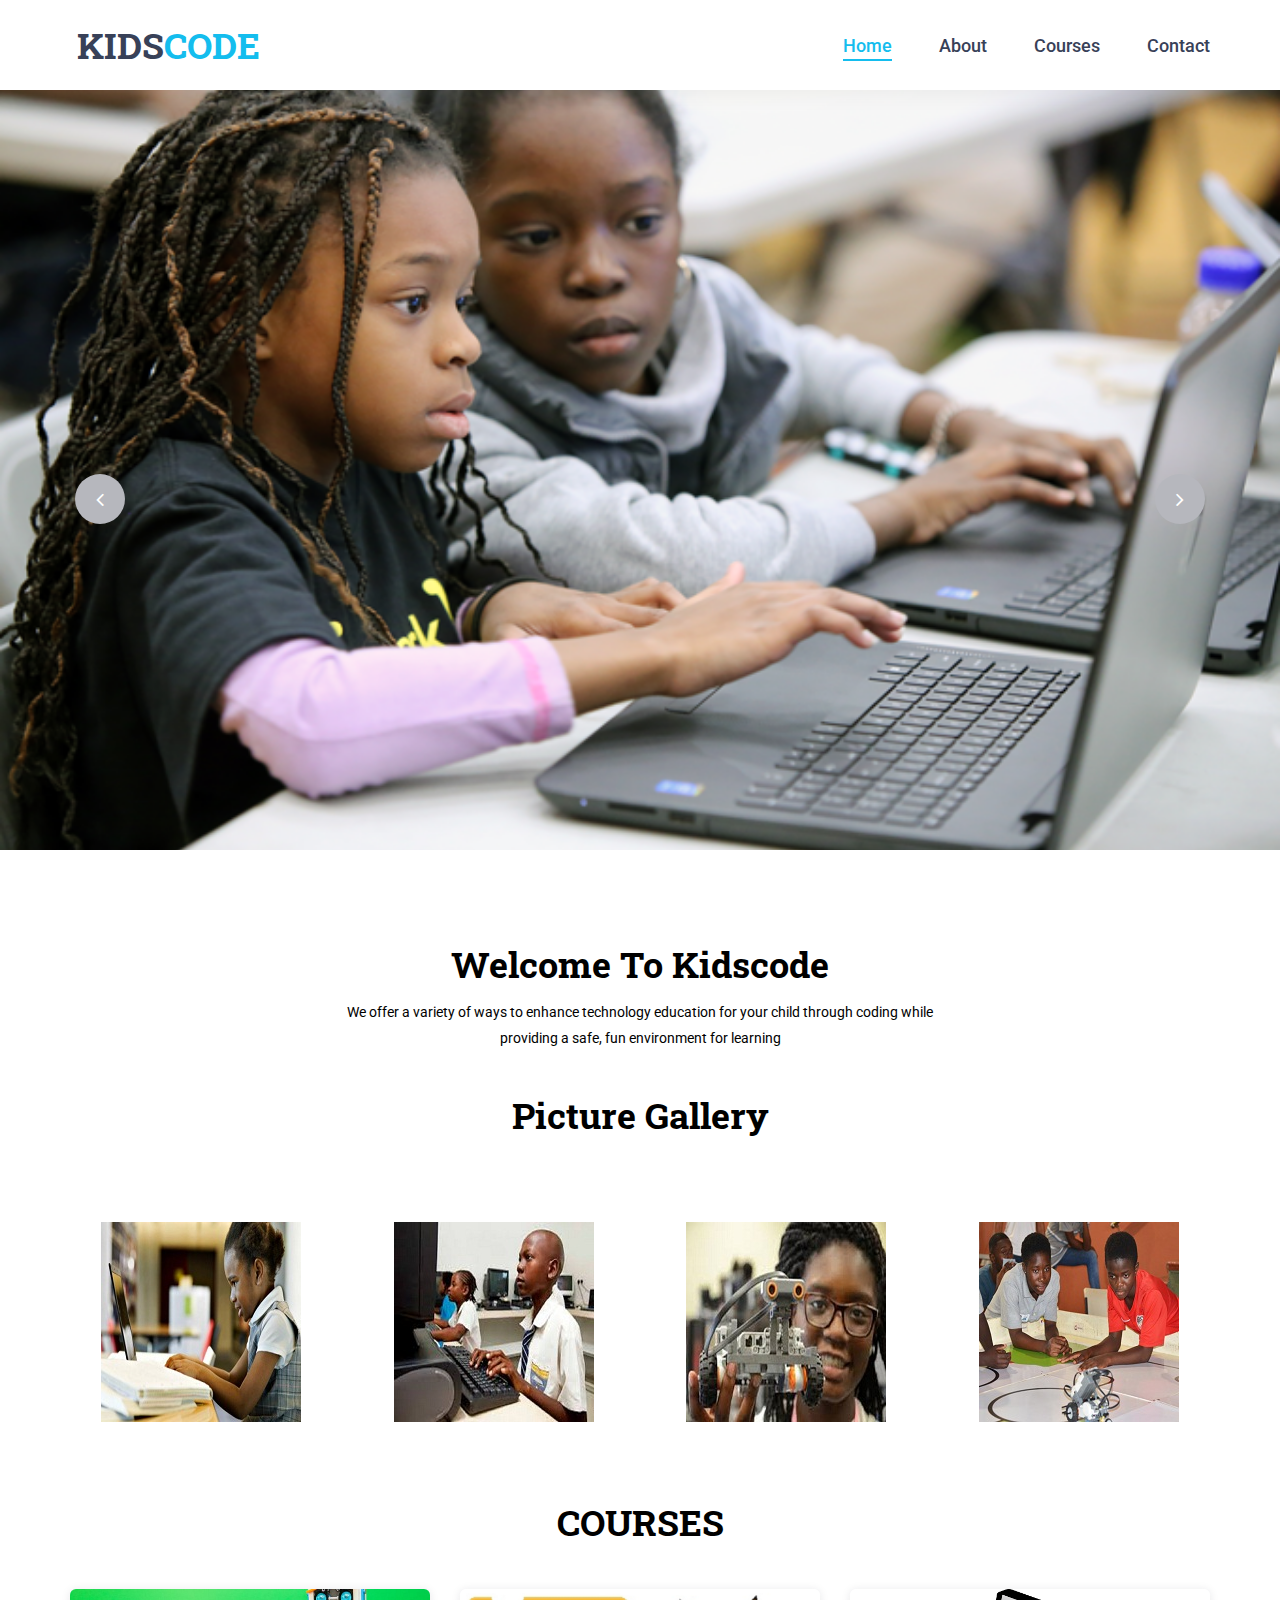
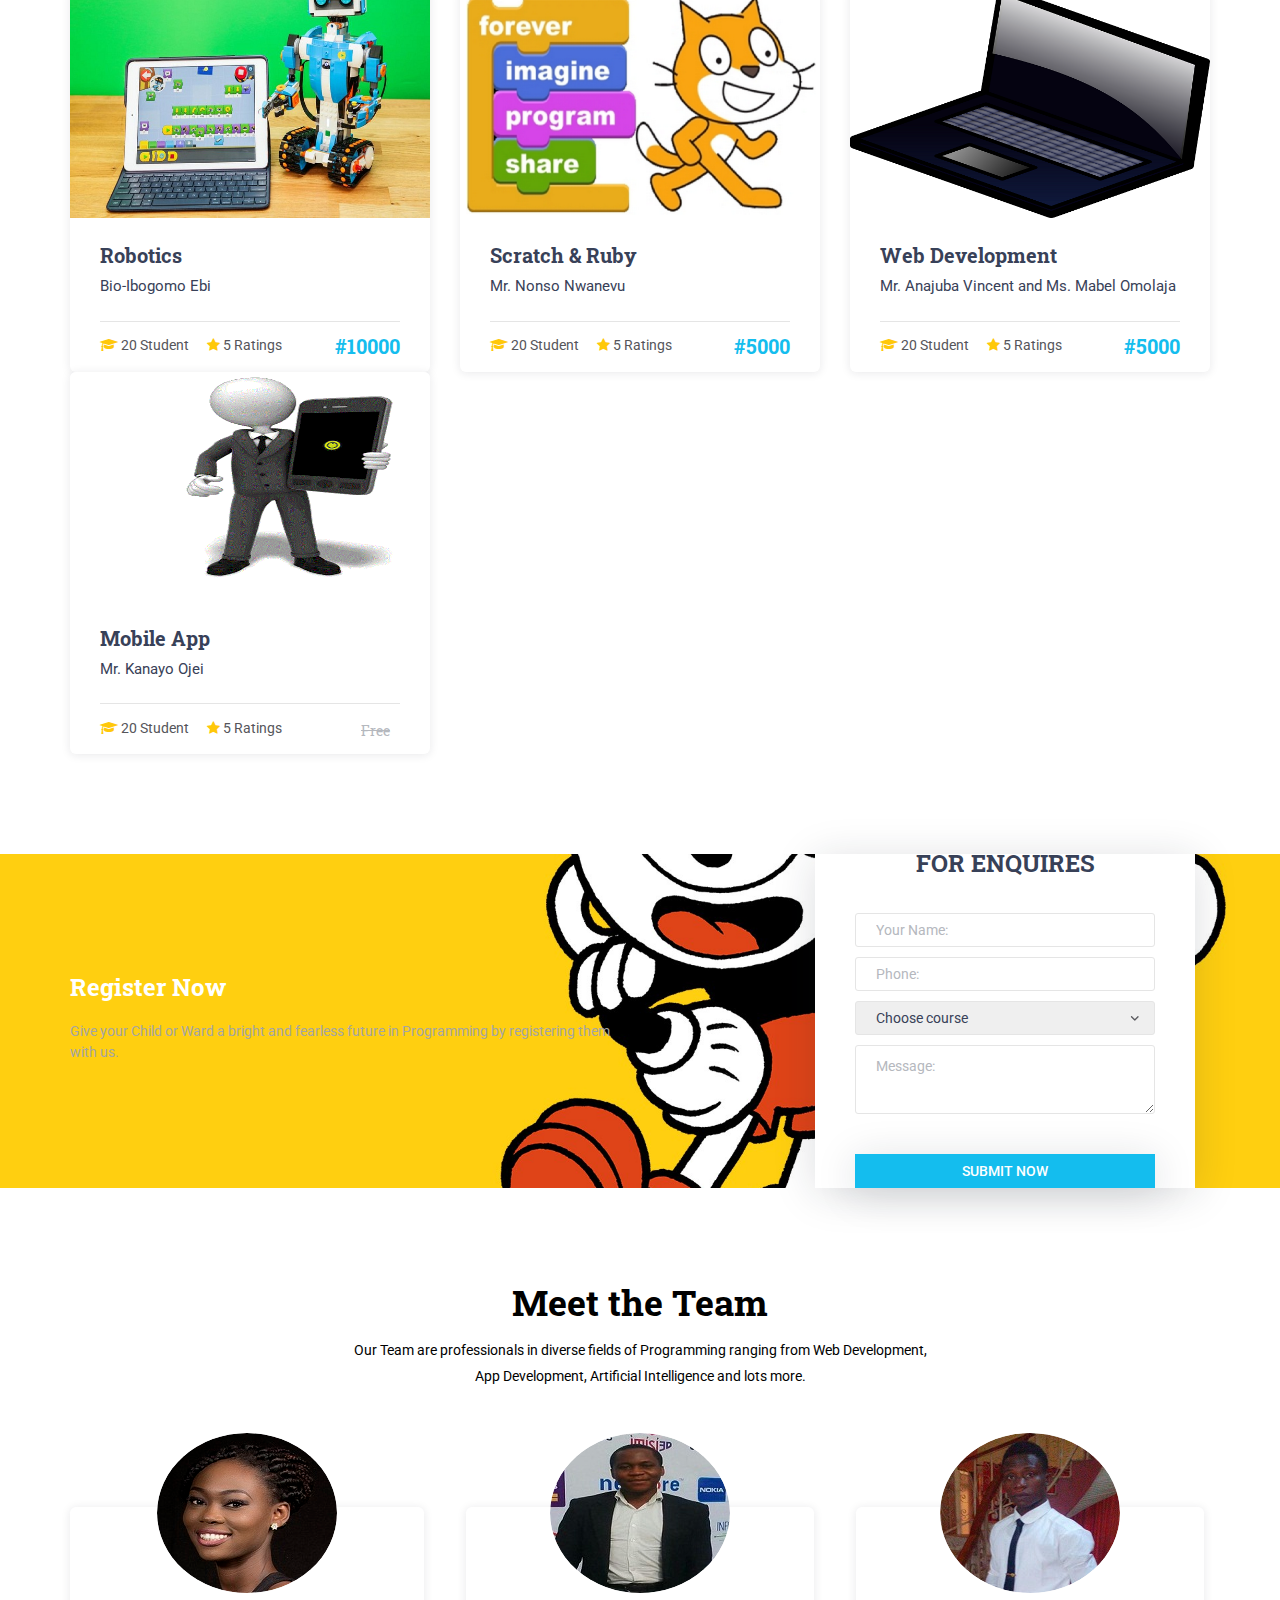
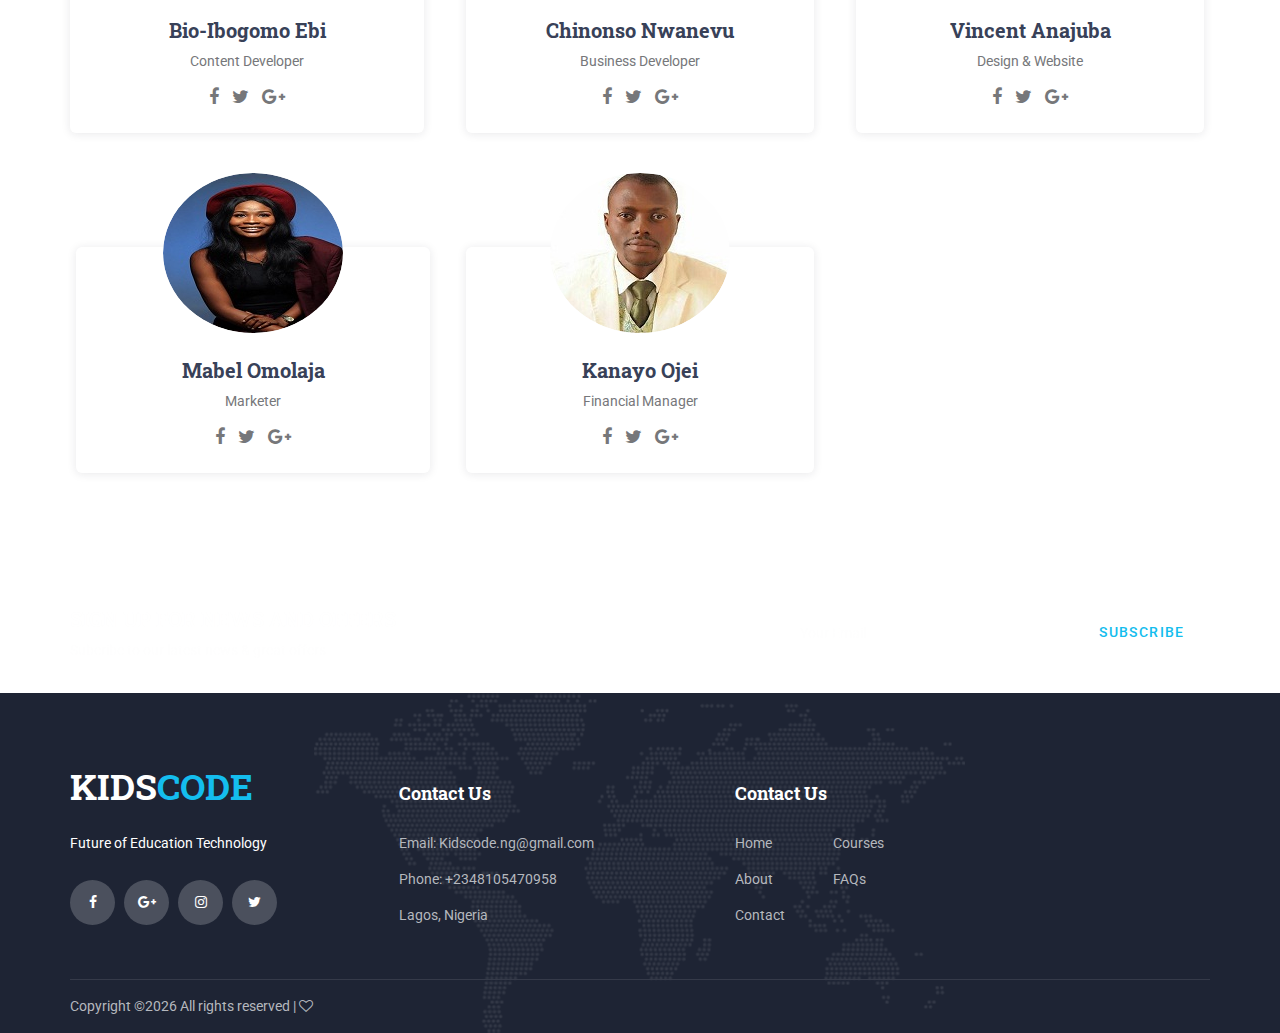
<file: index.html>
<!DOCTYPE html>
<html lang="en">
<head>
<title>Kidscode</title>
<meta charset="utf-8">
<meta http-equiv="X-UA-Compatible" content="IE=edge">
<meta name="description" content="Unicat project">
<meta name="viewport" content="width=device-width, initial-scale=1">
<link rel="stylesheet" type="text/css" href="styles/bootstrap4/bootstrap.min.css">
<link href="plugins/font-awesome-4.7.0/css/font-awesome.min.css" rel="stylesheet" type="text/css">
<link rel="stylesheet" type="text/css" href="plugins/OwlCarousel2-2.2.1/owl.carousel.css">
<link rel="stylesheet" type="text/css" href="plugins/OwlCarousel2-2.2.1/owl.theme.default.css">
<link rel="stylesheet" type="text/css" href="plugins/OwlCarousel2-2.2.1/animate.css">
<link rel="stylesheet" type="text/css" href="styles/main_styles.css">
<link rel="stylesheet" type="text/css" href="styles/responsive.css">
</head>
<body>

<div class="super_container">

	<!-- Header -->

	<header class="header">
			
		

		<!-- Header Content -->
		<div class="header_container">
			<div class="container">
				<div class="row">
					<div class="col">
						<div class="header_content d-flex flex-row align-items-center justify-content-start">
							<div class="logo_container">
								<a href="#">
									<div class="logo_text">KIDS<span>CODE</span></div>
								</a>
							</div>
							<nav class="main_nav_contaner ml-auto">
								<ul class="main_nav">
									<li class="active"><a href="index.html">Home</a></li>
									<li><a href="about.html">About</a></li>
									<li><a href="courses.html">Courses</a></li>
									<li><a href="contact.html">Contact</a></li>
                                   
                                    
								</ul>
								

								<!-- Hamburger -->

								<div class="hamburger menu_mm">
									<i class="fa fa-bars menu_mm" aria-hidden="true"></i>
								</div>
							</nav>

						</div>
					</div>
				</div>
			</div>
		</div>

		<!-- Header Search Panel -->
		<div class="header_search_container">
			<div class="container">
				<div class="row">
					<div class="col">
						<div class="header_search_content d-flex flex-row align-items-center justify-content-end">
							<form action="#" class="header_search_form">
								<input type="search" class="search_input" placeholder="Search" required="required">
								<button class="header_search_button d-flex flex-column align-items-center justify-content-center">
									<i class="fa fa-search" aria-hidden="true"></i>
								</button>
							</form>
						</div>
					</div>
				</div>
			</div>			
		</div>			
	</header>

	<!-- Menu -->

	<div class="menu d-flex flex-column align-items-end justify-content-start text-right menu_mm trans_400">
		<div class="menu_close_container"><div class="menu_close"><div></div><div></div></div></div>
		<div class="search">
			<form action="#" class="header_search_form menu_mm">
				<input type="search" class="search_input menu_mm" placeholder="Search" required="required">
				<button class="header_search_button d-flex flex-column align-items-center justify-content-center menu_mm">
					<i class="fa fa-search menu_mm" aria-hidden="true"></i>
				</button>
			</form>
		</div>
		<nav class="menu_nav">
			<ul class="menu_mm">
				<li class="menu_mm"><a href="index.html">Home</a></li>
				<li class="menu_mm"><a href="about.html">About</a></li>
				<li class="menu_mm"><a href="courses.html">Courses</a></li>
				<li class="menu_mm"><a href="contact.html">Contact</a></li>
                
                
			</ul>
		</nav>
	</div>
	
	<!-- Home -->

	<div class="home">
		<div class="home_slider_container">
			
			<!-- Home Slider -->
			<div class="owl-carousel owl-theme home_slider">
				
				<!-- Home Slider Item -->
				<div class="owl-item">
					<div class="home_slider_background" style="background-image:url(img2/kidscode1.png)"></div>
					
				</div>

				<!-- Home Slider Item -->
				<div class="owl-item">
					<div class="home_slider_background" style="background-image:url(img2/kidscode2.jpg)"></div>
					
					</div>
				

				<!-- Home Slider Item -->
				<div class="owl-item">
					<div class="home_slider_background" style="background-image:url(img2/kidscode3.jpg)"></div>
					
				</div>

			</div>
        </div></div>

		<!-- Home Slider Nav -->

		<div class="home_slider_nav home_slider_prev"><i class="fa fa-angle-left" aria-hidden="true"></i></div>
		<div class="home_slider_nav home_slider_next"><i class="fa fa-angle-right" aria-hidden="true"></i></div>
	</div>

	<!-- Features -->

	<div class="features">
		<div class="container">
			<div class="row">
				<div class="col">
					<div class="section_title_container text-center">
						<h2 class="section_title">Welcome To Kidscode</h2>
						<div class="section_subtitle"><p>We offer a variety of ways to enhance technology education for your child through coding while providing a safe, fun environment for learning</p></div><br><br>
					</div>
				</div>
			</div>
            <center><h2 class="section_title">Picture Gallery</h2></center>
			<div class="row features_row">
				
				<!-- Features Item -->
				<div class="col-lg-3 feature_col">
					<div class="feature text-center trans_400">
                        
						<div class="feature_icon"><img src="img2/codetools2.jpg" alt=""></div>
						
					</div>
				</div>

				<!-- Features Item -->
				<div class="col-lg-3 feature_col">
					<div class="feature text-center trans_400">
						<div class="feature_icon"><img src="img2/gala21.jpg" alt=""></div>
						
					</div>
				</div>

				<!-- Features Item -->
				<div class="col-lg-3 feature_col">
					<div class="feature text-center trans_400">
						<div class="feature_icon"><img src="img2/gala22.jpg" alt=""></div>
						
					</div>
				</div>

				<!-- Features Item -->
				<div class="col-lg-3 feature_col">
					<div class="feature text-center trans_400">
						<div class="feature_icon"><img src="img2/gala77.jpg" alt=""></div>
						
					</div>
				</div>

			</div>
		</div>
	</div>

	<!-- Popular Courses -->

	<div class="courses">
		<div class="section_background parallax-window" data-parallax="scroll" data-image-src="images/newsletter.jpg" data-speed="0.8"></div>
		<div class="container">
			<div class="row">
				<div class="col">
					<div class="section_title_container text-center">
						<h2 class="section_title">COURSES</h2>
						
					</div>
				</div>
			</div>
			<div class="row courses_row">
				
				<!-- Course -->
				<div class="col-lg-4 course_col">
					<div class="course">
						<div class="course_image"><img src="img2/lego-boost-34.jpg" alt=""></div>
						<div class="course_body">
							<h3 class="course_title"><a href="courses.html">Robotics</a></h3>
							<div class="course_teacher">Bio-Ibogomo Ebi</div>
							
						</div>
						<div class="course_footer">
							<div class="course_footer_content d-flex flex-row align-items-center justify-content-start">
								<div class="course_info">
									<i class="fa fa-graduation-cap" aria-hidden="true"></i>
									<span>20 Student</span>
								</div>
								<div class="course_info">
									<i class="fa fa-star" aria-hidden="true"></i>
									<span>5 Ratings</span>
								</div>
								<div class="course_price ml-auto">#10000</div>
							</div>
						</div>
					</div>
				</div>
                <!-- Course -->
				<div class="col-lg-4 course_col">
					<div class="course">
						<div class="course_image"><img src="img2/scratchlogo.png" alt=""></div>
						<div class="course_body">
							<h3 class="course_title"><a href="courses.html">Scratch & Ruby</a></h3>
							<div class="course_teacher">Mr. Nonso Nwanevu</div>
							
						</div>
						<div class="course_footer">
							<div class="course_footer_content d-flex flex-row align-items-center justify-content-start">
								<div class="course_info">
									<i class="fa fa-graduation-cap" aria-hidden="true"></i>
									<span>20 Student</span>
								</div>
								<div class="course_info">
									<i class="fa fa-star" aria-hidden="true"></i>
									<span>5 Ratings</span>
								</div>
								<div class="course_price ml-auto">#5000</div>
							</div>
						</div>
					</div>
				</div>

				<!-- Course -->
				<div class="col-lg-4 course_col">
					<div class="course">
						<div class="course_image"><img src="img2/lap.png" alt=""></div>
						<div class="course_body">
							<h3 class="course_title"><a href="courses.html">Web Development</a></h3>
							<div class="course_teacher">Mr. Anajuba Vincent and Ms. Mabel Omolaja</div>
							
						</div>
						<div class="course_footer">
							<div class="course_footer_content d-flex flex-row align-items-center justify-content-start">
								<div class="course_info">
									<i class="fa fa-graduation-cap" aria-hidden="true"></i>
									<span>20 Student</span>
								</div>
								<div class="course_info">
									<i class="fa fa-star" aria-hidden="true"></i>
									<span>5 Ratings</span>
								</div>
								<div class="course_price ml-auto">#5000</div>
							</div>
						</div>
					</div>
				</div>

				<!-- Course -->
				<div class="col-lg-4 course_col">
					<div class="course">
						<div class="course_image"><img src="img2/app3.gif" alt=""></div>
						<div class="course_body">
							<h3 class="course_title"><a href="courses.html">Mobile App</a></h3>
							<div class="course_teacher">Mr. Kanayo Ojei</div>
							
						</div>
						<div class="course_footer">
							<div class="course_footer_content d-flex flex-row align-items-center justify-content-start">
								<div class="course_info">
									<i class="fa fa-graduation-cap" aria-hidden="true"></i>
									<span>20 Student</span>
								</div>
								<div class="course_info">
									<i class="fa fa-star" aria-hidden="true"></i>
									<span>5 Ratings</span>
								</div>
								<div class="course_price ml-auto"><span>Free</span></div>
							</div>
						</div>
					</div>
				</div>

			</div>
			
		</div>
	</div>
    

	<!-- Counter -->

	<div class="counter">
		<div class="counter_background" style="background-image:url(img2/games.jpg)"></div>
		<div class="container">
			<div class="row">
				<div class="col-lg-6">
					<div class="counter_content">
						<h3 class="counter_title">Register Now</h3>
						<div class="counter_text"><p1>Give your Child or Ward a bright and fearless future in Programming by registering them with us.</p1></div>

                    </div>
                </div>
            </div>
            

			<div class="counter_form">
				<div class="row fill_height">
					<div class="col fill_height">
						<form class="counter_form_content d-flex flex-column align-items-center justify-content-center" action="#">
							<div class="counter_form_title">For Enquires</div>
							<input type="text" class="counter_input" placeholder="Your Name:" required="required">
							<input type="tel" class="counter_input" placeholder="Phone:" required="required">
							<select name="counter_select" id="counter_select" class="counter_input counter_options">
								<option>Choose course</option>
								<option>Robotics</option>
								<option>Scratch</option>
								<option>Web Development</option>
                                <option>Android Mobile App</option>
                                <option>Ruby</option>
            
							</select>
							<textarea class="counter_input counter_text_input" placeholder="Message:" required="required"></textarea>
							<button type="submit" class="counter_form_button">submit now</button>
						</form>
					</div>
				</div>
			</div>

		</div>
	</div>
    

	
			
	<!-- Team -->

	<div class="team">
		<div class="team_background parallax-window" data-parallax="scroll" data-image-src="images/team_background.jpg" data-speed="0.8"></div>
		<div class="container">
			<div class="row">
				<div class="col">
					<div class="section_title_container text-center">
						<h2 class="section_title">Meet the Team</h2>
						<div class="section_subtitle"><p>Our Team are  professionals in diverse fields of Programming ranging from Web Development, App Development, Artificial Intelligence and lots more.</p></div>
					</div>
				</div>
			</div>
			<div class="row team_row">
				
				<!-- Team Item -->
				<div class="col-lg-4 col-md-6 team_col">
					<div class="team_item">
						<div class="team_image"><img src="img2/Ab4.jpg" alt=""></div>
						<div class="team_body">
							<div class="team_title"><a href="#">Bio-Ibogomo Ebi</a></div>
							<div class="team_subtitle">Content Developer</div>
							<div class="social_list">
								<ul>
									<li><a href="#"><i class="fa fa-facebook" aria-hidden="true"></i></a></li>
									<li><a href="#"><i class="fa fa-twitter" aria-hidden="true"></i></a></li>
									<li><a href="#"><i class="fa fa-google-plus" aria-hidden="true"></i></a></li>
								</ul>
							</div>
						</div>
					</div>
				</div>

				<!-- Team Item -->
				<div class="col-lg-4 col-md-6 team_col">
					<div class="team_item">
						<div class="team_image"><img src="img2/nonso3.jpg" alt=""></div>
						<div class="team_body">
							<div class="team_title"><a href="#">Chinonso Nwanevu</a></div>
							<div class="team_subtitle">Business Developer</div>
							<div class="social_list">
								<ul>
									<li><a href="#"><i class="fa fa-facebook" aria-hidden="true"></i></a></li>
									<li><a href="#"><i class="fa fa-twitter" aria-hidden="true"></i></a></li>
									<li><a href="#"><i class="fa fa-google-plus" aria-hidden="true"></i></a></li>
								</ul>
							</div>
						</div>
					</div>
				</div>

				<!-- Team Item -->
				<div class="col-lg-4 col-md-6 team_col">
					<div class="team_item">
						<div class="team_image"><img src="img2/mrvee2.jpg" alt=""></div>
						<div class="team_body">
							<div class="team_title"><a href="#">Vincent Anajuba</a></div>
							<div class="team_subtitle">Design & Website</div>
							<div class="social_list">
								<ul>
									<li><a href="#"><i class="fa fa-facebook" aria-hidden="true"></i></a></li>
									<li><a href="#"><i class="fa fa-twitter" aria-hidden="true"></i></a></li>
									<li><a href="#"><i class="fa fa-google-plus" aria-hidden="true"></i></a></li>
								</ul>
							</div>
						</div>
					</div>
				</div>

				<!-- Team Item -->
				<div class="col-lg-4 col-md-6 team_col">
					<div class="team_item">
						<div class="team_image"><img src="img2/mab2.jpg" alt=""></div>
						<div class="team_body">
							<div class="team_title"><a href="#">Mabel Omolaja</a></div>
							<div class="team_subtitle">Marketer</div>
							<div class="social_list">
								<ul>
									<li><a href="#"><i class="fa fa-facebook" aria-hidden="true"></i></a></li>
									<li><a href="#"><i class="fa fa-twitter" aria-hidden="true"></i></a></li>
									<li><a href="#"><i class="fa fa-google-plus" aria-hidden="true"></i></a></li>
								</ul>
							</div>
						</div>
					</div>
				</div>
                <!-- Team Item -->
				<div class="col-lg-4 col-md-6 team_col">
					<div class="team_item">
						<div class="team_image"><img src="img2/kay2.jpg" alt=""></div>
						<div class="team_body">
							<div class="team_title"><a href="#">Kanayo Ojei</a></div>
							<div class="team_subtitle">Financial Manager</div>
							<div class="social_list">
								<ul>
									<li><a href="#"><i class="fa fa-facebook" aria-hidden="true"></i></a></li>
									<li><a href="#"><i class="fa fa-twitter" aria-hidden="true"></i></a></li>
									<li><a href="#"><i class="fa fa-google-plus" aria-hidden="true"></i></a></li>
								</ul>
							</div>
						</div>
					</div>
				</div>

			</div>
		</div>
	</div>

	
	<!-- Newsletter -->

	<div class="newsletter">
		<div class="newsletter_background parallax-window" data-parallax="scroll" data-image-src="images/newsletter.jpg" data-speed="0.8"></div>
		<div class="container">
			<div class="row">
				<div class="col">
					<div class="newsletter_container d-flex flex-lg-row flex-column align-items-center justify-content-start">

						<!-- Newsletter Content -->
						<div class="newsletter_content text-lg-left text-center">
							<div class="newsletter_title">sign up for news and offers</div>
							<div class="newsletter_subtitle">Subcribe to our latest news & great offers</div>
						</div>

						<!-- Newsletter Form -->
						<div class="newsletter_form_container ml-lg-auto">
							<form action="#" id="newsletter_form" class="newsletter_form d-flex flex-row align-items-center justify-content-center">
								<input type="email" class="newsletter_input" placeholder="Your Email" required="required">
								<button type="submit" class="newsletter_button">subscribe</button>
							</form>
						</div>

					</div>
				</div>
			</div>
		</div>
	</div>

	<!-- Footer -->

	<footer class="footer">
		<div class="footer_background" style="background-image:url(images/footer_background.png)"></div>
		<div class="container">
			<div class="row footer_row">
				<div class="col">
					<div class="footer_content">
						<div class="row">

							<div class="col-lg-3 footer_col">
					
								<!-- Footer About -->
								<div class="footer_section footer_about">
									<div class="footer_logo_container">
										<a href="#">
											<div class="footer_logo_text">KIDS<span>CODE</span></div>
										</a>
									</div>
									<div class="footer_about_text">
										<p>Future of Education Technology</p>
									</div>
									<div class="footer_social">
										<ul>
											<li><a href="#"><i class="fa fa-facebook" aria-hidden="true"></i></a></li>
											<li><a href="#"><i class="fa fa-google-plus" aria-hidden="true"></i></a></li>
											<li><a href="#"><i class="fa fa-instagram" aria-hidden="true"></i></a></li>
											<li><a href="#"><i class="fa fa-twitter" aria-hidden="true"></i></a></li>
										</ul>
									</div>
								</div>
								
							</div>

							<div class="col-lg-3 footer_col">
					
								<!-- Footer Contact -->
								<div class="footer_section footer_contact">
									<div class="footer_title">Contact Us</div>
									<div class="footer_contact_info">
										<ul>
											<li>Email: Kidscode.ng@gmail.com</li>
											<li>Phone:  +2348105470958</li>
											<li>Lagos, Nigeria</li>
										</ul>
									</div>
								</div>
								
							</div>

							<div class="col-lg-3 footer_col">
					
								<!-- Footer links -->
								<div class="footer_section footer_links">
									<div class="footer_title">Contact Us</div>
									<div class="footer_links_container">
										<ul>
											<li><a href="index.html">Home</a></li>
											<li><a href="about.html">About</a></li>
											<li><a href="contact.html">Contact</a></li>
											<li><a href="courses.html">Courses</a></li>
                                            
											<li><a href="#">FAQs</a></li>
										</ul>
									</div>
								</div>
								
							</div>

				</div>
			</div>

			<div class="row copyright_row">
				<div class="col">
					<div class="copyright d-flex flex-lg-row flex-column align-items-center justify-content-start">
						<div class="cr_text"><!-- Link back to Colorlib can't be removed. Template is licensed under CC BY 3.0. -->
Copyright &copy;<script>document.write(new Date().getFullYear());</script> All rights reserved |  <i class="fa fa-heart-o" aria-hidden="true"></i><a href="https://colorlib.com" target="_blank"></a>
<!-- Link back to Colorlib can't be removed. Template is licensed under CC BY 3.0. --></div>
						<div class="ml-lg-auto cr_links">
							<ul class="cr_list">
								
								
                            </ul></div></div>
						</div>
					</div>
				</div>
			</div>
		</div>
	</footer>


<script src="js/jquery-3.2.1.min.js"></script>
<script src="styles/bootstrap4/popper.js"></script>
<script src="styles/bootstrap4/bootstrap.min.js"></script>
<script src="plugins/greensock/TweenMax.min.js"></script>
<script src="plugins/greensock/TimelineMax.min.js"></script>
<script src="plugins/scrollmagic/ScrollMagic.min.js"></script>
<script src="plugins/greensock/animation.gsap.min.js"></script>
<script src="plugins/greensock/ScrollToPlugin.min.js"></script>
<script src="plugins/OwlCarousel2-2.2.1/owl.carousel.js"></script>
<script src="plugins/easing/easing.js"></script>
<script src="plugins/parallax-js-master/parallax.min.js"></script>
<script src="js/custom.js"></script>
</body>
</html>
</file>
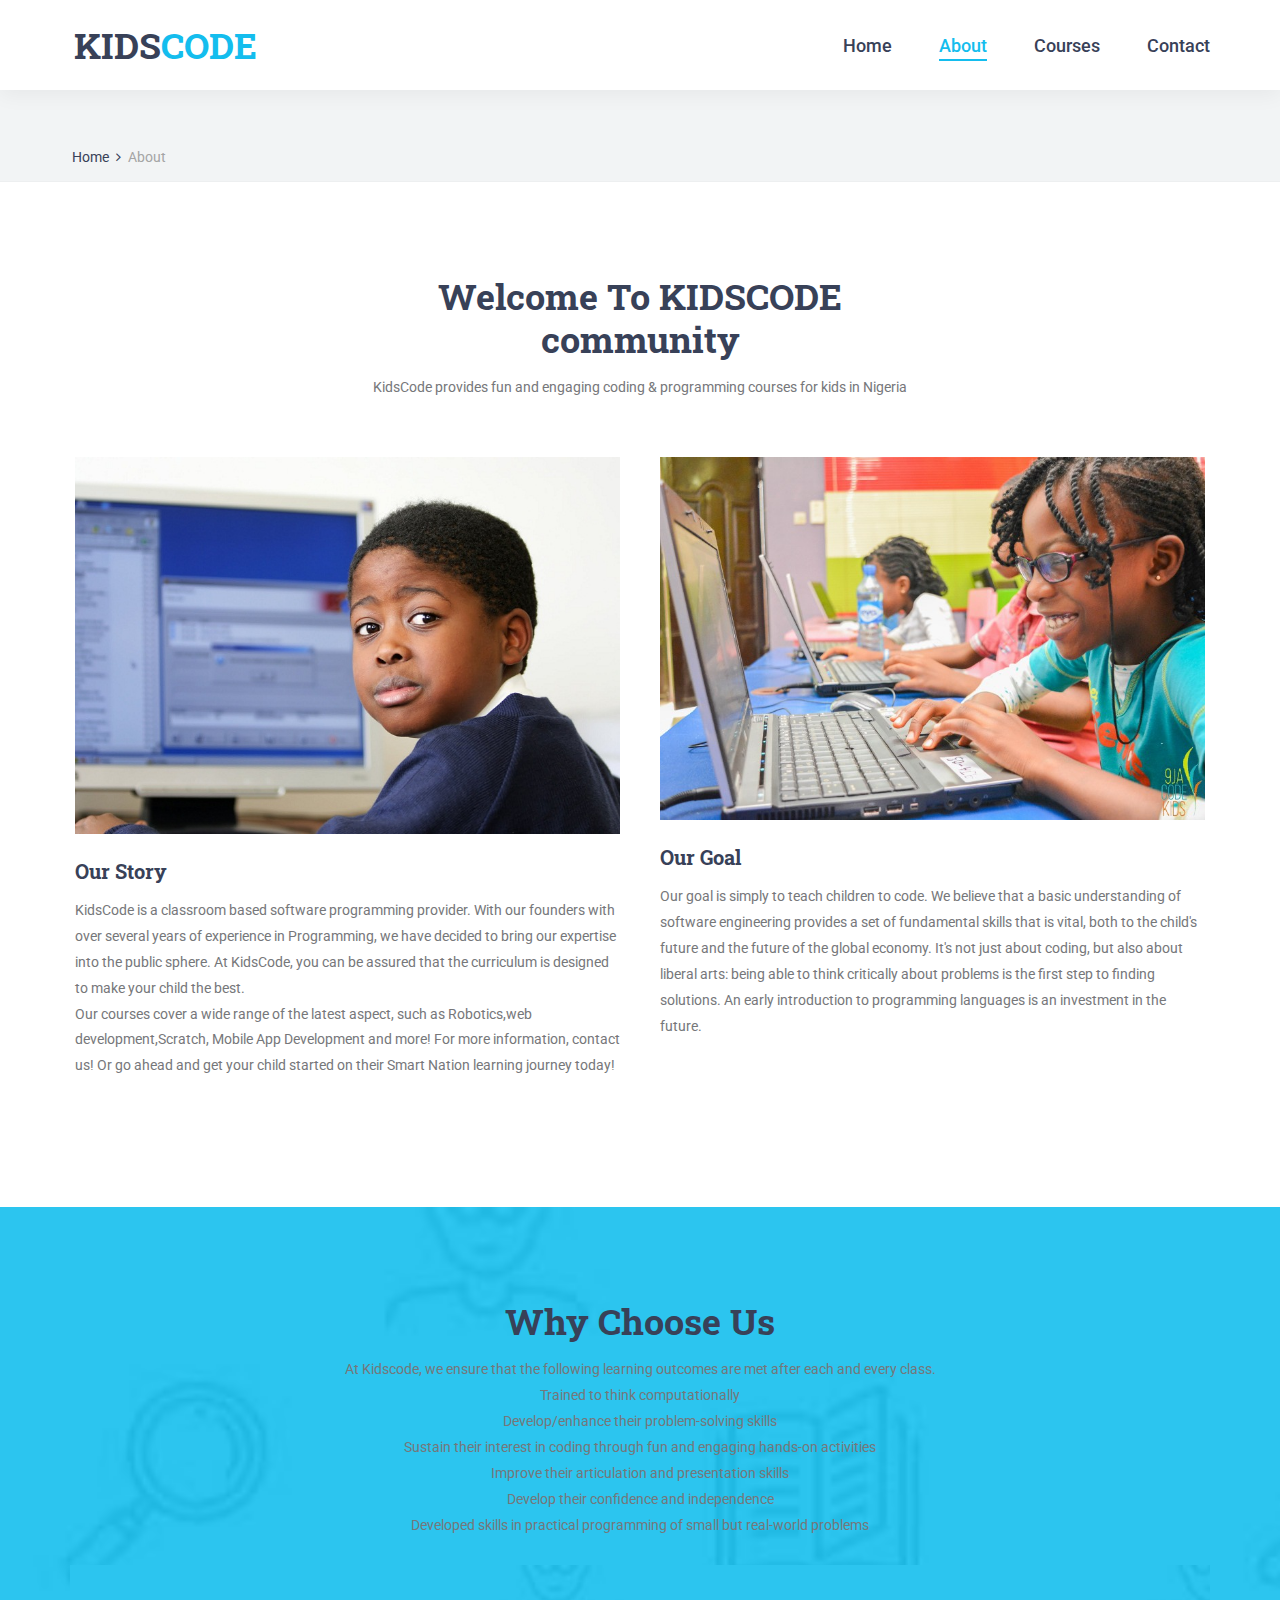
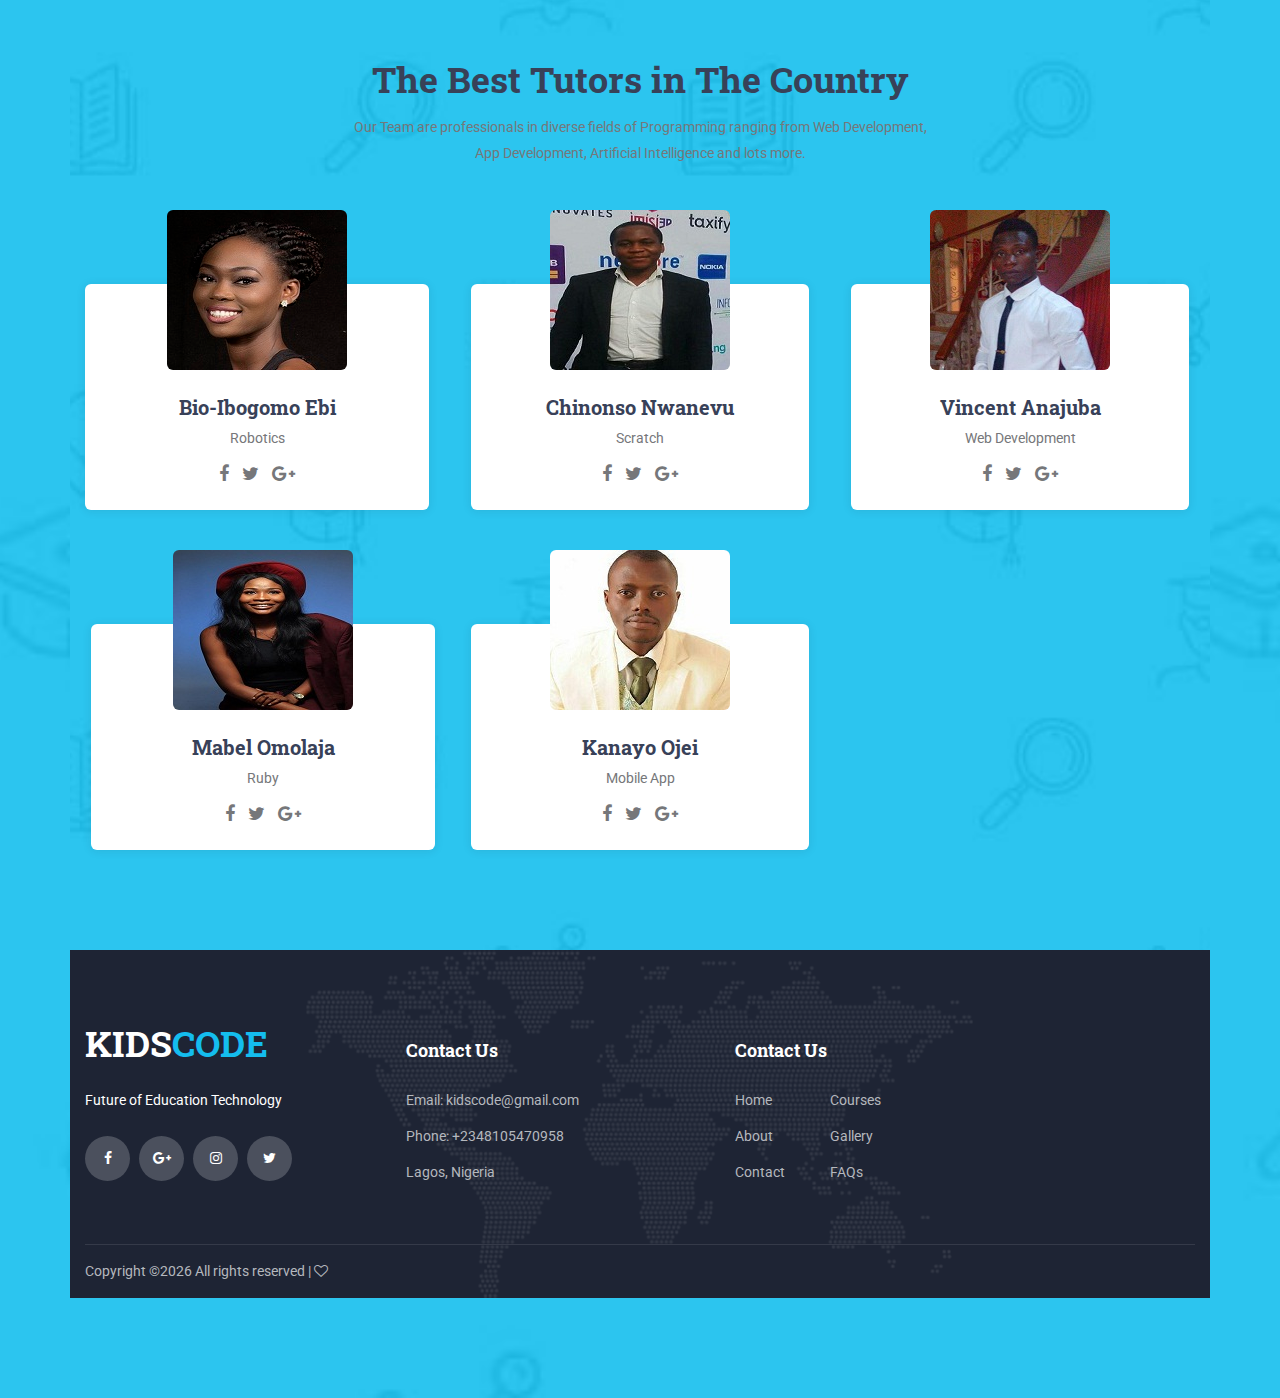
<file: about.html>
<!DOCTYPE html>
<html lang="en">
<head>
<title>About</title>
<meta charset="utf-8">
<meta http-equiv="X-UA-Compatible" content="IE=edge">
<meta name="description" content="Unicat project">
<meta name="viewport" content="width=device-width, initial-scale=1">
<link rel="stylesheet" type="text/css" href="styles/bootstrap4/bootstrap.min.css">
<link href="plugins/font-awesome-4.7.0/css/font-awesome.min.css" rel="stylesheet" type="text/css">
<link href="plugins/colorbox/colorbox.css" rel="stylesheet" type="text/css">
<link rel="stylesheet" type="text/css" href="plugins/OwlCarousel2-2.2.1/owl.carousel.css">
<link rel="stylesheet" type="text/css" href="plugins/OwlCarousel2-2.2.1/owl.theme.default.css">
<link rel="stylesheet" type="text/css" href="plugins/OwlCarousel2-2.2.1/animate.css">
<link rel="stylesheet" type="text/css" href="styles/about.css">
<link rel="stylesheet" type="text/css" href="styles/about_responsive.css">
</head>
<body>

<div class="super_container">

	<!-- Header -->

	<header class="header">
			
		<!-- Top Bar -->
		
		<!-- Header Content -->
		<div class="header_container">
			<div class="container">
				<div class="row">
					<div class="col">
						<div class="header_content d-flex flex-row align-items-center justify-content-start">
							<div class="logo_container">
								<a href="#">
									<div class="logo_text">KIDS<span>CODE</span></div>
								</a>
							</div>
							<nav class="main_nav_contaner ml-auto">
								<ul class="main_nav">
									<li><a href="index.html">Home</a></li>
									<li class="active"><a href="about.html">About</a></li>
									<li><a href="courses.html">Courses</a></li>
									<li><a href="contact.html">Contact</a></li>
                                    
                                    
								</ul>
								
								<!-- Hamburger -->

								<div class="hamburger menu_mm">
									<i class="fa fa-bars menu_mm" aria-hidden="true"></i>
								</div>
							</nav>

						</div>
					</div>
				</div>
			</div>
		</div>

		<!-- Header Search Panel -->
		<div class="header_search_container">
			<div class="container">
				<div class="row">
					<div class="col">
						<div class="header_search_content d-flex flex-row align-items-center justify-content-end">
							<form action="#" class="header_search_form">
								<input type="search" class="search_input" placeholder="Search" required="required">
								<button class="header_search_button d-flex flex-column align-items-center justify-content-center">
									<i class="fa fa-search" aria-hidden="true"></i>
								</button>
							</form>
						</div>
					</div>
				</div>
			</div>			
		</div>			
	</header>

	<!-- Menu -->

	<div class="menu d-flex flex-column align-items-end justify-content-start text-right menu_mm trans_400">
		<div class="menu_close_container"><div class="menu_close"><div></div><div></div></div></div>
		<div class="search">
			<form action="#" class="header_search_form menu_mm">
				<input type="search" class="search_input menu_mm" placeholder="Search" required="required">
				<button class="header_search_button d-flex flex-column align-items-center justify-content-center menu_mm">
					<i class="fa fa-search menu_mm" aria-hidden="true"></i>
				</button>
			</form>
		</div>
		<nav class="menu_nav">
			<ul class="menu_mm">
				<li class="menu_mm"><a href="index.html">Home</a></li>
				<li class="menu_mm"><a href="about.html">About</a></li>
				<li class="menu_mm"><a href="courses.html">Courses</a></li>
				<li class="menu_mm"><a href="contact.html">Contact</a></li>
                 
                
			</ul>
		</nav>
	</div>
	
	<!-- Home -->

	<div class="home">
		<div class="breadcrumbs_container">
			<div class="container">
				<div class="row">
					<div class="col">
						<div class="breadcrumbs">
							<ul>
								<li><a href="index.html">Home</a></li>
								<li>About</li>
							</ul>
						</div>
					</div>
				</div>
			</div>
		</div>			
	</div>

	<!-- About -->

	<div class="about">
		<div class="container">
			<div class="row">
				<div class="col">
					<div class="section_title_container text-center">
						<h2 class="section_title">Welcome To KIDSCODE community</h2>
						<div class="section_subtitle"><p>KidsCode provides fun and engaging coding & programming courses for kids in Nigeria</p></div>
					</div>
				</div>
			</div>
			<div class="row about_row">
				
				<!-- About Item -->
				<div class="col-lg-6 about_col about_col_middle">
					<div class="about_item">
						<div class="about_item_image"><img src="img2/n.jpeg" alt=""></div>
						<div class="about_item_title"><a href="#">Our Story</a></div>
						<div class="about_item_text">
							<p>KidsCode is a classroom based software programming provider. With our founders with over several years of experience in Programming, we have decided to bring our expertise into the public sphere. At KidsCode, you can be assured that the curriculum is designed to make your child the best.<br>
                            Our courses cover a wide range of the latest aspect, such as Robotics,web development,Scratch, Mobile App Development and more! For more information, contact us! Or go ahead and get your child started on their Smart Nation learning journey today!</p><br>
						</div>
					</div>
				</div>

				<!-- About Item -->
				<div class="col-lg-6 about_col about_col_middle">
					<div class="about_item">
						<div class="about_item_image"><img src="img2/u3.jpg" alt=""></div>
						<div class="about_item_title"><a href="#">Our Goal</a></div>
						<div class="about_item_text">
							<p>Our goal is simply to teach children to code. We believe that a basic understanding of software engineering provides a set of fundamental skills that is vital, both to the child's future and the future of the global economy. It's not just about coding, but also about liberal arts: being able to think critically about problems is the first step to finding solutions. An early introduction to programming languages is an investment in the future.</p>
						</div>
					</div>
				</div>

				<!-- About Item -->
				

			</div>
		</div>
	</div>

	<!-- Feature -->

	<div class="feature">
		<div class="feature_background" style="background-image:url(images/newsletter.jpg)"></div>
		<div class="container">
			<div class="row">
				<div class="col">
					<div class="section_title_container text-center">
						<h2 class="section_title">Why Choose Us</h2>
						<div class="section_subtitle"><p>At Kidscode, we ensure that the following learning outcomes are met after each and every class.<br>

                        Trained to think computationally<br>
                        Develop/enhance their problem-solving skills<br>
                        Sustain their interest in coding through fun and engaging hands-on        activities<br>
                        Improve their articulation and presentation skills<br>
                        Develop their confidence and independence<br>
                        Developed skills in practical programming of small but real-world problems</p><br></div>
					</div>
				</div>
			</div>
		
	<!-- Team -->

	<div class="team">
        <div class="feature_background" style="background-image:url(images/newsletter.jpg)"></div>
		<div class="container">
			<div class="row">
				<div class="col">
					<div class="section_title_container text-center">
						<h2 class="section_title">The Best Tutors in The Country</h2>
						<div class="section_subtitle"><p>Our Team are  professionals in diverse fields of Programming ranging from Web Development, App Development, Artificial Intelligence and lots more.</p></div>
					</div>
				</div>
			</div>
			<div class="row team_row">
				
				<!-- Team Item -->
				<div class="col-lg-4 col-md-6 team_col">
					<div class="team_item">
						<div class="team_image"><img src="img2/Ab4.jpg" alt=""></div>
						<div class="team_body">
							<div class="team_title"><a href="#">Bio-Ibogomo Ebi</a></div>
							<div class="team_subtitle">Robotics</div>
							<div class="social_list">
								<ul>
									<li><a href="#"><i class="fa fa-facebook" aria-hidden="true"></i></a></li>
									<li><a href="#"><i class="fa fa-twitter" aria-hidden="true"></i></a></li>
									<li><a href="#"><i class="fa fa-google-plus" aria-hidden="true"></i></a></li>
								</ul>
							</div>
						</div>
					</div>
				</div>

				<!-- Team Item -->
				<div class="col-lg-4 col-md-6 team_col">
					<div class="team_item">
						<div class="team_image"><img src="img2/nonso3.jpg" alt=""></div>
						<div class="team_body">
							<div class="team_title"><a href="#">Chinonso Nwanevu</a></div>
							<div class="team_subtitle">Scratch</div>
							<div class="social_list">
								<ul>
									<li><a href="#"><i class="fa fa-facebook" aria-hidden="true"></i></a></li>
									<li><a href="#"><i class="fa fa-twitter" aria-hidden="true"></i></a></li>
									<li><a href="#"><i class="fa fa-google-plus" aria-hidden="true"></i></a></li>
								</ul>
							</div>
						</div>
					</div>
				</div>

				<!-- Team Item -->
				<div class="col-lg-4 col-md-6 team_col">
					<div class="team_item">
						<div class="team_image"><img src="img2/mrvee2.jpg" alt=""></div>
						<div class="team_body">
							<div class="team_title"><a href="#">Vincent Anajuba</a></div>
							<div class="team_subtitle">Web Development</div>
							<div class="social_list">
								<ul>
									<li><a href="#"><i class="fa fa-facebook" aria-hidden="true"></i></a></li>
									<li><a href="#"><i class="fa fa-twitter" aria-hidden="true"></i></a></li>
									<li><a href="#"><i class="fa fa-google-plus" aria-hidden="true"></i></a></li>
								</ul>
							</div>
						</div>
					</div>
				</div>

				<!-- Team Item -->
				<div class="col-lg-4 col-md-6 team_col">
					<div class="team_item">
						<div class="team_image"><img src="img2/mab2.jpg" alt=""></div>
						<div class="team_body">
							<div class="team_title"><a href="#">Mabel Omolaja</a></div>
							<div class="team_subtitle">Ruby</div>
							<div class="social_list">
								<ul>
									<li><a href="#"><i class="fa fa-facebook" aria-hidden="true"></i></a></li>
									<li><a href="#"><i class="fa fa-twitter" aria-hidden="true"></i></a></li>
									<li><a href="#"><i class="fa fa-google-plus" aria-hidden="true"></i></a></li>
								</ul>
							</div>
						</div>
					</div>
				</div>
                	<div class="col-lg-4 col-md-6 team_col">
					<div class="team_item">
						<div class="team_image"><img src="img2/kay2.jpg" alt=""></div>
						<div class="team_body">
							<div class="team_title"><a href="#">Kanayo Ojei</a></div>
							<div class="team_subtitle">Mobile App</div>
							<div class="social_list">
								<ul>
									<li><a href="#"><i class="fa fa-facebook" aria-hidden="true"></i></a></li>
									<li><a href="#"><i class="fa fa-twitter" aria-hidden="true"></i></a></li>
									<li><a href="#"><i class="fa fa-google-plus" aria-hidden="true"></i></a></li>
								</ul>
							</div>
						</div>
					</div>
				</div>

			</div>
		</div>
	</div>

	

	<!-- Partners -->

	

	<!-- Footer -->

	<footer class="footer">
		<div class="footer_background" style="background-image:url(images/footer_background.png)"></div>
		<div class="container">
			<div class="row footer_row">
				<div class="col">
					<div class="footer_content">
						<div class="row">

							<div class="col-lg-3 footer_col">
					
								<!-- Footer About -->
								<div class="footer_section footer_about">
									<div class="footer_logo_container">
										<a href="#">
											<div class="footer_logo_text">KIDS<span>CODE</span></div>
										</a>
									</div>
									<div class="footer_about_text">
										<p>Future of Education Technology</p>
									</div>
									<div class="footer_social">
										<ul>
											<li><a href="#"><i class="fa fa-facebook" aria-hidden="true"></i></a></li>
											<li><a href="#"><i class="fa fa-google-plus" aria-hidden="true"></i></a></li>
											<li><a href="#"><i class="fa fa-instagram" aria-hidden="true"></i></a></li>
											<li><a href="#"><i class="fa fa-twitter" aria-hidden="true"></i></a></li>
										</ul>
									</div>
								</div>
								
							</div>

							<div class="col-lg-3 footer_col">
					
								<!-- Footer Contact -->
								<div class="footer_section footer_contact">
									<div class="footer_title">Contact Us</div>
									<div class="footer_contact_info">
										<ul>
											<li>Email: kidscode@gmail.com</li>
											<li>Phone:  +2348105470958</li>
											<li>Lagos, Nigeria</li>
										</ul>
									</div>
								</div>
								
							</div>

							<div class="col-lg-3 footer_col">
					
								<!-- Footer links -->
								<div class="footer_section footer_links">
									<div class="footer_title">Contact Us</div>
									<div class="footer_links_container">
										<ul>
											<li><a href="index.php">Home</a></li>
											<li><a href="about.php">About</a></li>
											<li><a href="contact.php">Contact</a></li>
											<li><a href="courses.php">Courses</a></li>
											<li><a href="#">Gallery</a></li>
											<li><a href="#">FAQs</a></li>
										</ul>
									</div>
								</div>
								
							</div>


						</div>
					</div>
				</div>
			</div>

			<div class="row copyright_row">
				<div class="col">
					<div class="copyright d-flex flex-lg-row flex-column align-items-center justify-content-start">
						<div class="cr_text"><!-- Link back to Colorlib can't be removed. Template is licensed under CC BY 3.0. -->
Copyright &copy;<script>document.write(new Date().getFullYear());</script> All rights reserved | <i class="fa fa-heart-o" aria-hidden="true"></i><a href="https://colorlib.com" target="_blank"></a>
<!-- Link back to Colorlib can't be removed. Template is licensed under CC BY 3.0. --></div>
						<div class="ml-lg-auto cr_links">
							<ul class="cr_list">
								
							</ul>
						</div>
					</div>
				</div>
			</div>
		</div>
	</footer>
        </div></div></div>

<script src="js/jquery-3.2.1.min.js"></script>
<script src="styles/bootstrap4/popper.js"></script>
<script src="styles/bootstrap4/bootstrap.min.js"></script>
<script src="plugins/greensock/TweenMax.min.js"></script>
<script src="plugins/greensock/TimelineMax.min.js"></script>
<script src="plugins/scrollmagic/ScrollMagic.min.js"></script>
<script src="plugins/greensock/animation.gsap.min.js"></script>
<script src="plugins/greensock/ScrollToPlugin.min.js"></script>
<script src="plugins/OwlCarousel2-2.2.1/owl.carousel.js"></script>
<script src="plugins/easing/easing.js"></script>
<script src="plugins/parallax-js-master/parallax.min.js"></script>
<script src="plugins/colorbox/jquery.colorbox-min.js"></script>
<script src="js/about.js"></script>
</body>
</html>
</file>
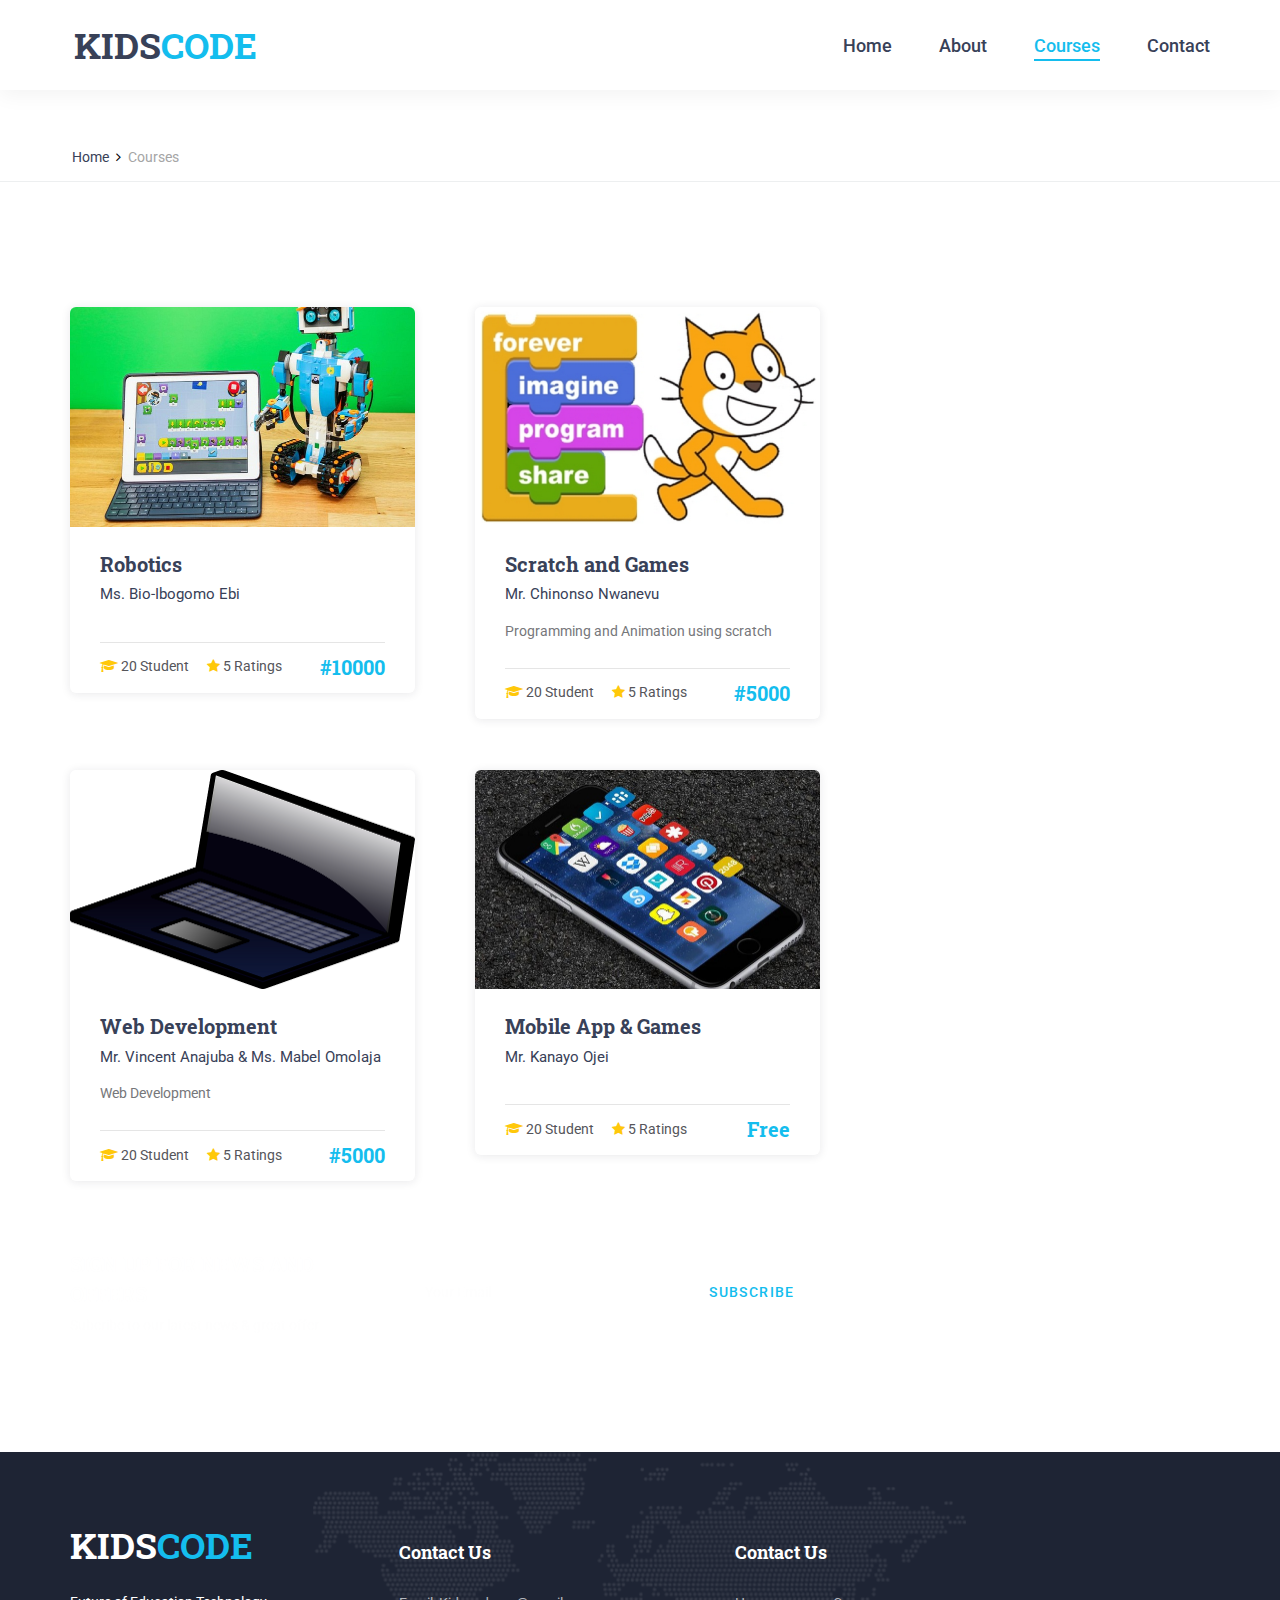
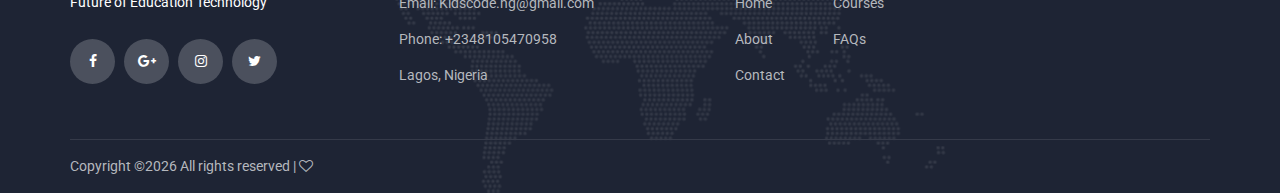
<file: courses.html>
<!DOCTYPE html>
<html lang="en">
<head>
<title>Courses</title>
<meta charset="utf-8">
<meta http-equiv="X-UA-Compatible" content="IE=edge">
<meta name="description" content="Unicat project">
<meta name="viewport" content="width=device-width, initial-scale=1">
<link rel="stylesheet" type="text/css" href="styles/bootstrap4/bootstrap.min.css">
<link href="plugins/font-awesome-4.7.0/css/font-awesome.min.css" rel="stylesheet" type="text/css">
<link href="plugins/colorbox/colorbox.css" rel="stylesheet" type="text/css">
<link rel="stylesheet" type="text/css" href="plugins/OwlCarousel2-2.2.1/owl.carousel.css">
<link rel="stylesheet" type="text/css" href="plugins/OwlCarousel2-2.2.1/owl.theme.default.css">
<link rel="stylesheet" type="text/css" href="plugins/OwlCarousel2-2.2.1/animate.css">
<link rel="stylesheet" type="text/css" href="styles/courses.css">
<link rel="stylesheet" type="text/css" href="styles/courses_responsive.css">
</head>
<body>

<div class="super_container">

	<!-- Header -->

	<header class="header">
			
		<!-- Top Bar -->
		
		<!-- Header Content -->
		<div class="header_container">
			<div class="container">
				<div class="row">
					<div class="col">
						<div class="header_content d-flex flex-row align-items-center justify-content-start">
							<div class="logo_container">
								<a href="#">
									<div class="logo_text">KIDS<span>CODE</span></div>
								</a>
							</div>
							<nav class="main_nav_contaner ml-auto">
								<ul class="main_nav">
									<li><a href="index.html">Home</a></li>
									<li><a href="about.html">About</a></li>
									<li class="active"><a href="courses.html">Courses</a></li>
									<li><a href="contact.html">Contact</a></li>
                                    	
								</ul>
								

								<!-- Hamburger -->

								
								<div class="hamburger menu_mm">
									<i class="fa fa-bars menu_mm" aria-hidden="true"></i>
								</div>
							</nav>

						</div>
					</div>
				</div>
			</div>
		</div>

		<!-- Header Search Panel -->
		<div class="header_search_container">
			<div class="container">
				<div class="row">
					<div class="col">
						<div class="header_search_content d-flex flex-row align-items-center justify-content-end">
							<form action="#" class="header_search_form">
								<input type="search" class="search_input" placeholder="Search" required="required">
								<button class="header_search_button d-flex flex-column align-items-center justify-content-center">
									<i class="fa fa-search" aria-hidden="true"></i>
								</button>
							</form>
						</div>
					</div>
				</div>
			</div>			
		</div>			
	</header>

	<!-- Menu -->

	<div class="menu d-flex flex-column align-items-end justify-content-start text-right menu_mm trans_400">
		<div class="menu_close_container"><div class="menu_close"><div></div><div></div></div></div>
		<div class="search">
			<form action="#" class="header_search_form menu_mm">
				<input type="search" class="search_input menu_mm" placeholder="Search" required="required">
				<button class="header_search_button d-flex flex-column align-items-center justify-content-center menu_mm">
					<i class="fa fa-search menu_mm" aria-hidden="true"></i>
				</button>
			</form>
		</div>
		<nav class="menu_nav">
			<ul class="menu_mm">
				<li class="menu_mm"><a href="index.html">Home</a></li>
				<li class="menu_mm"><a href="#">About</a></li>
				<li class="menu_mm"><a href="#">Courses</a></li>
				<li class="menu_mm"><a href="contact.html">Contact</a></li>
                	
                	
			</ul>
		</nav>
	</div>
	
	<!-- Home -->

	<div class="home">
		<div class="breadcrumbs_container">
			<div class="container">
				<div class="row">
					<div class="col">
						<div class="breadcrumbs">
							<ul>
								<li><a href="index.html">Home</a></li>
								<li>Courses</li>
							</ul>
						</div>
					</div>
				</div>
			</div>
		</div>			
	</div>

	<!-- Courses -->

	<div class="courses">
		<div class="container">
			<div class="row">

				<!-- Courses Main Content -->
				<div class="col-lg-8">
					<div class="courses_container">
						<div class="row courses_row">
							
							<!-- Course -->
							<div class="col-lg-6 course_col">
								<div class="course">
									<div class="course_image"><img src="img2/lego-boost-34.jpg" alt=""></div>
									<div class="course_body">
										<h3 class="course_title"><a href="course.html">Robotics</a></h3>
										<div class="course_teacher">Ms. Bio-Ibogomo Ebi</div>
										<div class="course_text">
										</div>
									</div>
									<div class="course_footer">
										<div class="course_footer_content d-flex flex-row align-items-center justify-content-start">
											<div class="course_info">
												<i class="fa fa-graduation-cap" aria-hidden="true"></i>
												<span>20 Student</span>
											</div>
											<div class="course_info">
												<i class="fa fa-star" aria-hidden="true"></i>
												<span>5 Ratings</span>
											</div>
											<div class="course_price ml-auto">#10000</div>
										</div>
									</div>
								</div>
							</div>

							<!-- Course -->
							<div class="col-lg-6 course_col">
								<div class="course">
									<div class="course_image"><img src="img2/scratchlogo.png" alt=""></div>
									<div class="course_body">
										<h3 class="course_title"><a href="course.html">Scratch and Games</a></h3>
										<div class="course_teacher">Mr. Chinonso Nwanevu</div>
										<div class="course_text">
											<p>Programming and Animation using scratch</p>
										</div>
									</div>
									<div class="course_footer">
										<div class="course_footer_content d-flex flex-row align-items-center justify-content-start">
											<div class="course_info">
												<i class="fa fa-graduation-cap" aria-hidden="true"></i>
												<span>20 Student</span>
											</div>
											<div class="course_info">
												<i class="fa fa-star" aria-hidden="true"></i>
												<span>5 Ratings</span>
											</div>
											<div class="course_price ml-auto">#5000</div>
										</div>
									</div>
								</div>
							</div>
                            <div class="col-lg-6 course_col">
								<div class="course">
									<div class="course_image"><img src="img2/lap.png" alt=""></div>
									<div class="course_body">
										<h3 class="course_title"><a href="course.html">Web Development</a></h3>
										<div class="course_teacher">Mr. Vincent Anajuba & Ms. Mabel Omolaja</div>
										<div class="course_text">
											<p>Web Development</p>
										</div>
									</div>
									<div class="course_footer">
										<div class="course_footer_content d-flex flex-row align-items-center justify-content-start">
											<div class="course_info">
												<i class="fa fa-graduation-cap" aria-hidden="true"></i>
												<span>20 Student</span>
											</div>
											<div class="course_info">
												<i class="fa fa-star" aria-hidden="true"></i>
												<span>5 Ratings</span>
											</div>
											<div class="course_price ml-auto">#5000</div>
										</div>
									</div>
								</div>
							</div>

							<!-- Course -->
							<div class="col-lg-6 course_col">
								<div class="course">
									<div class="course_image"><img src="img2/apps.jpg" alt=""></div>
									<div class="course_body">
										<h3 class="course_title"><a href="course.html">Mobile App & Games</a></h3>
										<div class="course_teacher">Mr. Kanayo Ojei</div>
										<div class="course_text">
											
										</div>
									</div>
									<div class="course_footer">
										<div class="course_footer_content d-flex flex-row align-items-center justify-content-start">
											<div class="course_info">
												<i class="fa fa-graduation-cap" aria-hidden="true"></i>
												<span>20 Student</span>
											</div>
											<div class="course_info">
												<i class="fa fa-star" aria-hidden="true"></i>
												<span>5 Ratings</span>
											</div>
											<div class="course_price ml-auto">Free</div>
										</div>
									</div>
								</div>
							</div>

							<!-- Course -->
							
	<!-- Newsletter -->

	<div class="newsletter">
		<div class="newsletter_background parallax-window" data-parallax="scroll" data-image-src="images/newsletter.jpg" data-speed="0.8"></div>
		<div class="container">
			<div class="row">
				<div class="col">
					<div class="newsletter_container d-flex flex-lg-row flex-column align-items-center justify-content-start">

						<!-- Newsletter Content -->
						<div class="newsletter_content text-lg-left text-center">
							<div class="newsletter_title">sign up for news and offers</div>
							<div class="newsletter_subtitle">Subcribe to our latest news & great offer</div>
						</div>

						<!-- Newsletter Form -->
						<div class="newsletter_form_container ml-lg-auto">
							<form action="#" id="newsletter_form" class="newsletter_form d-flex flex-row align-items-center justify-content-center">
								<input type="email" class="newsletter_input" placeholder="Your Email" required="required">
								<button type="submit" class="newsletter_button">subscribe</button>
							</form>
						</div>

					</div>
				</div>
			</div>
		</div>
	</div>
 </div>
                    </div>
                </div></div></div></div>
	
                        
</div>

    <!-- Footer -->

	<footer class="footer">
		<div class="footer_background" style="background-image:url(images/footer_background.png)"></div>
		<div class="container">
			<div class="row footer_row">
				<div class="col">
					<div class="footer_content">
						<div class="row">

							<div class="col-lg-3 footer_col">
					
								<!-- Footer About -->
								<div class="footer_section footer_about">
									<div class="footer_logo_container">
										<a href="#">
											<div class="footer_logo_text">KIDS<span>CODE</span></div>
										</a>
									</div>
									<div class="footer_about_text">
										<p>Future of Education Technology</p>
									</div>
									<div class="footer_social">
										<ul>
											<li><a href="#"><i class="fa fa-facebook" aria-hidden="true"></i></a></li>
											<li><a href="#"><i class="fa fa-google-plus" aria-hidden="true"></i></a></li>
											<li><a href="#"><i class="fa fa-instagram" aria-hidden="true"></i></a></li>
											<li><a href="#"><i class="fa fa-twitter" aria-hidden="true"></i></a></li>
										</ul>
									</div>
								</div>
								
							</div>

							<div class="col-lg-3 footer_col">
					
								<!-- Footer Contact -->
								<div class="footer_section footer_contact">
									<div class="footer_title">Contact Us</div>
									<div class="footer_contact_info">
										<ul>
											<li>Email: Kidscode.ng@gmail.com</li>
											<li>Phone:  +2348105470958</li>
											<li>Lagos, Nigeria</li>
										</ul>
									</div>
								</div>
								
							</div>

							<div class="col-lg-3 footer_col">
					
								<!-- Footer links -->
								<div class="footer_section footer_links">
									<div class="footer_title">Contact Us</div>
									<div class="footer_links_container">
										<ul>
											<li><a href="index.html">Home</a></li>
											<li><a href="about.html">About</a></li>
											<li><a href="contact.html">Contact</a></li>
											<li><a href="courses.html">Courses</a></li>
                                            
											<li><a href="#">FAQs</a></li>
										</ul>
									</div>
								</div>
								
							</div>

				</div>
			</div>

			<div class="row copyright_row">
				<div class="col">
					<div class="copyright d-flex flex-lg-row flex-column align-items-center justify-content-start">
						<div class="cr_text"><!-- Link back to Colorlib can't be removed. Template is licensed under CC BY 3.0. -->
Copyright &copy;<script>document.write(new Date().getFullYear());</script> All rights reserved |  <i class="fa fa-heart-o" aria-hidden="true"></i><a href="https://colorlib.com" target="_blank"></a>
<!-- Link back to Colorlib can't be removed. Template is licensed under CC BY 3.0. --></div>
						<div class="ml-lg-auto cr_links">
							<ul class="cr_list">
								
								
                            </ul></div></div>
						</div>
					</div>
				</div>
			</div>
		</div>
	</footer>

<script src="js/jquery-3.2.1.min.js"></script>
<script src="styles/bootstrap4/popper.js"></script>
<script src="styles/bootstrap4/bootstrap.min.js"></script>
<script src="plugins/OwlCarousel2-2.2.1/owl.carousel.js"></script>
<script src="plugins/easing/easing.js"></script>
<script src="plugins/parallax-js-master/parallax.min.js"></script>
<script src="plugins/colorbox/jquery.colorbox-min.js"></script>
<script src="js/courses.js"></script>
</body>
</html>
</file>
<file: styles/main_styles.css>
@charset "utf-8";
/* CSS Document */

/******************************

[Table of Contents]

1. Fonts
2. Body and some general stuff
3. Header
	3.1 Top Bar
	3.2 Header Content
	3.3 Logo
	3.4 Main Nav
	3.5 Hamburger
4. Menu
5. Section
6. Home
7. Features
8. Courses
9. Counter
10. Events
11. Team
12. News
13. Newsletter
14. Footer



******************************/

/***********
1. Fonts
***********/

@import url('https://fonts.googleapis.com/css?family=Roboto+Slab:400,700|Roboto:300,400,500,700,900');

/*********************************
2. Body and some general stuff
*********************************/

*
{
	margin: 0;
	padding: 0;
	-webkit-font-smoothing: antialiased;
	-webkit-text-shadow: rgba(0,0,0,.01) 0 0 1px;
	text-shadow: rgba(0,0,0,.01) 0 0 1px;
}
body
{
	font-family: 'Roboto', sans-serif;
	font-size: 14px;
	font-weight: 400;
	background: #FFFFFF;
	color: #a5a5a5;
}
div
{
	display: block;
	position: relative;
	-webkit-box-sizing: border-box;
    -moz-box-sizing: border-box;
    box-sizing: border-box;
}
ul
{
	list-style: none;
	margin-bottom: 0px;
}
p
{
	font-family: 'Roboto', sans-serif;
	font-size: 14px;
	line-height: 1.85;
	font-weight: 400;
	color: black;
	-webkit-font-smoothing: antialiased;
	-webkit-text-shadow: rgba(0,0,0,.01) 0 0 1px;
	text-shadow: rgba(0,0,0,.01) 0 0 1px;
}
p a
{
	display: inline;
	position: relative;
	color: inherit;
	border-bottom: solid 1px #ffa07f;
	-webkit-transition: all 200ms ease;
	-moz-transition: all 200ms ease;
	-ms-transition: all 200ms ease;
	-o-transition: all 200ms ease;
	transition: all 200ms ease;
}
p:last-of-type
{
	margin-bottom: 0;
}
a, a:hover, a:visited, a:active, a:link
{
	text-decoration: none;
	-webkit-font-smoothing: antialiased;
	-webkit-text-shadow: rgba(0,0,0,.01) 0 0 1px;
	text-shadow: rgba(0,0,0,.01) 0 0 1px;
}
p a:active
{
	position: relative;
	color: #FF6347;
}
p a:hover
{
	color: #FFFFFF;
	background: #ffa07f;
}
p a:hover::after
{
	opacity: 0.2;
}
::selection
{
	
}
p::selection
{
	
}
h1{font-size: 48px;}
h2{font-size: 36px;}
h3{font-size: 24px;}
h4{font-size: 18px;}
h5{font-size: 14px;}
h1, h2, h3, h4, h5, h6
{
	font-family: 'Roboto Slab', serif;
	font-weight: 700;
	-webkit-font-smoothing: antialiased;
	-webkit-text-shadow: rgba(0,0,0,.01) 0 0 1px;
	text-shadow: rgba(0,0,0,.01) 0 0 1px;
	color: black;
	margin-bottom: 0;
}
h1::selection, 
h2::selection, 
h3::selection, 
h4::selection, 
h5::selection, 
h6::selection
{
	
}
.form-control
{
	color: #db5246;
}
section
{
	display: block;
	position: relative;
	box-sizing: border-box;
}
.clear
{
	clear: both;
}
.clearfix::before, .clearfix::after
{
	content: "";
	display: table;
}
.clearfix::after
{
	clear: both;
}
.clearfix
{
	zoom: 1;
}
.float_left
{
	float: left;
}
.float_right
{
	float: right;
}
.trans_200
{
	-webkit-transition: all 200ms ease;
	-moz-transition: all 200ms ease;
	-ms-transition: all 200ms ease;
	-o-transition: all 200ms ease;
	transition: all 200ms ease;
}
.trans_300
{
	-webkit-transition: all 300ms ease;
	-moz-transition: all 300ms ease;
	-ms-transition: all 300ms ease;
	-o-transition: all 300ms ease;
	transition: all 300ms ease;
}
.trans_400
{
	-webkit-transition: all 400ms ease;
	-moz-transition: all 400ms ease;
	-ms-transition: all 400ms ease;
	-o-transition: all 400ms ease;
	transition: all 400ms ease;
}
.trans_500
{
	-webkit-transition: all 500ms ease;
	-moz-transition: all 500ms ease;
	-ms-transition: all 500ms ease;
	-o-transition: all 500ms ease;
	transition: all 500ms ease;
}
.fill_height
{
	height: 100%;
}
.super_container
{
	width: 100%;
	overflow: hidden;
}
.prlx_parent
{
	overflow: hidden;
}
.prlx
{
	height: 130% !important;
}
.parallax-window
{
    min-height: 400px;
    background: transparent;
}
.nopadding
{
	padding: 0px !important;
}

/*********************************
3. Header
*********************************/

.header
{
	position: fixed;
	top: 0;
	left: 0;
	width: 100%;
	z-index: 100;
	box-shadow: 0px 5px 20px rgba(0,0,0,0.05);
	-webkit-transition: all 200ms ease;
	-moz-transition: all 200ms ease;
	-ms-transition: all 200ms ease;
	-o-transition: all 200ms ease;
	transition: all 200ms ease;
}
.header.scrolled
{
	top: -40px;
}

/*********************************
3.1 Top Bar
*********************************/

.top_bar
{
	width: 100%;
	background: #14bdee;
}
.header.scrolled .top_bar
{

}
.top_bar_container
{
	width: 100%;
	height: 100%;
}
.top_bar_content
{
	width: 100%;
	height: 40px;
}
.top_bar_contact_list li
{
	display: inline-block;
}
.question
{
	font-family: 'Roboto Slab', serif;
	font-size: 14px;
	color: #FFFFFF;
	margin-left: 0px;
}
.top_bar_contact_list li i,
.top_bar_contact_list li > div
{
	display: inline-block;
	font-size: 14px;
	color: #FFFFFF;
}
.top_bar_contact_list li > div
{
	margin-left: 1px;
}
.top_bar_contact_list li:not(:last-child)
{
	margin-right: 21px;
}
.top_bar_login
{
	height: 100%;
}
.login_button
{
	width: 160px;
	height: 100%;
	background: #f3f3f3;
	text-align: center;
}
.login_button a
{
	display: block;
	font-size: 14px;
	font-weight: 500;
	line-height: 40px;
	color:black;
}

/*********************************
3.2 Header Content
*********************************/

.header_container
{
	width: 100%;
	background: white;
}
.header_content
{
	height: 90px;
	-webkit-transition: all 200ms ease;
	-moz-transition: all 200ms ease;
	-ms-transition: all 200ms ease;
	-o-transition: all 200ms ease;
	transition: all 200ms ease;
}
.header.scrolled .header_content
{
	height: 80px;
}

/*********************************
3.3 Logo
*********************************/

.logo,
.logo_text
{
	display: inline-block;
}
.logo
{
	width: 60px;
	height: 60px;
	-webkit-transition: all 200ms ease;
	-moz-transition: all 200ms ease;
	-ms-transition: all 200ms ease;
	-o-transition: all 200ms ease;
	transition: all 200ms ease;
}
.logo img
{
	max-width: 100%;
}
.logo_text
{
	font-family: 'Roboto Slab', serif;
	font-size: 36px;
	font-weight: 700;
	line-height: 0.75;
	color: #384158;
	vertical-align: middle;
	margin-left: 7px;
	-webkit-transition: all 200ms ease;
	-moz-transition: all 200ms ease;
	-ms-transition: all 200ms ease;
	-o-transition: all 200ms ease;
	transition: all 200ms ease;
}
.logo_text span
{
	color: #14bdee;
}
.header.scrolled .logo
{
	width: 40px;
	height: 40px;
}
.header.scrolled .logo_text
{
	font-size: 24px;
}

/*********************************
3.4 Main Nav
*********************************/


.main_nav_contaner
{

}
.main_nav,
.search_button,
.shopping_cart
{
	display: inline-block;
}
.main_nav li
{
	display: inline-block;
	position: relative;
}
.main_nav li:not(:last-child)
{
	margin-right: 44px;
}
.main_nav li a
{
	font-size: 18px;
	font-weight: 500;
	color: #384158;
	-webkit-transition: all 200ms ease;
	-moz-transition: all 200ms ease;
	-ms-transition: all 200ms ease;
	-o-transition: all 200ms ease;
	transition: all 200ms ease;
}
.main_nav li a:hover,
.main_nav li.active a
{
	color: #14bdee;
}
.main_nav li.active::after
{
	display: block;
	position: absolute;
	bottom: -2px;
	left: 0;
	width: 100%;
	height: 2px;
	background: #14bdee;
	content: '';
}
.search_button
{
	margin-left: 46px;
	cursor: pointer;
}


.search_button i,
.shopping_cart i
{
	font-size: 18px;
	color: #181818;
	-webkit-transition: all 200ms ease;
	-moz-transition: all 200ms ease;
	-ms-transition: all 200ms ease;
	-o-transition: all 200ms ease;
	transition: all 200ms ease;
}
.search_button:hover i,

{
	color: #14bdee;
}
.header_search_form
{
	display: block;
	position: relative;
	width: 40%;
}
.header_search_container
{
	position: absolute;
	bottom: 0px;
	left: 0px;
	width: 100%;
	background: #14bdee;
	z-index: -1;
	opacity: 0;
	-webkit-transition: all 400ms ease;
	-moz-transition: all 400ms ease;
	-ms-transition: all 400ms ease;
	-o-transition: all 400ms ease;
	transition: all 400ms ease;
}
.header_search_container.active
{
	bottom: -73px;
	opacity: 1;
}
.header_search_content
{
	width: 100%;
	height: 73px;
}
.search_input
{
	width: 100%;
	height: 40px;
	border: none;
	outline: none;
	padding-left: 20px;
}
.header_search_button
{
	position: absolute;
	top: 0;
	right: 0;
	width: 40px;
	height: 100%;
	border: none;
	outline: none;
	cursor: pointer;
}

/*********************************
3.5 Hamburger
*********************************/

.hamburger_container
{

}
.hamburger
{
	display: none;
	cursor: pointer;
}
.hamburger i
{
	font-size: 20px;
	color: #353535;
	-webkit-transition: all 200ms ease;
	-moz-transition: all 200ms ease;
	-ms-transition: all 200ms ease;
	-o-transition: all 200ms ease;
	transition: all 200ms ease;
}
.hamburger:hover i
{
	color: #14bdee;
}

/*********************************
4. Menu
*********************************/

.menu
{
	position: fixed;
	top: 0;
	right: -400px;
	width: 400px;
	height: 100vh;
	background: #FFFFFF;
	z-index: 101;
	padding-right: 60px;
	padding-top: 87px;
	padding-left: 50px;
}
.menu .logo a
{
	color: #000000;
}
.menu.active
{
	right: 0;
}
.menu_close_container
{
	position: absolute;
	top: 30px;
	right: 60px;
	width: 18px;
	height: 18px;
	transform-origin: center center;
	-webkit-transform: rotate(45deg);
	-moz-transform: rotate(45deg);
	-ms-transform: rotate(45deg);
	-o-transform: rotate(45deg);
	transform: rotate(45deg);
	cursor: pointer;
}
.menu_close
{
	width: 100%;
	height: 100%;
	transform-style: preserve-3D;
}
.menu_close div
{
	width: 100%;
	height: 2px;
	background: #232323;
	top: 8px;
	-webkit-transition: all 200ms ease;
	-moz-transition: all 200ms ease;
	-ms-transition: all 200ms ease;
	-o-transition: all 200ms ease;
	transition: all 200ms ease;
}
.menu_close div:last-of-type
{
	-webkit-transform: rotate(90deg) translateX(-2px);
	-moz-transform: rotate(90deg) translateX(-2px);
	-ms-transform: rotate(90deg) translateX(-2px);
	-o-transform: rotate(90deg) translateX(-2px);
	transform: rotate(90deg) translateX(-2px);
	transform-origin: center;
}
.menu_close:hover div
{
	background: #937c6f;
}
.menu .logo
{
	margin-bottom: 60px;
}
.menu_nav ul li
{
	margin-bottom: 9px;
}
.menu_nav ul li a
{
	font-family: 'Roboto', sans-serif;
	font-size: 14px;
	text-transform: uppercase;
	color: rgba(0,0,0,1);
	font-weight: 700;
	letter-spacing: 0.1em;
	-webkit-transition: all 200ms ease;
	-moz-transition: all 200ms ease;
	-ms-transition: all 200ms ease;
	-o-transition: all 200ms ease;
	transition: all 200ms ease;
}
.menu_nav ul li a:hover
{
	color: #14bdee;
}
.menu .search
{
	width: 100%;
	margin-bottom: 67px;
}
.search
{
	display: inline-block;
	width: 400px;
	-webkit-transform: translateY(2px);
	-moz-transform: translateY(2px);
	-ms-transform: translateY(2px);
	-o-transform: translateY(2px);
	transform: translateY(2px);
}
.menu .header_search_form
{
	width: 100%;
}
.search form
{
	position: relative;
}
.menu .search_input
{
	width: 100%;
	height: 40px;
	background: rgba(0,0,0,0.1);
	border-radius: 3px;
	border: none;
	outline: none;
	padding-left: 15px;
	color: rgba(0,0,0,0.5);
}
.menu .search_input::-webkit-input-placeholder
{
	font-family: 'Roboto', sans-serif;
	font-size: 14px !important;
	font-weight: 400 !important;
	color: rgba(0,0,0,0.4) !important;
}
.menu .search_input:-moz-placeholder
{
	font-family: 'Roboto', sans-serif;
	font-size: 14px !important;
	font-weight: 400 !important;
	color: rgba(0,0,0,0.4) !important;
}
.menu .search_input::-moz-placeholder
{
	font-family: 'Roboto', sans-serif;
	font-size: 14px !important;
	font-weight: 400 !important;
	color: rgba(0,0,0,0.4) !important;
} 
.menu .search_input:-ms-input-placeholder
{ 
	font-family: 'Roboto', sans-serif;
	font-size: 14px !important;
	font-weight: 400 !important;
	color: rgba(0,0,0,0.4) !important;
}
.menu .search_input::input-placeholder
{
	font-family: 'Roboto', sans-serif;
	font-size: 14px !important;
	font-weight: 400 !important;
	color: rgba(0,0,0,0.4) !important;
}

/*********************************
5. Section
*********************************/

.section_title_container
{
	max-width: 600px;
	margin: 0 auto;
}
.section_title
{
	line-height: 1.2;
}
.section_subtitle
{
	line-height: 1.85;
	margin-top: 14px;
}
.section_background
{
	position: absolute;
	top: 0;
	left: 0;
	width: 100%;
	height: 100%;
}

/*********************************
6. Home
*********************************/

.home
{
	width: 100%;
	height: 850px;
}
.home_slider_container
{
	width: 100%;
	height: 100%;
}
.home_slider
{
	width: 100%;
	height: 100%;
}
.home_slider_background
{
	position: absolute;
	top: 0;
	left: 0;
	width: 100%;
	height: 100%;
	background-repeat: no-repeat;
	background-size: cover;
	background-position: center center;
}
.home_slider_content
{
	position: absolute;
	top: 41%;
	left: 0;
	width: 100%;
	height: auto;
}
.home_slider_title
{
	font-family: 'Roboto Slab', serif;
	font-size: 60px;
	font-weight: 700;
	line-height: 1.2;
	color: black;
}
.home_slider_subtitle
{
	font-size: 24px;
	color: #76777a;
	margin-top: 9px;
}
.home_slider_form_container
{
	width: 832px;
	margin: 0 auto;
	margin-top: 35px;
}
.home_search_form div
{
	width: calc(100% - 140px);
	height: 46px;
	background: #FFFFFF;
	border-radius: 3px;
}
.home_search_input
{
	width: 33.33333333%;
	border: none;
	outline: none;
	height: 25px;
	padding-left: 20px;
}
.home_search_input:not(:last-child)
{
	border-right: solid 1px #e5e5e5;
}
.home_search_input::-webkit-input-placeholder
{
	font-family: 'Roboto', sans-serif;
	font-size: 14px !important;
	font-weight: 400 !important;
	color: #b5b8be !important;
}
.home_search_input:-moz-placeholder
{
	font-family: 'Roboto', sans-serif;
	font-size: 14px !important;
	font-weight: 400 !important;
	color: #b5b8be !important;
}
.home_search_input::-moz-placeholder
{
	font-family: 'Roboto', sans-serif;
	font-size: 14px !important;
	font-weight: 400 !important;
	color: #b5b8be !important;
} 
.home_search_input:-ms-input-placeholder
{ 
	font-family: 'Roboto', sans-serif;
	font-size: 14px !important;
	font-weight: 400 !important;
	color: #b5b8be !important;
}
.home_search_input::input-placeholder
{
	font-family: 'Roboto', sans-serif;
	font-size: 14px !important;
	font-weight: 400 !important;
	color: #b5b8be !important;
}
.dropdown_item_select
{
	position: relative;
	-webkit-appearance: none;
    -moz-appearance: none;
    -ms-appearance: none;
    -o-appearance: none;
    appearance: none;
    -webkit-box-shadow: 0px 0px 0px rgba(0, 0, 0, 0);
	-webkit-user-select: none;
	background-image: url(../images/down.png);
	background-position: center right;
	background-repeat: no-repeat;
	padding-right: 20px;
	padding-left: 20px;
}
.home_search_button
{
	width: 120px;
	height: 46px;
	background: #14bdee;
	border: none;
	outline: none;
	border-radius: 3px;
	font-size: 14px;
	font-weight: 500;
	color: #FFFFFF;
	text-transform: uppercase;
	letter-spacing: 0.1em;
	cursor: pointer;
}
.home_slider_nav
{
	position: absolute;
	top: 55.8%;
	width: 50px;
	background: #b6b7bd;
	border-radius: 50%;
	text-align: center;
	z-index: 10;
	cursor: pointer;
	-webkit-transition: all 200ms ease;
	-moz-transition: all 200ms ease;
	-ms-transition: all 200ms ease;
	-o-transition: all 200ms ease;
	transition: all 200ms ease;
}
.home_slider_prev
{
	left: 75px;
}
.home_slider_next
{
	right: 75px;
}
.home_slider_nav i
{
	line-height: 50px;
	color: #FFFFFF;
	font-size: 22px;
}
.home_slider_nav:hover
{
	background: #14bdee;
}

/*********************************
7. Features
*********************************/

.features
{
	width: 100%;
	background: #FFFFFF;
	padding-top: 93px;
	padding-bottom: 103px;
}
.features_row
{
	margin-top: 55px;
}
.feature
{
	width: 100%;
	padding-top: 30px;
	padding-bottom: 28px;
	padding-left: 15px;
	padding-right: 15px;
	background: #FFFFFF;
}
.feature:hover
{
	box-shadow: 0px 5px 40px rgba(29,34,47,0.15);
}
.feature_icon
{
	height: 55px;
}
.feature_icon img
{
	max-width: 100%;
}
.feature_title
{
	position: relative;
	font-size: 20px;
	margin-top: 23px;
}

/*********************************
8. Courses
*********************************/

.courses
{
	width: 100%;
	padding-top: 93px;
	padding-bottom: 100px;
}
.courses_row
{
	margin-top: 45px;
}
.course
{
	width: 100%;
	border-radius: 6px;
	background: #FFFFFF;
	box-shadow: 0px 1px 10px rgba(29,34,47,0.1);
}
.course_image
{
	width: 100%;
	border-top-left-radius: 6px;
	border-top-right-radius: 6px;
	overflow: hidden;
}
.course_image img
{
	max-width: 100%;
}
.course_body
{
	padding-top: 22px;
	padding-left: 30px;
	padding-right: 30px;
	padding-bottom: 23px;
}
.course_title a
{
	font-family: 'Roboto Slab', serif;
	font-size: 20px;
	color: #384158;
	-webkit-transition: all 200ms ease;
	-moz-transition: all 200ms ease;
	-ms-transition: all 200ms ease;
	-o-transition: all 200ms ease;
	transition: all 200ms ease;
}
.course_title a:hover
{
	color: #14bdee;
}
.course_teacher
{
	font-size: 15px;
	font-weight: 400;
	color: #384158;
	margin-top: 6px;
}
.course_text
{
	margin-top: 13px;
}
.course_footer
{
	padding-left: 30px;
	padding-right: 30px;
}
.course_footer_content
{
	width: 100%;
	border-top: solid 1px #e5e5e5;
	padding-top: 9px;
	padding-bottom: 11px;
}


.course_info
{
	display: inline-block;
	font-size: 14px;
	font-weight: 400;
	color: #55555a;
}
.course_info:first-child
{
	margin-right: 18px;
}
.course_info i
{
	color: #ffc80a;
}
.course_price
{
	font-family: 'Roboto Slab', serif;
	font-size: 20px;
	font-weight: 700;
	color: #14bdee;
}
.course_price span
{
	font-family: 'Roboto Slab', serif;
	font-size: 14px;
	font-weight: 400;
	text-decoration: line-through;
	color: #b5b8be;
	margin-right: 10px;
}
.courses_button
{
	width: 210px;
	height: 46px;
	border-radius: 3px;
	background: #14bdee;
	text-align: center;
	margin: 0 auto;
	margin-top: 41px;
	box-shadow: 0px 5px 40px rgba(29,34,47,0.15);
}
.courses_button:hover
{
	box-shadow: 0px 5px 40px rgba(29,34,47,0.45);
}
.courses_button a
{
	display: block;
	font-size: 14px;
	font-weight: 500;
	text-transform: uppercase;
	line-height: 46px;
	color: #FFFFFF;
}

/*********************************
9. Counter
*********************************/

.counter
{
	width: 100%;
	background: #FFFFFF;
	z-index: 2;
}
.counter_background
{
	position: absolute;
	top: 0;
	left: 0;
	width: 100%;
	height: 100%;
	background-repeat: no-repeat;
	background-size: cover;
	background-position: center center;
}
.counter_content
{
	padding-top: 119px;
	padding-bottom: 125px;
}
.counter_title
{
	font-family: 'Roboto Slab', serif;
	color: #FFFFFF;
	font-weight: 700;
}
.counter_text
{
	margin-top: 19px;
}
.counter_text p
{
	color: #FFFFFF;
}
.milestones
{
	margin-top: 39px;
}
.milestone
{
	text-align: center;
}
.milestone:not(:last-child)::after
{
	display: block;
	position: absolute;
	top: 0;
	right: -45px;
	width: 1px;
	height: 70px;
	background: rgba(255,255,255,0.2);
	content: '';
	-webkit-transform: rotate(30deg);
	-moz-transform: rotate(30deg);
	-ms-transform: rotate(30deg);
	-o-transform: rotate(30deg);
	transform: rotate(30deg);

}
.milestone_counter
{
	font-size: 42px;
	font-weight: 700;
	line-height: 0.75;
	color: #14bdee;
}
.milestone_text
{
	font-size: 16px;
	font-weight: 400;
	color: #FFFFFF;
	text-transform: uppercase;
	margin-top: 14px;
}
.counter_form
{
	position: absolute;
	top: 0;
	right: 30px;
	width: 380px;
	height: 100%;
	background: #FFFFFF;
	padding-left: 40px;
	padding-right: 40px;
	box-shadow: 0px 5px 40px rgba(29,34,47,0.15);
}
.counter_form_content
{
	display: block;
	position: relative;
	width: 100%;
	height: 100%;
}
.counter_form_title
{
	font-family: 'Roboto Slab', serif;
	font-size: 24px;
	font-weight: 700;
	color: #384158;
	text-transform: uppercase;
	line-height: 0.75;
	margin-bottom: 41px;
}
.counter_input
{
	width: 100%;
	height: 46px;
	border: solid 1px #e5e5e5;
	border-radius: 3px;
	padding-left: 20px;
	outline: none;
	color: #384158;
	font-size: 14px;
}
.counter_input:not(:last-child)
{
	margin-bottom: 10px;
}
.counter_text_input
{
	height: 90px;
	padding-top: 10px;
}
.counter_options
{
	position: relative;
	-webkit-appearance: none;
    -moz-appearance: none;
    -ms-appearance: none;
    -o-appearance: none;
    appearance: none;
    -webkit-box-shadow: 0px 0px 0px rgba(0, 0, 0, 0);
	-webkit-user-select: none;
	background-image: url(../images/down.png);
	background-position: center right;
	background-repeat: no-repeat;
}
.counter_input::-webkit-input-placeholder,
.counter_text_input::-webkit-input-placeholder
{
	font-size: 14px !important;
	font-weight: 400 !important;
	color: #b5b8be !important;
}
.counter_input:-moz-placeholder,
.counter_text_input:-moz-placeholder
{
	font-size: 14px !important;
	font-weight: 400 !important;
	color: #b5b8be !important;
}
.counter_input::-moz-placeholder,
.counter_text_input::-moz-placeholder
{
	font-size: 14px !important;
	font-weight: 400 !important;
	color: #b5b8be !important;
} 
.counter_input:-ms-input-placeholder,
.counter_text_input:-ms-input-placeholder
{ 
	font-size: 14px !important;
	font-weight: 400 !important;
	color: #b5b8be !important;
}
.counter_input::input-placeholder,
.counter_text_input::input-placeholder
{
	font-size: 14px !important;
	font-weight: 400 !important;
	color: #b5b8be !important;
}
.counter_form_button
{
	width: 100%;
	height: 46px;
	color: #FFFFFF;
	font-size: 14px;
	font-weight: 500;
	text-transform: uppercase;
	border: none;
	outline: none;
	background: #14bdee;
	cursor: pointer;
	margin-top: 30px;
	box-shadow: 0px 5px 40px rgba(29,34,47,0.15);
	-webkit-transition: all 200ms ease;
	-moz-transition: all 200ms ease;
	-ms-transition: all 200ms ease;
	-o-transition: all 200ms ease;
	transition: all 200ms ease;
}
.counter_form_button:hover
{
	box-shadow: 0px 5px 40px rgba(29,34,47,0.45);
}

/*********************************
10. Events
*********************************/

.events
{
	width: 100%;
	padding-top: 93px;
	padding-bottom: 70px;
	background: #FFFFFF;
}
.events_row
{
	margin-top: 47px;
}
.event_left
{
	padding-right: 20px;
}
.event_mid
{
	padding-left: 10px;
	padding-right: 10px;
}
.event_right
{
	padding-left: 20px;
}
.event_image
{
	width: 100%;
	border-radius: 5px;
	overflow: hidden;
}
.event_image img
{
	max-width: 100%;
}
.event_body
{
	padding-top: 30px;
	padding-bottom: 30px;
}
.event_date
{
	box-shadow: 0px 1px 10px rgba(29, 34, 47, 0.1);
}
.event_date > div
{
	width: 60px;
	height: 60px;
}
.event_day
{
	font-family: 'Roboto Slab', serif;
	font-size: 24px;
	color: #14bdee;
	font-weight: 700;
	line-height: 0.75;
}
.event_month
{
	font-family: 'Roboto Slab', serif;
	font-size: 14px;
	color: #14bdee;
	font-weight: 400;
	line-height: 0.75;
	margin-top: 9px;
}
.event:hover .event_date > div
{
	background: #14bdee;
}
.event:hover .event_day,
.event:hover .event_month
{
	color: #FFFFFF;
}
.event_content
{
	padding-left: 20px;
}
.event_title a
{
	font-family: 'Roboto Slab', serif;
	font-size: 20px;
	font-weight: 700;
	line-height: 1.4;
	color: #384158;
	-webkit-transition: all 200ms ease;
	-moz-transition: all 200ms ease;
	-ms-transition: all 200ms ease;
	-o-transition: all 200ms ease;
	transition: all 200ms ease;
}
.event_title a:hover
{
	color: #14bdee;
}
.event_info_container
{
	margin-top: 11px;
}
.event_info
{
	display: inline-block;
	color: #b5b8be;
	font-size: 14px;
}
.event_info:not(:last-child)
{
	margin-right: 17px;
}
.event_info span
{
	margin-left: 4px;
}
.event_text
{
	margin-top: 12px;
}

/*********************************
11. Team
*********************************/

.team
{
	width: 100%;
	padding-top: 93px;
	padding-bottom: 60px;
}
.team_background
{
	position: absolute;
	top: 0;
	left: 0;
	width: 100%;
	height: 100%;
}
.team_row
{
	margin-top: 43px;
}
.team_col
{
	margin-bottom: 40px;
}
.team_item
{
	width: 100%;
}
.team_image
{
	width: 180px;
	height: 160px;
	border-radius: 6px;
	overflow: hidden;
	margin-left: auto;
	margin-right: auto;
	margin-bottom: -86px;
	z-index: 5;
    border-radius: 50%;
}
.team_image img
{
	max-width: 100%;
     border-radius: 50%;
}
.team_body
{
	width: 100%;
	padding-top: 108px;
	padding-bottom: 24px;
	background: #FFFFFF;
	border-radius: 6px;
	box-shadow: 0px 1px 10px rgba(29,34,47,0.1);
	text-align: center;
	-webkit-transition: all 200ms ease;
	-moz-transition: all 200ms ease;
	-ms-transition: all 200ms ease;
	-o-transition: all 200ms ease;
	transition: all 200ms ease;
}
.team_item:hover .team_body
{
	box-shadow: 0px 5px 40px rgba(29,34,47,0.15);
}
.team_title a
{
	font-family: 'Roboto Slab', serif;
	font-size: 20px;
	font-weight: 700;
	color: #384158;
	-webkit-transition: all 200ms ease;
	-moz-transition: all 200ms ease;
	-ms-transition: all 200ms ease;
	-o-transition: all 200ms ease;
	transition: all 200ms ease;
}
.team_title a:hover
{
	color: #14bdee;
}
.team_subtitle
{
	font-size: 14px;
	font-weight: 400;
	color: #76777a;
	margin-top: 6px;
}
.social_list
{
	margin-top: 16px;
}
.social_list ul li
{
	display: inline-block;
}
.social_list ul li:not(:last-child)
{
	margin-right: 10px;
}
.social_list ul li a i
{
	font-size: 18px;
	color: #76777a;
	-webkit-transition: all 200ms ease;
	-moz-transition: all 200ms ease;
	-ms-transition: all 200ms ease;
	-o-transition: all 200ms ease;
	transition: all 200ms ease;
}
.social_list ul li:hover a i
{
	color: #14bdee;
}
.team_col .team_item
{
	padding-left: 6px;
	padding-right: 6px;
}
.team_col:first-child .team_item
{
	padding-left: 0;
	padding-right: 6px;
}
.team_col:nth-child(4n) .team_item
{
	padding-left: 6px;
	padding-right: 0;
}

/*********************************
12. News
*********************************/

.news
{
	width: 100%;
	padding-top: 93px;
	padding-bottom: 100px;
	background: #FFFFFF;
}
.news_row
{
	margin-top: 55px;
}
.news_post_large_container
{
	padding-right: 30px;
}
.news_post_large
{
	width: 100%;
}
.news_post_image
{
	width: 100%;
	border-radius: 6px;
	overflow: hidden;
}
.news_post_image img
{
	max-width: 100%;
}
.news_post_large_title
{
	margin-top: 23px;
}
.news_post_large_title a
{
	font-family: 'Roboto Slab', serif;
	font-size: 20px;
	font-weight: 700;
	color: #384158;
	line-height: 1.4;
	-webkit-transition: all 200ms ease;
	-moz-transition: all 200ms ease;
	-ms-transition: all 200ms ease;
	-o-transition: all 200ms ease;
	transition: all 200ms ease;
}
.news_post_large_title a:hover
{
	color: #14bdee;
}
.news_post_meta
{
	margin-top: 11px;
}
.news_post_meta ul li
{
	display: inline-block;
	position: relative;
}
.news_post_meta ul li:not(:last-of-type)::after
{
	display: inline-block;
	position: relative;
	content: '|';
	margin-left: 14px;
	margin-right: 11px;
}
.news_post_meta ul li a
{
	font-size: 14px;
	font-weight: 400;
	color: #b5b8be;
	text-transform: uppercase;
	-webkit-transition: all 200ms ease;
	-moz-transition: all 200ms ease;
	-ms-transition: all 200ms ease;
	-o-transition: all 200ms ease;
	transition: all 200ms ease;
}
.news_post_meta ul li a:hover
{
	color: #14bdee;
}
.news_post_text
{
	margin-top: 13px;
}
.news_post_link
{
	margin-top: 19px;
}
.news_post_link a
{
	font-size: 14px;
	font-weight: 400;
	text-transform: uppercase;
	color: #384158;
	text-decoration: underline;
	-webkit-transition: all 200ms ease;
	-moz-transition: all 200ms ease;
	-ms-transition: all 200ms ease;
	-o-transition: all 200ms ease;
	transition: all 200ms ease;
}
.news_post_link a:hover
{
	color: #14bdee;
}
.news_posts_small
{
	margin-top: -6px;
}
.news_post_small:not(:last-child)
{
	padding-bottom: 31px;
	border-bottom: solid 1px #e5e5e5;
}
.news_post_small:not(:first-child)
{
	padding-top: 29px;
}
.news_post_small_title a
{
	font-family: 'Roboto Slab', serif;
	font-size: 18px;
	font-weight: 700;
	line-height: 1.55;
	color: #384158;
	-webkit-transition: all 200ms ease;
	-moz-transition: all 200ms ease;
	-ms-transition: all 200ms ease;
	-o-transition: all 200ms ease;
	transition: all 200ms ease;
}
.news_post_small_title a:hover
{
	color: #14bdee;
}

/*********************************
13. Newsletter
*********************************/

.newsletter
{
	width: 100%;
}
.newsletter_background
{
	position: absolute;
	top: 0;
	left: 0;
	width: 100%;
	height: 100%;
}
.newsletter_container
{
	width: 100%;
	height: 120px;
}
.newsletter_title
{
	font-family: 'Roboto Slab', serif;
	font-size: 20px;
	font-weight: 700;
	text-transform: uppercase;
	color: #FFFFFF;
}
.newsletter_subtitle
{
	font-size: 14px;
	font-weight: 400;
	color: #FFFFFF;
	margin-top: 6px;
}
.newsletter_form_container
{
	width: 450px;
	padding-left: 20px;
}
.newsletter_form
{
	display: block;
	position: relative;
	width: 100%;
}
.newsletter_input
{
	width: calc(100% - 136px);
	height: 40px;
	background: rgba(255,255,255,0.4);
	border: none;
	outline: none;
	padding-left: 20px;
	color: #FFFFFF;
	border-top-left-radius: 3px;
	border-bottom-left-radius: 3px;
}
.newsletter_input::-webkit-input-placeholder
{
	font-size: 14px !important;
	font-weight: 400 !important;
	color: #FFFFFF !important;
}
.newsletter_input:-moz-placeholder
{
	font-size: 14px !important;
	font-weight: 400 !important;
	color: #FFFFFF !important;
}
.newsletter_input::-moz-placeholder
{
	font-size: 14px !important;
	font-weight: 400 !important;
	color: #FFFFFF !important;
} 
.newsletter_input:-ms-input-placeholder
{ 
	font-size: 14px !important;
	font-weight: 400 !important;
	color: #FFFFFF !important;
}
.newsletter_input::input-placeholder
{
	font-size: 14px !important;
	font-weight: 400 !important;
	color: #FFFFFF !important;
}
.newsletter_button
{
	width: 136px;
	height: 40px;
	background: #FFFFFF;
	border-radius: 3px;
	border: none;
	outline: none;
	cursor: pointer;
	font-size: 14px;
	text-transform: uppercase;
	color: #14bdee;
	font-weight: 500;
	letter-spacing: 0.1em;
}

/*********************************
14. Footer
*********************************/

.footer
{
	display: block;
	position: relative;
	width: 100%;
	background: #1e2434;
	padding-top: 94px;
}
.footer_background
{
	position: absolute;
	top: 0;
	left: 0;
	width: 100%;
	height: 100%;
	background-repeat: no-repeat;
	background-size: cover;
	background-position: center center;
}
.footer_content
{
	padding-bottom: 53px;
}
.footer_logo_text
{
	font-family: 'Roboto Slab', serif;
	font-size: 36px;
	font-weight: 700;
	line-height: 0.75;
	color: #FFFFFF;
	-webkit-transition: all 200ms ease;
	-moz-transition: all 200ms ease;
	-ms-transition: all 200ms ease;
	-o-transition: all 200ms ease;
	transition: all 200ms ease;
}
.footer_logo_text span
{
	color: #14bdee;
}
.footer_title
{
	font-family: 'Roboto Slab', serif;
	font-size: 18px;
	font-weight: 700;
	color: #FFFFFF;
	line-height: 0.75;
}
.footer_logo_container
{
	margin-top: -14px;
}
.footer_about_text
{
	margin-top: 31px;
}
.footer_about_text p
{
	color: #FFFFFF;
}
.footer_social
{
	margin-top: 23px;
}
.footer_social ul li
{
	display: inline-block;
	width: 45px;
	height: 45px;
	background: #4b505d;
	border-radius: 50%;
	-webkit-transition: all 200ms ease;
	-moz-transition: all 200ms ease;
	-ms-transition: all 200ms ease;
	-o-transition: all 200ms ease;
	transition: all 200ms ease;
}
.footer_social ul li:not(:last-child)
{
	margin-right: 6px;
}
.footer_social ul li a
{
	display: block;
	position: relative;
	text-align: center;
}
.footer_social ul li a i
{
	color: #FFFFFF;
	line-height: 45px;
}
.footer_social ul li:hover
{
	background: #14bdee;
}
.footer_contact
{
	padding-left: 36px;
}
.footer_contact_info
{
	margin-top: 33px;
}
.footer_contact_info ul li
{
	font-size: 14px;
	font-weight: 400;
	color: #b5b8be;
}
.footer_contact_info ul li:not(:last-child)
{
	margin-bottom: 15px;
}
.footer_links
{
	padding-left: 80px;
}
.footer_links_container ul
{
	columns: 2;
	-webkit-columns: 2;
	-moz-columns: 2;
}
.footer_links_container
{
	margin-top: 33px;
}
.footer_links_container ul li a
{
	font-size: 14px;
	color: #b5b8be;
	-webkit-transition: all 200ms ease;
	-moz-transition: all 200ms ease;
	-ms-transition: all 200ms ease;
	-o-transition: all 200ms ease;
	transition: all 200ms ease;
}
.footer_links_container ul li:not(:last-child)
{
	margin-bottom: 15px;
}
.footer_links_container ul li a:hover
{
	color: #14bdee;
}
.footer_mobile
{
	display: inline-block;
	float: right;
}
.footer_mobile_content
{
	padding-top: 35px;
}
.footer_image:not(:last-child)
{
	margin-bottom: 10px;
}
.copyright
{
	height: 54px;
	border-top: solid 1px #353a49;
}
.cr_list li
{
	display: inline-block;
}
.copyright div
{
	font-size: 14px;
	color: #b5b8be;
}
.cr_text a
{
	color: #FFFFFF;
	-webkit-transition: all 200ms ease;
	-moz-transition: all 200ms ease;
	-ms-transition: all 200ms ease;
	-o-transition: all 200ms ease;
	transition: all 200ms ease;
}
.cr_text a:hover
{
	color: #14bdee;
}
.cr_list li:not(:last-child)
{
	margin-right: 50px;
}
.cr_list li a
{
	font-size: 14px;
	color: #b5b8be;
	-webkit-transition: all 200ms ease;
	-moz-transition: all 200ms ease;
	-ms-transition: all 200ms ease;
	-o-transition: all 200ms ease;
	transition: all 200ms ease;
}
.cr_list li a:hover
{
	color: #14bdee;
}
</file>
<file: styles/responsive.css>
@charset "utf-8";
/* CSS Document */

/******************************

[Table of Contents]

1. 1600px
2. 1440px
3. 1280px
4. 1199px
5. 1024px
6. 991px
7. 959px
8. 880px
9. 768px
10. 767px
11. 539px
12. 479px
13. 400px

******************************/

/************
1. 1600px
************/

@media only screen and (max-width: 1600px)
{
	
}

/************
2. 1440px
************/

@media only screen and (max-width: 1440px)
{
	
}

/************
3. 1380px
************/

@media only screen and (max-width: 1380px)
{
	
}

/************
3. 1280px
************/

@media only screen and (max-width: 1280px)
{
	
}

/************
4. 1199px
************/

@media only screen and (max-width: 1199px)
{
	.home_slider_prev
	{
		left: 25px;
	}
	.home_slider_next
	{
		right: 25px;
	}
	.course_info:first-child
	{
		margin-right: 12px;
	}
	.milestone:not(:last-child)::after
	{
		display: none;
	}
	.team_image
	{
		width: 160px;
		height: 140px;
	}
}

/************
4. 1100px
************/

@media only screen and (max-width: 1100px)
{
	
}

/************
5. 1024px
************/

@media only screen and (max-width: 1024px)
{
	
}

/************
6. 991px
************/

@media only screen and (max-width: 991px)
{
	.main_nav,
	.search_button
	{
		display: none;
	}
	.top_bar_contact_list li i,
	.top_bar_contact_list li > div,
	.login_button a
	{
		font-size: 12px;
	}
	.login_button
	{
		width: 140px;
	}
	.hamburger
	{
		display: inline-block;
		margin-left: 33px;
	}
	.home_slider_form_container
	{
		width: 100%;
	}
	.home_search_button
	{
		margin-top: 15px;
	}
	.feature_col:not(:last-child)
	{
		margin-bottom: 30px;
	}
	.course_col:not(:last-child)
	{
		margin-bottom: 40px;
	}
	.counter_form
	{
	    position: relative;
	    top: 0;
	    right: auto;
	    width: 100%;
	    height: auto;
	    padding-left: 40px;
	    padding-right: 40px;
	    padding-top: 60px;
	    padding-bottom: 60px;
	}
	.counter_content
	{
		padding-top: 100px;
		padding-bottom: 68px;
	}
	.counter
	{
		padding-bottom: 100px;
	}
	.event_col:not(:last-child)
	{
		margin-bottom: 20px;
	}
	.team_col .team_item
	{
		padding-left: 0px;
		padding-right: 0px;
	}
	.team_col:first-child .team_item
	{
		padding-left: 0;
		padding-right: 0px;
	}
	.team_col:nth-child(4n) .team_item
	{
		padding-left: 0px;
		padding-right: 0;
	}
	.team_col:nth-child(odd) .team_item
	{
		padding-right: 6px;
	}
	.team_col:nth-child(even) .team_item
	{
		padding-left: 6px;
	}
	.news_col:not(:last-child)
	{
		margin-bottom: 80px;
	}
	.newsletter_container
	{
		height: auto;
		padding-top: 40px;
		padding-bottom: 40px;
	}
	.newsletter_form_container
	{
		margin-top: 19px;
	}
	.footer_col:not(:last-child)
	{
		margin-bottom: 60px;
	}
	.footer_contact,
	.footer_links
	{
		padding-left: 0;
	}
	.footer_links ul
	{
		columns: 1;
		-webkit-columns: 1;
		-moz-columns: 1;
	}
	.footer_mobile
	{
		float: none;
	}
	.footer_logo_container
	{
		margin-top: 0;
	}
	.copyright
	{
	    height: auto;
	    padding-top: 30px;
	    padding-bottom: 30px;
	}
	.cr_list
	{
		margin-top: 30px;
	}
	.cr_list li:not(:last-child)
	{
		margin-right: 20px;
	}
	.copyright div,
	.cr_list li a
	{
		font-size: 13px;
	}
}

/************
7. 959px
************/

@media only screen and (max-width: 959px)
{
	
}

/************
8. 880px
************/

@media only screen and (max-width: 880px)
{
	
}

/************
9. 768px
************/

@media only screen and (max-width: 768px)
{
	
}

/************
10. 767px
************/

@media only screen and (max-width: 767px)
{
	.top_bar
	{
		display: none;
	}
	.home_slider_nav
	{
		display: none;
	}
	.home_slider_title
	{
		font-size: 48px;
	}
	.home_search_form div
	{
		width: 100%;
	}
	.milestone:not(:last-child)
	{
		margin-bottom: 50px;
	}
	.team_col .team_item
	{
		padding-left: 0px;
		padding-right: 0px;
	}
	.team_col:first-child .team_item
	{
		padding-left: 0;
		padding-right: 0px;
	}
	.team_col:nth-child(4n) .team_item
	{
		padding-left: 0px;
		padding-right: 0;
	}
	.team_col:nth-child(odd) .team_item
	{
		padding-right: 0px;
	}
	.team_col:nth-child(even) .team_item
	{
		padding-left: 0px;
	}
}

/************
11. 575px
************/

@media only screen and (max-width: 575px)
{
	h2
	{
		font-size: 24px;
	}
	p
	{
		font-size: 13px;
	}
	.menu
	{
		width: 100%;
		right: -100%;
	}
	.home_search_input::-webkit-input-placeholder
	{
		font-size: 12px !important;
	}
	.home_search_input:-moz-placeholder
	{
		font-size: 12px !important;
	}
	.home_search_input::-moz-placeholder
	{
		font-size: 12px !important;
	} 
	.home_search_input:-ms-input-placeholder
	{ 
		font-size: 12px !important;
	}
	.home_search_input::input-placeholder
	{
		font-size: 12px !important;
	}
	.dropdown_item_select,
	.home_search_button
	{
		font-size: 12px;
	}
	.home_search_button
	{
		width: 100px;
		height: 40px;
	}
	.newsletter_form_container
	{
		width: 100%;
		padding-left: 0;
	}
}

/************
11. 539px
************/

@media only screen and (max-width: 539px)
{
	
}

/************
12. 480px
************/

@media only screen and (max-width: 480px)
{
	
}

/************
13. 479px
************/

@media only screen and (max-width: 479px)
{
	
}

/************
14. 400px
************/

@media only screen and (max-width: 400px)
{
	
}
</file>
<file: plugins/colorbox/colorbox.css>
/*
    Colorbox Core Style:
    The following CSS is consistent between example themes and should not be altered.
*/
#colorbox, #cboxOverlay, #cboxWrapper{position:absolute; top:0; left:0; z-index:9999; overflow:hidden; -webkit-transform: translate3d(0,0,0);}
#cboxWrapper {max-width:none;}
#cboxOverlay{position:fixed; width:100%; height:100%;}
#cboxMiddleLeft, #cboxBottomLeft{clear:left;}
#cboxContent{position:relative;}
#cboxLoadedContent{overflow:auto; -webkit-overflow-scrolling: touch;}
#cboxTitle{margin:0;}
#cboxLoadingOverlay, #cboxLoadingGraphic{position:absolute; top:0; left:0; width:100%; height:100%;}
#cboxPrevious, #cboxNext, #cboxClose, #cboxSlideshow{cursor:pointer;}
.cboxPhoto{float:left; margin:auto; border:0; display:block; max-width:none; -ms-interpolation-mode:bicubic;}
.cboxIframe{width:100%; height:100%; display:block; border:0; padding:0; margin:0;}
#colorbox, #cboxContent, #cboxLoadedContent{box-sizing:content-box; -moz-box-sizing:content-box; -webkit-box-sizing:content-box;}

/* 
    User Style:
    Change the following styles to modify the appearance of Colorbox.  They are
    ordered & tabbed in a way that represents the nesting of the generated HTML.
*/
#cboxOverlay
{
    /*background:url(images/overlay.png) repeat 0 0;*/
    background: rgba(0,0,0,0.95);
    opacity: 0.9; filter: alpha(opacity = 90);
}
#colorbox{outline:0;}
    #cboxTopLeft{width:21px; height:21px; background:url(images/controls.png) no-repeat -101px 0;}
    #cboxTopRight{width:21px; height:21px; background:url(images/controls.png) no-repeat -130px 0;}
    #cboxBottomLeft{width:21px; height:21px; background:url(images/controls.png) no-repeat -101px -29px;}
    #cboxBottomRight{width:21px; height:21px; background:url(images/controls.png) no-repeat -130px -29px;}
    #cboxMiddleLeft{width:21px; background:url(images/controls.png) left top repeat-y;}
    #cboxMiddleRight{width:21px; background:url(images/controls.png) right top repeat-y;}
    #cboxTopCenter{height:21px; background:url(images/border.png) 0 0 repeat-x;}
    #cboxBottomCenter{height:21px; background:url(images/border.png) 0 -29px repeat-x;}
    #cboxContent{background:#fff; overflow:hidden;}
        .cboxIframe{background:#fff;}
        #cboxError{padding:50px; border:1px solid #ccc;}
        #cboxLoadedContent{margin-bottom:28px;}
        #cboxTitle{position:absolute; bottom:4px; left:0; text-align:center; width:100%; color:#949494;}
        #cboxCurrent{position:absolute; bottom:4px; left:58px; color:#949494;}
        #cboxLoadingOverlay{background:url(images/loading_background.png) no-repeat center center;}
        #cboxLoadingGraphic{background:url(images/loading.gif) no-repeat center center;}

        /* these elements are buttons, and may need to have additional styles reset to avoid unwanted base styles */
        #cboxPrevious, #cboxNext, #cboxSlideshow, #cboxClose {border:0; padding:0; margin:0; overflow:visible; width:auto; background:none; }
        
        /* avoid outlines on :active (mouseclick), but preserve outlines on :focus (tabbed navigating) */
        #cboxPrevious:active, #cboxNext:active, #cboxSlideshow:active, #cboxClose:active {outline:0;}

        #cboxSlideshow{position:absolute; bottom:4px; right:30px; color:#0092ef;}
        #cboxPrevious{position:absolute; bottom:0; left:0; background:url(images/controls.png) no-repeat -75px 0; width:25px; height:25px; text-indent:-9999px;}
        #cboxPrevious:hover{background-position:-75px -25px;}
        #cboxNext{position:absolute; bottom:0; left:27px; background:url(images/controls.png) no-repeat -50px 0; width:25px; height:25px; text-indent:-9999px;}
        #cboxNext:hover{background-position:-50px -25px;}
        #cboxClose{position:absolute; bottom:0; right:0; background:url(images/controls.png) no-repeat -25px 0; width:25px; height:25px; text-indent:-9999px;}
        #cboxClose:hover{background-position:-25px -25px;}

/*
  The following fixes a problem where IE7 and IE8 replace a PNG's alpha transparency with a black fill
  when an alpha filter (opacity change) is set on the element or ancestor element.  This style is not applied to or needed in IE9.
  See: http://jacklmoore.com/notes/ie-transparency-problems/
*/
.cboxIE #cboxTopLeft,
.cboxIE #cboxTopCenter,
.cboxIE #cboxTopRight,
.cboxIE #cboxBottomLeft,
.cboxIE #cboxBottomCenter,
.cboxIE #cboxBottomRight,
.cboxIE #cboxMiddleLeft,
.cboxIE #cboxMiddleRight {
    filter: progid:DXImageTransform.Microsoft.gradient(startColorstr=#00FFFFFF,endColorstr=#00FFFFFF);
}
</file>
<file: styles/about.css>
@charset "utf-8";
/* CSS Document */

/******************************

[Table of Contents]

1. Fonts
2. Body and some general stuff
3. Header
	3.1 Top Bar
	3.2 Header Content
	3.3 Logo
	3.4 Main Nav
	3.5 Hamburger
4. Menu
5. Section
6. Home
7. About
8. Feature
9. Team
10. Counter
11. Partners
12. Footer



******************************/

/***********
1. Fonts
***********/

@import url('https://fonts.googleapis.com/css?family=Roboto+Slab:400,700|Roboto:300,400,500,700,900');

/*********************************
2. Body and some general stuff
*********************************/

*
{
	margin: 0;
	padding: 0;
	-webkit-font-smoothing: antialiased;
	-webkit-text-shadow: rgba(0,0,0,.01) 0 0 1px;
	text-shadow: rgba(0,0,0,.01) 0 0 1px;
}
body
{
	font-family: 'Roboto', sans-serif;
	font-size: 14px;
	font-weight: 400;
	background: #FFFFFF;
	color: #a5a5a5;
}
div
{
	display: block;
	position: relative;
	-webkit-box-sizing: border-box;
    -moz-box-sizing: border-box;
    box-sizing: border-box;
}
ul
{
	list-style: none;
	margin-bottom: 0px;
}
p
{
	font-family: 'Roboto', sans-serif;
	font-size: 14px;
	line-height: 1.85;
	font-weight: 400;
	color: #76777a;
	-webkit-font-smoothing: antialiased;
	-webkit-text-shadow: rgba(0,0,0,.01) 0 0 1px;
	text-shadow: rgba(0,0,0,.01) 0 0 1px;
}
p a
{
	display: inline;
	position: relative;
	color: inherit;
	border-bottom: solid 1px #ffa07f;
	-webkit-transition: all 200ms ease;
	-moz-transition: all 200ms ease;
	-ms-transition: all 200ms ease;
	-o-transition: all 200ms ease;
	transition: all 200ms ease;
}
p:last-of-type
{
	margin-bottom: 0;
}
a, a:hover, a:visited, a:active, a:link
{
	text-decoration: none;
	-webkit-font-smoothing: antialiased;
	-webkit-text-shadow: rgba(0,0,0,.01) 0 0 1px;
	text-shadow: rgba(0,0,0,.01) 0 0 1px;
}
p a:active
{
	position: relative;
	color: #FF6347;
}
p a:hover
{
	color: #FFFFFF;
	background: #ffa07f;
}
p a:hover::after
{
	opacity: 0.2;
}
::selection
{
	
}
p::selection
{
	
}
h1{font-size: 48px;}
h2{font-size: 36px;}
h3{font-size: 24px;}
h4{font-size: 18px;}
h5{font-size: 14px;}
h1, h2, h3, h4, h5, h6
{
	font-family: 'Roboto Slab', serif;
	font-weight: 700;
	-webkit-font-smoothing: antialiased;
	-webkit-text-shadow: rgba(0,0,0,.01) 0 0 1px;
	text-shadow: rgba(0,0,0,.01) 0 0 1px;
	color: #384158;
	margin-bottom: 0;
}
h1::selection, 
h2::selection, 
h3::selection, 
h4::selection, 
h5::selection, 
h6::selection
{
	
}
.form-control
{
	color: #db5246;
}
section
{
	display: block;
	position: relative;
	box-sizing: border-box;
}
.clear
{
	clear: both;
}
.clearfix::before, .clearfix::after
{
	content: "";
	display: table;
}
.clearfix::after
{
	clear: both;
}
.clearfix
{
	zoom: 1;
}
.float_left
{
	float: left;
}
.float_right
{
	float: right;
}
.trans_200
{
	-webkit-transition: all 200ms ease;
	-moz-transition: all 200ms ease;
	-ms-transition: all 200ms ease;
	-o-transition: all 200ms ease;
	transition: all 200ms ease;
}
.trans_300
{
	-webkit-transition: all 300ms ease;
	-moz-transition: all 300ms ease;
	-ms-transition: all 300ms ease;
	-o-transition: all 300ms ease;
	transition: all 300ms ease;
}
.trans_400
{
	-webkit-transition: all 400ms ease;
	-moz-transition: all 400ms ease;
	-ms-transition: all 400ms ease;
	-o-transition: all 400ms ease;
	transition: all 400ms ease;
}
.trans_500
{
	-webkit-transition: all 500ms ease;
	-moz-transition: all 500ms ease;
	-ms-transition: all 500ms ease;
	-o-transition: all 500ms ease;
	transition: all 500ms ease;
}
.fill_height
{
	height: 100%;
}
.super_container
{
	width: 100%;
	overflow: hidden;
}
.prlx_parent
{
	overflow: hidden;
}
.prlx
{
	height: 130% !important;
}
.parallax-window
{
    min-height: 400px;
    background: transparent;
}
.nopadding
{
	padding: 0px !important;
}

/*********************************
3. Header
*********************************/

.header
{
	position: fixed;
	top: 0;
	left: 0;
	width: 100%;
	z-index: 100;
	box-shadow: 0px 5px 20px rgba(0,0,0,0.05);
	-webkit-transition: all 200ms ease;
	-moz-transition: all 200ms ease;
	-ms-transition: all 200ms ease;
	-o-transition: all 200ms ease;
	transition: all 200ms ease;
}
.header.scrolled
{
	top: -40px;
}

/*********************************
3.1 Top Bar
*********************************/

.top_bar
{
	width: 100%;
	background: #14bdee;
}
.header.scrolled .top_bar
{

}
.top_bar_container
{
	width: 100%;
	height: 100%;
}
.top_bar_content
{
	width: 100%;
	height: 40px;
}
.top_bar_contact_list li
{
	display: inline-block;
}
.question
{
	font-family: 'Roboto Slab', serif;
	font-size: 14px;
	color: #FFFFFF;
	margin-left: 0px;
}
.top_bar_contact_list li i,
.top_bar_contact_list li > div
{
	display: inline-block;
	font-size: 14px;
	color: #FFFFFF;
}
.top_bar_contact_list li > div
{
	margin-left: 1px;
}
.top_bar_contact_list li:not(:last-child)
{
	margin-right: 21px;
}
.top_bar_login
{
	height: 100%;
}
.login_button
{
	width: 160px;
	height: 100%;
	background: #f3f3f3;
	text-align: center;
}
.login_button a
{
	display: block;
	font-size: 14px;
	font-weight: 500;
	line-height: 40px;
	color: #384158;
}

/*********************************
3.2 Header Content
*********************************/

.header_container
{
	width: 100%;
	background: #FFFFFF;
}
.header_content
{
	height: 90px;
	-webkit-transition: all 200ms ease;
	-moz-transition: all 200ms ease;
	-ms-transition: all 200ms ease;
	-o-transition: all 200ms ease;
	transition: all 200ms ease;
}
.header.scrolled .header_content
{
	height: 80px;
}

/*********************************
3.3 Logo
*********************************/

.logo,
.logo_text
{
	display: inline-block;
}
.logo
{
	width: 60px;
	height: 60px;
	-webkit-transition: all 200ms ease;
	-moz-transition: all 200ms ease;
	-ms-transition: all 200ms ease;
	-o-transition: all 200ms ease;
	transition: all 200ms ease;
}
.logo img
{
	max-width: 100%;
}
.logo_text
{
	font-family: 'Roboto Slab', serif;
	font-size: 36px;
	font-weight: 700;
	line-height: 0.75;
	color: #384158;
	vertical-align: middle;
	margin-left: 4px;
	-webkit-transition: all 200ms ease;
	-moz-transition: all 200ms ease;
	-ms-transition: all 200ms ease;
	-o-transition: all 200ms ease;
	transition: all 200ms ease;
}
.logo_text span
{
	color: #14bdee;
}
.header.scrolled .logo
{
	width: 40px;
	height: 40px;
}
.header.scrolled .logo_text
{
	font-size: 24px;
}

/*********************************
3.4 Main Nav
*********************************/

.main_nav_contaner
{

}
.main_nav,
.search_button,
.shopping_cart
{
	display: inline-block;
}
.main_nav li
{
	display: inline-block;
	position: relative;
}
.main_nav li:not(:last-child)
{
	margin-right: 44px;
}
.main_nav li a
{
	font-size: 18px;
	font-weight: 500;
	color: #384158;
	-webkit-transition: all 200ms ease;
	-moz-transition: all 200ms ease;
	-ms-transition: all 200ms ease;
	-o-transition: all 200ms ease;
	transition: all 200ms ease;
}
.main_nav li a:hover,
.main_nav li.active a
{
	color: #14bdee;
}
.main_nav li.active::after
{
	display: block;
	position: absolute;
	bottom: -2px;
	left: 0;
	width: 100%;
	height: 2px;
	background: #14bdee;
	content: '';
}
.search_button
{
	margin-left: 46px;
	cursor: pointer;
}
.shopping_cart
{
	margin-left: 23px;
	cursor: pointer;
}
.search_button i,
.shopping_cart i
{
	font-size: 18px;
	color: #181818;
	-webkit-transition: all 200ms ease;
	-moz-transition: all 200ms ease;
	-ms-transition: all 200ms ease;
	-o-transition: all 200ms ease;
	transition: all 200ms ease;
}
.search_button:hover i,
.shopping_cart:hover i
{
	color: #14bdee;
}
.header_search_form
{
	display: block;
	position: relative;
	width: 40%;
}
.header_search_container
{
	position: absolute;
	bottom: 0px;
	left: 0px;
	width: 100%;
	background: #14bdee;
	z-index: -1;
	opacity: 0;
	-webkit-transition: all 400ms ease;
	-moz-transition: all 400ms ease;
	-ms-transition: all 400ms ease;
	-o-transition: all 400ms ease;
	transition: all 400ms ease;
}
.header_search_container.active
{
	bottom: -73px;
	opacity: 1;
}
.header_search_content
{
	width: 100%;
	height: 73px;
}
.search_input
{
	width: 100%;
	height: 40px;
	border: none;
	outline: none;
	padding-left: 20px;
}
.header_search_button
{
	position: absolute;
	top: 0;
	right: 0;
	width: 40px;
	height: 100%;
	border: none;
	outline: none;
	cursor: pointer;
}

/*********************************
3.5 Hamburger
*********************************/

.hamburger_container
{

}
.hamburger
{
	display: none;
	cursor: pointer;
}
.hamburger i
{
	font-size: 20px;
	color: #353535;
	-webkit-transition: all 200ms ease;
	-moz-transition: all 200ms ease;
	-ms-transition: all 200ms ease;
	-o-transition: all 200ms ease;
	transition: all 200ms ease;
}
.hamburger:hover i
{
	color: #14bdee;
}

/*********************************
4. Menu
*********************************/

.menu
{
	position: fixed;
	top: 0;
	right: -400px;
	width: 400px;
	height: 100vh;
	background: #FFFFFF;
	z-index: 101;
	padding-right: 60px;
	padding-top: 87px;
	padding-left: 50px;
}
.menu .logo a
{
	color: #000000;
}
.menu.active
{
	right: 0;
}
.menu_close_container
{
	position: absolute;
	top: 30px;
	right: 60px;
	width: 18px;
	height: 18px;
	transform-origin: center center;
	-webkit-transform: rotate(45deg);
	-moz-transform: rotate(45deg);
	-ms-transform: rotate(45deg);
	-o-transform: rotate(45deg);
	transform: rotate(45deg);
	cursor: pointer;
}
.menu_close
{
	width: 100%;
	height: 100%;
	transform-style: preserve-3D;
}
.menu_close div
{
	width: 100%;
	height: 2px;
	background: #232323;
	top: 8px;
	-webkit-transition: all 200ms ease;
	-moz-transition: all 200ms ease;
	-ms-transition: all 200ms ease;
	-o-transition: all 200ms ease;
	transition: all 200ms ease;
}
.menu_close div:last-of-type
{
	-webkit-transform: rotate(90deg) translateX(-2px);
	-moz-transform: rotate(90deg) translateX(-2px);
	-ms-transform: rotate(90deg) translateX(-2px);
	-o-transform: rotate(90deg) translateX(-2px);
	transform: rotate(90deg) translateX(-2px);
	transform-origin: center;
}
.menu_close:hover div
{
	background: #937c6f;
}
.menu .logo
{
	margin-bottom: 60px;
}
.menu_nav ul li
{
	margin-bottom: 9px;
}
.menu_nav ul li a
{
	font-family: 'Roboto', sans-serif;
	font-size: 14px;
	text-transform: uppercase;
	color: rgba(0,0,0,1);
	font-weight: 700;
	letter-spacing: 0.1em;
	-webkit-transition: all 200ms ease;
	-moz-transition: all 200ms ease;
	-ms-transition: all 200ms ease;
	-o-transition: all 200ms ease;
	transition: all 200ms ease;
}
.menu_nav ul li a:hover
{
	color: #14bdee;
}
.menu .search
{
	width: 100%;
	margin-bottom: 67px;
}
.search
{
	display: inline-block;
	width: 400px;
	-webkit-transform: translateY(2px);
	-moz-transform: translateY(2px);
	-ms-transform: translateY(2px);
	-o-transform: translateY(2px);
	transform: translateY(2px);
}
.menu .header_search_form
{
	width: 100%;
}
.search form
{
	position: relative;
}
.menu .search_input
{
	width: 100%;
	height: 40px;
	background: rgba(0,0,0,0.1);
	border-radius: 3px;
	border: none;
	outline: none;
	padding-left: 15px;
	color: rgba(0,0,0,0.5);
}
.menu .search_input::-webkit-input-placeholder
{
	font-family: 'Roboto', sans-serif;
	font-size: 14px !important;
	font-weight: 400 !important;
	color: rgba(0,0,0,0.4) !important;
}
.menu .search_input:-moz-placeholder
{
	font-family: 'Roboto', sans-serif;
	font-size: 14px !important;
	font-weight: 400 !important;
	color: rgba(0,0,0,0.4) !important;
}
.menu .search_input::-moz-placeholder
{
	font-family: 'Roboto', sans-serif;
	font-size: 14px !important;
	font-weight: 400 !important;
	color: rgba(0,0,0,0.4) !important;
} 
.menu .search_input:-ms-input-placeholder
{ 
	font-family: 'Roboto', sans-serif;
	font-size: 14px !important;
	font-weight: 400 !important;
	color: rgba(0,0,0,0.4) !important;
}
.menu .search_input::input-placeholder
{
	font-family: 'Roboto', sans-serif;
	font-size: 14px !important;
	font-weight: 400 !important;
	color: rgba(0,0,0,0.4) !important;
}

/*********************************
5. Section
*********************************/

.section_title_container
{
	max-width: 600px;
	margin: 0 auto;
}
.section_title
{
	line-height: 1.2;
}
.section_subtitle
{
	line-height: 1.85;
	margin-top: 14px;
}
.section_background
{
	position: absolute;
	top: 0;
	left: 0;
	width: 100%;
	height: 100%;
}

/*********************************
6. Home
*********************************/

.home
{
	width: 100%;
	height: 182px;
	background: #f2f4f5;
	border-bottom: solid 1px #edeff0;
}
.breadcrumbs_container
{
	position: absolute;
	left: 0;
	bottom: 0;
	width: 100%;
	padding-bottom: 13px;
	padding-left: 3px;
}
.breadcrumbs ul li
{
	display: inline-block;
	position: relative;
}
.breadcrumbs ul li:not(:last-child)::after
{
	display: inline-block;
	font-family: 'FontAwesome';
	content: '\f105';
	margin-left: 7px;
	margin-right: 4px;
	color: #384158;
}
.breadcrumbs ul li a
{
	font-size: 14px;
	font-weight: 400;
	color: #384158;
	-webkit-transition: all 200ms ease;
	-moz-transition: all 200ms ease;
	-ms-transition: all 200ms ease;
	-o-transition: all 200ms ease;
	transition: all 200ms ease;
}
.breadcrumbs ul li a:hover
{
	color: #14bdee;
}

/*********************************
7. About
*********************************/

.about
{
	width: 100%;
	padding-top: 93px;
	padding-bottom: 100px;
	background: #FFFFFF;
}
.about_row
{
	margin-top: 56px;
}
.about_col_left
{
	padding-right: 25px;	
}
.about_col_right
{
	padding-left: 25px;
}
.about_col_middle
{
	padding-left: 20px;
	padding-right: 20px;
}
.about_item_image
{
	width: 100%;
	overflow: hidden;
}
.about_item_image img
{
	max-width: 100%;
	-webkit-transition: all 2000ms ease;
	-moz-transition: all 2000ms ease;
	-ms-transition: all 2000ms ease;
	-o-transition: all 2000ms ease;
	transition: all 2000ms ease;
}
.about_item:hover .about_item_image img
{
	-webkit-transform: scale(1.1);
	-moz-transform: scale(1.1);
	-ms-transform: scale(1.1);
	-o-transform: scale(1.1);
	transform: scale(1.1);
}
.about_item_title
{
	margin-top: 22px;
}
.about_item_title a
{
	font-family: 'Roboto Slab', serif;
	font-size: 20px;
	font-weight: 700;
	color: #384158;
	-webkit-transition: all 200ms ease;
	-moz-transition: all 200ms ease;
	-ms-transition: all 200ms ease;
	-o-transition: all 200ms ease;
	transition: all 200ms ease;
}
.about_item_title a:hover
{
	color: #14bdee;
}
.about_item_text
{
	margin-top: 12px;
}
.about_item_text
{
	line-height: 2;
}

/*********************************
8. Feature
*********************************/

.feature
{
	width: 100%;
	padding-top: 93px;
	padding-bottom: 100px;
}
.feature_background
{
	position: absolute;
	top: 0;
	left: 0;
	width: 100%;
	height: 100%;
	background-repeat: no-repeat;
	background-size: cover;
	background-position: center center;
}
.feature_row
{
	margin-top: 72px;
}
.feature_content
{
	padding-right: 54px;
}
.elements_accordions
{
	
}
.accordion_container
{
	background: #FFFFFF;
	border-radius: 6px;
	box-shadow: 0px 1px 10px rgba(0,0,0,0.1);
	padding-left: 30px;
	padding-right: 30px;
	padding-top: 13px;
	padding-bottom: 4px;
}
.accordion_container:not(:last-child)
{
	margin-bottom: 10px;
}
.accordion
{
	width: 100%;
	padding-left: 27px;
	cursor: pointer;
	color: #000000;
	font-size: 14px;
	font-weight: 500;
	-webkit-transition: all 200ms ease;
	-moz-transition: all 200ms ease;
	-ms-transition: all 200ms ease;
	-o-transition: all 200ms ease;
	transition: all 200ms ease;
}
.accordion div
{
	max-width: 90%;
	overflow: hidden;
	white-space: nowrap;
	font-family: 'Roboto Slab', serif;
	font-size: 20px;
	font-weight: 700;
	color: #384158;
}
.accordion::before
{
	display: -webkit-box;
	display: -moz-box;
	display: -ms-flexbox;
	display: -webkit-flex;
	display: flex;
	flex-direction: column;
	justify-content: center;
	align-items: center;
	position: absolute;
	top: -1px;
	left: 0;
	height: 100%;
	font-family: 'FontAwesome';
	content: '\f105';
	font-size: 24px;
	color: #384158;
	font-weight: 400;
	-webkit-transition: all 200ms ease;
	-moz-transition: all 200ms ease;
	-ms-transition: all 200ms ease;
	-o-transition: all 200ms ease;
	transition: all 200ms ease;
}
.accordion.active::before
{
	content: '\f107';
	color: #14bdee;
}
.accordion_panel
{
	padding-right: 8px;
	padding-left: 30px;
	padding-top: 9px;
	max-height: 0px;
	overflow: hidden;
	-webkit-transition: all 500ms ease;
	-moz-transition: all 500ms ease;
	-ms-transition: all 500ms ease;
	-o-transition: all 500ms ease;
	transition: all 500ms ease;
}
.accordion.active + .accordion_panel
{
	margin-bottom: 20px;
}
.accordion_panel p
{
	font-size: 14px;
	font-weight: 400;
	color: #76777a;
	line-height: 2;
}
.feature_video
{
	width: calc(100% + 15px);
	left: -15px;
	height: 363px;
	margin-top: -4px;
}
.feature_video_background
{
	position: absolute;
	top: 0;
	left: 0;
	width: 100%;
	height: 100%;
	background-repeat: no-repeat;
	background-size: cover;
	background-position: center center;
	border-radius: 6px;
}
.feature_video_button
{
	display: block;
	width: 60px;
	height: 60px;
	z-index: 10;
	outline: none;
}

/*********************************
9. Team
*********************************/

.team
{
	width: 100%;
	padding-top: 93px;
	padding-bottom: 60px;
	background: #FFFFFF;
}
.team_row
{
	margin-top: 43px;
}
.team_col
{
	margin-bottom: 40px;
}
.team_item
{
	width: 100%;
}
.team_image
{
	width: 180px;
	height: 160px;
	border-radius: 6px;
	overflow: hidden;
	margin-left: auto;
	margin-right: auto;
	margin-bottom: -86px;
	z-index: 5;
}
.team_image img
{
	max-width: 100%;
}
.team_body
{
	width: 100%;
	padding-top: 108px;
	padding-bottom: 24px;
	background: #FFFFFF;
	border-radius: 6px;
	box-shadow: 0px 1px 10px rgba(29,34,47,0.1);
	text-align: center;
	-webkit-transition: all 200ms ease;
	-moz-transition: all 200ms ease;
	-ms-transition: all 200ms ease;
	-o-transition: all 200ms ease;
	transition: all 200ms ease;
}
.team_item:hover .team_body
{
	box-shadow: 0px 5px 40px rgba(29,34,47,0.15);
}
.team_title a
{
	font-family: 'Roboto Slab', serif;
	font-size: 20px;
	font-weight: 700;
	color: #384158;
	-webkit-transition: all 200ms ease;
	-moz-transition: all 200ms ease;
	-ms-transition: all 200ms ease;
	-o-transition: all 200ms ease;
	transition: all 200ms ease;
}
.team_title a:hover
{
	color: #14bdee;
}
.team_subtitle
{
	font-size: 14px;
	font-weight: 400;
	color: #76777a;
	margin-top: 6px;
}
.social_list
{
	margin-top: 16px;
}
.social_list ul li
{
	display: inline-block;
}
.social_list ul li:not(:last-child)
{
	margin-right: 10px;
}
.social_list ul li a i
{
	font-size: 18px;
	color: #76777a;
	-webkit-transition: all 200ms ease;
	-moz-transition: all 200ms ease;
	-ms-transition: all 200ms ease;
	-o-transition: all 200ms ease;
	transition: all 200ms ease;
}
.social_list ul li:hover a i
{
	color: #14bdee;
}
.team_col .team_item
{
	padding-left: 6px;
	padding-right: 6px;
}
.team_col:first-child .team_item
{
	padding-left: 0;
	padding-right: 6px;
}
.team_col:nth-child(4n) .team_item
{
	padding-left: 6px;
	padding-right: 0;
}

/*********************************
10. Counter
*********************************/

.counter
{
	width: 100%;
	background: #FFFFFF;
	z-index: 2;
}
.counter_background
{
	position: absolute;
	top: 0;
	left: 0;
	width: 100%;
	height: 100%;
	background-repeat: no-repeat;
	background-size: cover;
	background-position: center center;
}
.counter_content
{
	padding-top: 119px;
	padding-bottom: 125px;
}
.counter_title
{
	font-family: 'Roboto Slab', serif;
	color: #FFFFFF;
	font-weight: 700;
}
.counter_text
{
	margin-top: 19px;
}
.counter_text p
{
	color: #FFFFFF;
}
.milestones
{
	margin-top: 39px;
}
.milestone
{
	text-align: center;
}
.milestone:not(:last-child)::after
{
	display: block;
	position: absolute;
	top: 0;
	right: -45px;
	width: 1px;
	height: 70px;
	background: rgba(255,255,255,0.2);
	content: '';
	-webkit-transform: rotate(30deg);
	-moz-transform: rotate(30deg);
	-ms-transform: rotate(30deg);
	-o-transform: rotate(30deg);
	transform: rotate(30deg);

}
.milestone_counter
{
	font-size: 42px;
	font-weight: 700;
	line-height: 0.75;
	color: #14bdee;
}
.milestone_text
{
	font-size: 16px;
	font-weight: 400;
	color: #FFFFFF;
	text-transform: uppercase;
	margin-top: 14px;
}
.counter_form
{
	position: absolute;
	top: 0;
	right: 30px;
	width: 380px;
	height: 100%;
	background: #FFFFFF;
	padding-left: 40px;
	padding-right: 40px;
	box-shadow: 0px 5px 40px rgba(29,34,47,0.15);
}
.counter_form_content
{
	display: block;
	position: relative;
	width: 100%;
	height: 100%;
}
.counter_form_title
{
	font-family: 'Roboto Slab', serif;
	font-size: 24px;
	font-weight: 700;
	color: #384158;
	text-transform: uppercase;
	line-height: 0.75;
	margin-bottom: 41px;
}
.counter_input
{
	width: 100%;
	height: 46px;
	border: solid 1px #e5e5e5;
	border-radius: 3px;
	padding-left: 20px;
	outline: none;
	color: #384158;
	font-size: 14px;
}
.counter_input:not(:last-child)
{
	margin-bottom: 10px;
}
.counter_text_input
{
	height: 90px;
	padding-top: 10px;
}
.counter_options
{
	position: relative;
	-webkit-appearance: none;
    -moz-appearance: none;
    -ms-appearance: none;
    -o-appearance: none;
    appearance: none;
    -webkit-box-shadow: 0px 0px 0px rgba(0, 0, 0, 0);
	-webkit-user-select: none;
	background-image: url(../images/down.png);
	background-position: center right;
	background-repeat: no-repeat;
}
.counter_input::-webkit-input-placeholder,
.counter_text_input::-webkit-input-placeholder
{
	font-size: 14px !important;
	font-weight: 400 !important;
	color: #b5b8be !important;
}
.counter_input:-moz-placeholder,
.counter_text_input:-moz-placeholder
{
	font-size: 14px !important;
	font-weight: 400 !important;
	color: #b5b8be !important;
}
.counter_input::-moz-placeholder,
.counter_text_input::-moz-placeholder
{
	font-size: 14px !important;
	font-weight: 400 !important;
	color: #b5b8be !important;
} 
.counter_input:-ms-input-placeholder,
.counter_text_input:-ms-input-placeholder
{ 
	font-size: 14px !important;
	font-weight: 400 !important;
	color: #b5b8be !important;
}
.counter_input::input-placeholder,
.counter_text_input::input-placeholder
{
	font-size: 14px !important;
	font-weight: 400 !important;
	color: #b5b8be !important;
}
.counter_form_button
{
	width: 100%;
	height: 46px;
	color: #FFFFFF;
	font-size: 14px;
	font-weight: 500;
	text-transform: uppercase;
	border: none;
	outline: none;
	background: #14bdee;
	cursor: pointer;
	margin-top: 30px;
	box-shadow: 0px 5px 40px rgba(29,34,47,0.15);
	-webkit-transition: all 200ms ease;
	-moz-transition: all 200ms ease;
	-ms-transition: all 200ms ease;
	-o-transition: all 200ms ease;
	transition: all 200ms ease;
}
.counter_form_button:hover
{
	box-shadow: 0px 5px 40px rgba(29,34,47,0.45);
}

/*********************************
11. Partners
*********************************/

.partners
{
	width: 100%;
	background: #FFFFFF;
}
.partners_slider_container
{
	width: calc(100% + 100px);
	left: -50px;
}
.partners_slider
{
	height: 132px;
}
.partner_item
{
	height: 100%;
	cursor: pointer;
}
.partner_item img
{
	position: relative;
	width: 110px !important;
	top: 50%;
	left: 50%;
	-webkit-transform: translate(-50%, -50%);
	-moz-transform: translate(-50%, -50%);
	-ms-transform: translate(-50%, -50%);
	-o-transform: translate(-50%, -50%);
	transform: translate(-50%, -50%);
	-webkit-filter: grayscale(100%);
  	filter: grayscale(100%);
  	-webkit-transition: all 200ms ease;
	-moz-transition: all 200ms ease;
	-ms-transition: all 200ms ease;
	-o-transition: all 200ms ease;
	transition: all 200ms ease;
}
.partner_item:hover img
{
	-webkit-filter: grayscale(0%);
  	filter: grayscale(0%);
}

/*********************************
12. Footer
*********************************/

.footer
{
	display: block;
	position: relative;
	width: 100%;
	background: #1e2434;
	padding-top: 94px;
}
.footer_background
{
	position: absolute;
	top: 0;
	left: 0;
	width: 100%;
	height: 100%;
	background-repeat: no-repeat;
	background-size: cover;
	background-position: center center;
}
.footer_content
{
	padding-bottom: 53px;
}
.footer_logo_text
{
	font-family: 'Roboto Slab', serif;
	font-size: 36px;
	font-weight: 700;
	line-height: 0.75;
	color: #FFFFFF;
	-webkit-transition: all 200ms ease;
	-moz-transition: all 200ms ease;
	-ms-transition: all 200ms ease;
	-o-transition: all 200ms ease;
	transition: all 200ms ease;
}
.footer_logo_text span
{
	color: #14bdee;
}
.footer_title
{
	font-family: 'Roboto Slab', serif;
	font-size: 18px;
	font-weight: 700;
	color: #FFFFFF;
	line-height: 0.75;
}
.footer_logo_container
{
	margin-top: -14px;
}
.footer_about_text
{
	margin-top: 31px;
}
.footer_about_text p
{
	color: #FFFFFF;
}
.footer_social
{
	margin-top: 23px;
}
.footer_social ul li
{
	display: inline-block;
	width: 45px;
	height: 45px;
	background: #4b505d;
	border-radius: 50%;
	-webkit-transition: all 200ms ease;
	-moz-transition: all 200ms ease;
	-ms-transition: all 200ms ease;
	-o-transition: all 200ms ease;
	transition: all 200ms ease;
}
.footer_social ul li:not(:last-child)
{
	margin-right: 6px;
}
.footer_social ul li a
{
	display: block;
	position: relative;
	text-align: center;
}
.footer_social ul li a i
{
	color: #FFFFFF;
	line-height: 45px;
}
.footer_social ul li:hover
{
	background: #14bdee;
}
.footer_contact
{
	padding-left: 36px;
}
.footer_contact_info
{
	margin-top: 33px;
}
.footer_contact_info ul li
{
	font-size: 14px;
	font-weight: 400;
	color: #b5b8be;
}
.footer_contact_info ul li:not(:last-child)
{
	margin-bottom: 15px;
}
.footer_links
{
	padding-left: 80px;
}
.footer_links_container ul
{
	columns: 2;
	-webkit-columns: 2;
	-moz-columns: 2;
}
.footer_links_container
{
	margin-top: 33px;
}
.footer_links_container ul li a
{
	font-size: 14px;
	color: #b5b8be;
	-webkit-transition: all 200ms ease;
	-moz-transition: all 200ms ease;
	-ms-transition: all 200ms ease;
	-o-transition: all 200ms ease;
	transition: all 200ms ease;
}
.footer_links_container ul li:not(:last-child)
{
	margin-bottom: 15px;
}
.footer_links_container ul li a:hover
{
	color: #14bdee;
}
.footer_mobile
{
	display: inline-block;
	float: right;
}
.footer_mobile_content
{
	padding-top: 35px;
}
.footer_image:not(:last-child)
{
	margin-bottom: 10px;
}
.copyright
{
	height: 54px;
	border-top: solid 1px #353a49;
}
.cr_list li
{
	display: inline-block;
}
.copyright div
{
	font-size: 14px;
	color: #b5b8be;
}
.cr_text a
{
	color: #FFFFFF;
	-webkit-transition: all 200ms ease;
	-moz-transition: all 200ms ease;
	-ms-transition: all 200ms ease;
	-o-transition: all 200ms ease;
	transition: all 200ms ease;
}
.cr_text a:hover
{
	color: #14bdee;
}
.cr_list li:not(:last-child)
{
	margin-right: 50px;
}
.cr_list li a
{
	font-size: 14px;
	color: #b5b8be;
	-webkit-transition: all 200ms ease;
	-moz-transition: all 200ms ease;
	-ms-transition: all 200ms ease;
	-o-transition: all 200ms ease;
	transition: all 200ms ease;
}
.cr_list li a:hover
{
	color: #14bdee;
}
</file>
<file: styles/about_responsive.css>
@charset "utf-8";
/* CSS Document */

/******************************

[Table of Contents]

1. 1600px
2. 1440px
3. 1280px
4. 1199px
5. 1024px
6. 991px
7. 959px
8. 880px
9. 768px
10. 767px
11. 539px
12. 479px
13. 400px

******************************/

/************
1. 1600px
************/

@media only screen and (max-width: 1600px)
{
	
}

/************
2. 1440px
************/

@media only screen and (max-width: 1440px)
{
	
}

/************
3. 1380px
************/

@media only screen and (max-width: 1380px)
{
	
}

/************
3. 1280px
************/

@media only screen and (max-width: 1280px)
{
	
}

/************
4. 1199px
************/

@media only screen and (max-width: 1199px)
{
	.about_col_left
	{
		padding-right: 15px;
	}
	.about_col_right
	{
		padding-left: 15px;
	}
	.about_col_middle
	{
		padding-left: 15px;
		padding-right: 15px;
	}
	.feature_content
	{
		padding-right: 0;
	}
	.feature_video
	{
		width: 100%;
		left: auto;
	}
	.team_image
	{
		width: 160px;
		height: 140px;
	}
	.milestone:not(:last-child)::after
	{
		display: none;
	}
	.partners_slider_container
	{
		width: calc(100% + 160px);
		left: -80px;
	}
}

/************
4. 1100px
************/

@media only screen and (max-width: 1100px)
{
	
}

/************
5. 1024px
************/

@media only screen and (max-width: 1024px)
{
	
}

/************
6. 991px
************/

@media only screen and (max-width: 991px)
{
	.main_nav,
	.search_button
	{
		display: none;
	}
	.top_bar_contact_list li i,
	.top_bar_contact_list li > div,
	.login_button a
	{
		font-size: 12px;
	}
	.login_button
	{
		width: 140px;
	}
	.hamburger
	{
		display: inline-block;
		margin-left: 33px;
	}
	.about_col:not(:last-child)
	{
		margin-bottom: 40px;
	}
	.feature_video
	{
		margin-top: 60px;
	}
	.team_col .team_item
	{
		padding-left: 0px;
		padding-right: 0px;
	}
	.team_col:first-child .team_item
	{
		padding-left: 0;
		padding-right: 0px;
	}
	.team_col:nth-child(4n) .team_item
	{
		padding-left: 0px;
		padding-right: 0;
	}
	.team_col:nth-child(odd) .team_item
	{
		padding-right: 6px;
	}
	.team_col:nth-child(even) .team_item
	{
		padding-left: 6px;
	}
	.counter_form
	{
	    position: relative;
	    top: 0;
	    right: auto;
	    width: 100%;
	    height: auto;
	    padding-left: 40px;
	    padding-right: 40px;
	    padding-top: 60px;
	    padding-bottom: 60px;
	}
	.counter_content
	{
		padding-top: 100px;
		padding-bottom: 68px;
	}
	.counter
	{
		padding-bottom: 100px;
	}
	.newsletter_container
	{
		height: auto;
		padding-top: 40px;
		padding-bottom: 40px;
	}
	.newsletter_form_container
	{
		margin-top: 19px;
	}
	.footer_col:not(:last-child)
	{
		margin-bottom: 60px;
	}
	.footer_contact,
	.footer_links
	{
		padding-left: 0;
	}
	.footer_links ul
	{
		columns: 1;
		-webkit-columns: 1;
		-moz-columns: 1;
	}
	.footer_mobile
	{
		float: none;
	}
	.footer_logo_container
	{
		margin-top: 0;
	}
	.copyright
	{
	    height: auto;
	    padding-top: 30px;
	    padding-bottom: 30px;
	}
	.cr_list
	{
		margin-top: 30px;
	}
	.cr_list li:not(:last-child)
	{
		margin-right: 20px;
	}
	.copyright div,
	.cr_list li a
	{
		font-size: 13px;
	}
}

/************
7. 959px
************/

@media only screen and (max-width: 959px)
{
	
}

/************
8. 880px
************/

@media only screen and (max-width: 880px)
{
	
}

/************
9. 768px
************/

@media only screen and (max-width: 768px)
{
	
}

/************
10. 767px
************/

@media only screen and (max-width: 767px)
{
	.top_bar
	{
		display: none;
	}
	.home
	{
		height: 140px;
	}
	.header.scrolled
	{
		top: 0px;
	}
	.team_col .team_item
	{
		padding-left: 0px;
		padding-right: 0px;
	}
	.team_col:first-child .team_item
	{
		padding-left: 0;
		padding-right: 0px;
	}
	.team_col:nth-child(4n) .team_item
	{
		padding-left: 0px;
		padding-right: 0;
	}
	.team_col:nth-child(odd) .team_item
	{
		padding-right: 0px;
	}
	.team_col:nth-child(even) .team_item
	{
		padding-left: 0px;
	}
	.milestone:not(:last-child)
	{
		margin-bottom: 50px;
	}
	.partners_slider_container
	{
		width: calc(100% + 80px);
		left: -40px;
	}
}

/************
11. 575px
************/

@media only screen and (max-width: 575px)
{
	h2
	{
		font-size: 24px;
	}
	p
	{
		font-size: 13px;
	}
	.menu
	{
		width: 100%;
		right: -100%;
	}
	.dropdown_item_select,
	.home_search_button
	{
		font-size: 12px;
	}
	.accordion_panel p
	{
		font-size: 13px;
	}
	.accordion div
	{
		font-size: 16px;
	}
	.feature_video
	{
		height: 300px;
	}
	.partners_slider_container
	{
		width: 100%;
		left: auto;
	}
	.newsletter_form_container
	{
		width: 100%;
		padding-left: 0;
	}
}

/************
11. 539px
************/

@media only screen and (max-width: 539px)
{
	
}

/************
12. 480px
************/

@media only screen and (max-width: 480px)
{
	
}

/************
13. 479px
************/

@media only screen and (max-width: 479px)
{
	
}

/************
14. 400px
************/

@media only screen and (max-width: 400px)
{
	
}
</file>
<file: styles/courses.css>
@charset "utf-8";
/* CSS Document */

/******************************

[Table of Contents]

1. Fonts
2. Body and some general stuff
3. Header
	3.1 Top Bar
	3.2 Header Content
	3.3 Logo
	3.4 Main Nav
	3.5 Hamburger
4. Menu
5. Section
6. Home
7. Courses
8. Sidebar
9. Newsletter
10. Footer



******************************/

/***********
1. Fonts
***********/

@import url('https://fonts.googleapis.com/css?family=Roboto+Slab:400,700|Roboto:300,400,500,700,900');

/*********************************
2. Body and some general stuff
*********************************/

*
{
	margin: 0;
	padding: 0;
	-webkit-font-smoothing: antialiased;
	-webkit-text-shadow: rgba(0,0,0,.01) 0 0 1px;
	text-shadow: rgba(0,0,0,.01) 0 0 1px;
}
body
{
	font-family: 'Roboto', sans-serif;
	font-size: 14px;
	font-weight: 400;
	background: #FFFFFF;
	color: #a5a5a5;
}
div
{
	display: block;
	position: relative;
	-webkit-box-sizing: border-box;
    -moz-box-sizing: border-box;
    box-sizing: border-box;
}
ul
{
	list-style: none;
	margin-bottom: 0px;
}
p
{
	font-family: 'Roboto', sans-serif;
	font-size: 14px;
	line-height: 1.85;
	font-weight: 400;
	color: #76777a;
	-webkit-font-smoothing: antialiased;
	-webkit-text-shadow: rgba(0,0,0,.01) 0 0 1px;
	text-shadow: rgba(0,0,0,.01) 0 0 1px;
}
p a
{
	display: inline;
	position: relative;
	color: inherit;
	border-bottom: solid 1px #ffa07f;
	-webkit-transition: all 200ms ease;
	-moz-transition: all 200ms ease;
	-ms-transition: all 200ms ease;
	-o-transition: all 200ms ease;
	transition: all 200ms ease;
}
p:last-of-type
{
	margin-bottom: 0;
}
a, a:hover, a:visited, a:active, a:link
{
	text-decoration: none;
	-webkit-font-smoothing: antialiased;
	-webkit-text-shadow: rgba(0,0,0,.01) 0 0 1px;
	text-shadow: rgba(0,0,0,.01) 0 0 1px;
}
p a:active
{
	position: relative;
	color: #FF6347;
}
p a:hover
{
	color: #FFFFFF;
	background: #ffa07f;
}
p a:hover::after
{
	opacity: 0.2;
}
::selection
{
	
}
p::selection
{
	
}
h1{font-size: 48px;}
h2{font-size: 36px;}
h3{font-size: 24px;}
h4{font-size: 18px;}
h5{font-size: 14px;}
h1, h2, h3, h4, h5, h6
{
	font-family: 'Roboto Slab', serif;
	font-weight: 700;
	-webkit-font-smoothing: antialiased;
	-webkit-text-shadow: rgba(0,0,0,.01) 0 0 1px;
	text-shadow: rgba(0,0,0,.01) 0 0 1px;
	color: #384158;
	margin-bottom: 0;
}
h1::selection, 
h2::selection, 
h3::selection, 
h4::selection, 
h5::selection, 
h6::selection
{
	
}
.form-control
{
	color: #db5246;
}
section
{
	display: block;
	position: relative;
	box-sizing: border-box;
}
.clear
{
	clear: both;
}
.clearfix::before, .clearfix::after
{
	content: "";
	display: table;
}
.clearfix::after
{
	clear: both;
}
.clearfix
{
	zoom: 1;
}
.float_left
{
	float: left;
}
.float_right
{
	float: right;
}
.trans_200
{
	-webkit-transition: all 200ms ease;
	-moz-transition: all 200ms ease;
	-ms-transition: all 200ms ease;
	-o-transition: all 200ms ease;
	transition: all 200ms ease;
}
.trans_300
{
	-webkit-transition: all 300ms ease;
	-moz-transition: all 300ms ease;
	-ms-transition: all 300ms ease;
	-o-transition: all 300ms ease;
	transition: all 300ms ease;
}
.trans_400
{
	-webkit-transition: all 400ms ease;
	-moz-transition: all 400ms ease;
	-ms-transition: all 400ms ease;
	-o-transition: all 400ms ease;
	transition: all 400ms ease;
}
.trans_500
{
	-webkit-transition: all 500ms ease;
	-moz-transition: all 500ms ease;
	-ms-transition: all 500ms ease;
	-o-transition: all 500ms ease;
	transition: all 500ms ease;
}
.fill_height
{
	height: 100%;
}
.super_container
{
	width: 100%;
	overflow: hidden;
}
.prlx_parent
{
	overflow: hidden;
}
.prlx
{
	height: 130% !important;
}
.parallax-window
{
    min-height: 400px;
    background: transparent;
}
.nopadding
{
	padding: 0px !important;
}

/*********************************
3. Header
*********************************/

.header
{
	position: fixed;
	top: 0;
	left: 0;
	width: 100%;
	z-index: 100;
	box-shadow: 0px 5px 20px rgba(0,0,0,0.05);
	-webkit-transition: all 200ms ease;
	-moz-transition: all 200ms ease;
	-ms-transition: all 200ms ease;
	-o-transition: all 200ms ease;
	transition: all 200ms ease;
}
.header.scrolled
{
	top: -40px;
}

/*********************************
3.1 Top Bar
*********************************/

.top_bar
{
	width: 100%;
	background: #14bdee;
}
.header.scrolled .top_bar
{

}
.top_bar_container
{
	width: 100%;
	height: 100%;
}
.top_bar_content
{
	width: 100%;
	height: 40px;
}
.top_bar_contact_list li
{
	display: inline-block;
}
.question
{
	font-family: 'Roboto Slab', serif;
	font-size: 14px;
	color: #FFFFFF;
	margin-left: 0px;
}
.top_bar_contact_list li i,
.top_bar_contact_list li > div
{
	display: inline-block;
	font-size: 14px;
	color: #FFFFFF;
}
.top_bar_contact_list li > div
{
	margin-left: 1px;
}
.top_bar_contact_list li:not(:last-child)
{
	margin-right: 21px;
}
.top_bar_login
{
	height: 100%;
}
.login_button
{
	width: 160px;
	height: 100%;
	background: #f3f3f3;
	text-align: center;
}
.login_button a
{
	display: block;
	font-size: 14px;
	font-weight: 500;
	line-height: 40px;
	color: #384158;
}

/*********************************
3.2 Header Content
*********************************/

.header_container
{
	width: 100%;
	background: #FFFFFF;
}
.header_content
{
	height: 90px;
	-webkit-transition: all 200ms ease;
	-moz-transition: all 200ms ease;
	-ms-transition: all 200ms ease;
	-o-transition: all 200ms ease;
	transition: all 200ms ease;
}
.header.scrolled .header_content
{
	height: 80px;
}

/*********************************
3.3 Logo
*********************************/

.logo,
.logo_text
{
	display: inline-block;
}
.logo
{
	width: 60px;
	height: 60px;
	-webkit-transition: all 200ms ease;
	-moz-transition: all 200ms ease;
	-ms-transition: all 200ms ease;
	-o-transition: all 200ms ease;
	transition: all 200ms ease;
}
.logo img
{
	max-width: 100%;
}
.logo_text
{
	font-family: 'Roboto Slab', serif;
	font-size: 36px;
	font-weight: 700;
	line-height: 0.75;
	color: #384158;
	vertical-align: middle;
	margin-left: 4px;
	-webkit-transition: all 200ms ease;
	-moz-transition: all 200ms ease;
	-ms-transition: all 200ms ease;
	-o-transition: all 200ms ease;
	transition: all 200ms ease;
}
.logo_text span
{
	color: #14bdee;
}
.header.scrolled .logo
{
	width: 40px;
	height: 40px;
}
.header.scrolled .logo_text
{
	font-size: 24px;
}

/*********************************
3.4 Main Nav
*********************************/

.main_nav_contaner
{

}
.main_nav,
.search_button,
.shopping_cart
{
	display: inline-block;
}
.main_nav li
{
	display: inline-block;
	position: relative;
}
.main_nav li:not(:last-child)
{
	margin-right: 44px;
}
.main_nav li a
{
	font-size: 18px;
	font-weight: 500;
	color: #384158;
	-webkit-transition: all 200ms ease;
	-moz-transition: all 200ms ease;
	-ms-transition: all 200ms ease;
	-o-transition: all 200ms ease;
	transition: all 200ms ease;
}
.main_nav li a:hover,
.main_nav li.active a
{
	color: #14bdee;
}
.main_nav li.active::after
{
	display: block;
	position: absolute;
	bottom: -2px;
	left: 0;
	width: 100%;
	height: 2px;
	background: #14bdee;
	content: '';
}
.search_button
{
	margin-left: 46px;
	cursor: pointer;
}
.shopping_cart
{
	margin-left: 23px;
	cursor: pointer;
}
.search_button i,
.shopping_cart i
{
	font-size: 18px;
	color: #181818;
	-webkit-transition: all 200ms ease;
	-moz-transition: all 200ms ease;
	-ms-transition: all 200ms ease;
	-o-transition: all 200ms ease;
	transition: all 200ms ease;
}
.search_button:hover i,
.shopping_cart:hover i
{
	color: #14bdee;
}
.header_search_form
{
	display: block;
	position: relative;
	width: 40%;
}
.header_search_container
{
	position: absolute;
	bottom: 0px;
	left: 0px;
	width: 100%;
	background: #14bdee;
	z-index: -1;
	opacity: 0;
	-webkit-transition: all 400ms ease;
	-moz-transition: all 400ms ease;
	-ms-transition: all 400ms ease;
	-o-transition: all 400ms ease;
	transition: all 400ms ease;
}
.header_search_container.active
{
	bottom: -73px;
	opacity: 1;
}
.header_search_content
{
	width: 100%;
	height: 73px;
}
.search_input
{
	width: 100%;
	height: 40px;
	border: none;
	outline: none;
	padding-left: 20px;
}
.header_search_button
{
	position: absolute;
	top: 0;
	right: 0;
	width: 40px;
	height: 100%;
	border: none;
	outline: none;
	cursor: pointer;
}

/*********************************
3.5 Hamburger
*********************************/

.hamburger_container
{

}
.hamburger
{
	display: none;
	cursor: pointer;
}
.hamburger i
{
	font-size: 20px;
	color: #353535;
	-webkit-transition: all 200ms ease;
	-moz-transition: all 200ms ease;
	-ms-transition: all 200ms ease;
	-o-transition: all 200ms ease;
	transition: all 200ms ease;
}
.hamburger:hover i
{
	color: #14bdee;
}

/*********************************
4. Menu
*********************************/

.menu
{
	position: fixed;
	top: 0;
	right: -400px;
	width: 400px;
	height: 100vh;
	background: #FFFFFF;
	z-index: 101;
	padding-right: 60px;
	padding-top: 87px;
	padding-left: 50px;
}
.menu .logo a
{
	color: #000000;
}
.menu.active
{
	right: 0;
}
.menu_close_container
{
	position: absolute;
	top: 30px;
	right: 60px;
	width: 18px;
	height: 18px;
	transform-origin: center center;
	-webkit-transform: rotate(45deg);
	-moz-transform: rotate(45deg);
	-ms-transform: rotate(45deg);
	-o-transform: rotate(45deg);
	transform: rotate(45deg);
	cursor: pointer;
}
.menu_close
{
	width: 100%;
	height: 100%;
	transform-style: preserve-3D;
}
.menu_close div
{
	width: 100%;
	height: 2px;
	background: #232323;
	top: 8px;
	-webkit-transition: all 200ms ease;
	-moz-transition: all 200ms ease;
	-ms-transition: all 200ms ease;
	-o-transition: all 200ms ease;
	transition: all 200ms ease;
}
.menu_close div:last-of-type
{
	-webkit-transform: rotate(90deg) translateX(-2px);
	-moz-transform: rotate(90deg) translateX(-2px);
	-ms-transform: rotate(90deg) translateX(-2px);
	-o-transform: rotate(90deg) translateX(-2px);
	transform: rotate(90deg) translateX(-2px);
	transform-origin: center;
}
.menu_close:hover div
{
	background: #937c6f;
}
.menu .logo
{
	margin-bottom: 60px;
}
.menu_nav ul li
{
	margin-bottom: 9px;
}
.menu_nav ul li a
{
	font-family: 'Roboto', sans-serif;
	font-size: 14px;
	text-transform: uppercase;
	color: rgba(0,0,0,1);
	font-weight: 700;
	letter-spacing: 0.1em;
	-webkit-transition: all 200ms ease;
	-moz-transition: all 200ms ease;
	-ms-transition: all 200ms ease;
	-o-transition: all 200ms ease;
	transition: all 200ms ease;
}
.menu_nav ul li a:hover
{
	color: #14bdee;
}
.menu .search
{
	width: 100%;
	margin-bottom: 67px;
}
.search
{
	display: inline-block;
	width: 400px;
	-webkit-transform: translateY(2px);
	-moz-transform: translateY(2px);
	-ms-transform: translateY(2px);
	-o-transform: translateY(2px);
	transform: translateY(2px);
}
.menu .header_search_form
{
	width: 100%;
}
.search form
{
	position: relative;
}
.menu .search_input
{
	width: 100%;
	height: 40px;
	background: rgba(0,0,0,0.1);
	border-radius: 3px;
	border: none;
	outline: none;
	padding-left: 15px;
	color: rgba(0,0,0,0.5);
}
.menu .search_input::-webkit-input-placeholder
{
	font-family: 'Roboto', sans-serif;
	font-size: 14px !important;
	font-weight: 400 !important;
	color: rgba(0,0,0,0.4) !important;
}
.menu .search_input:-moz-placeholder
{
	font-family: 'Roboto', sans-serif;
	font-size: 14px !important;
	font-weight: 400 !important;
	color: rgba(0,0,0,0.4) !important;
}
.menu .search_input::-moz-placeholder
{
	font-family: 'Roboto', sans-serif;
	font-size: 14px !important;
	font-weight: 400 !important;
	color: rgba(0,0,0,0.4) !important;
} 
.menu .search_input:-ms-input-placeholder
{ 
	font-family: 'Roboto', sans-serif;
	font-size: 14px !important;
	font-weight: 400 !important;
	color: rgba(0,0,0,0.4) !important;
}
.menu .search_input::input-placeholder
{
	font-family: 'Roboto', sans-serif;
	font-size: 14px !important;
	font-weight: 400 !important;
	color: rgba(0,0,0,0.4) !important;
}

/*********************************
5. Section
*********************************/

.section_title_container
{
	max-width: 600px;
	margin: 0 auto;
}
.section_title
{
	line-height: 0.75;
}
.section_subtitle
{
	line-height: 1.85;
	margin-top: 22px;
}
.section_background
{
	position: absolute;
	top: 0;
	left: 0;
	width: 100%;
	height: 100%;
    background-color: aqua;
    opacity: 0.7;
}

/*********************************
6. Home
*********************************/

.home{
	width: 100%;
	height: 182px;
	
	border-bottom: solid 1px #edeff0;
}

.breadcrumbs_container
{
	position: absolute;
	left: 0;
	bottom: 0;
	width: 100%;
	padding-bottom: 13px;
	padding-left: 3px;
}
.breadcrumbs ul li
{
	display: inline-block;
	position: relative;
}
.breadcrumbs ul li:not(:last-child)::after
{
	display: inline-block;
	font-family: 'FontAwesome';
	content: '\f105';
	margin-left: 7px;
	margin-right: 4px;
	color: black;
}
.breadcrumbs ul li a
{
	font-size: 14px;
	font-weight: 400;
	color: #384158;
	-webkit-transition: all 200ms ease;
	-moz-transition: all 200ms ease;
	-ms-transition: all 200ms ease;
	-o-transition: all 200ms ease;
	transition: all 200ms ease;
}
.breadcrumbs ul li a:hover
{
	color: #14bdee;
}

/*********************************
7. Courses
*********************************/

.courses
{
	width: 100%;
	padding-top: 100px;
	padding-bottom: 100px;
}
.courses_search_container
{
	padding-left: 20px;
	padding-right: 20px;
	background: #f2f4f5;
}
.courses_search_form
{
	width: 100%;
	height: 92px;
}
.courses_search_input
{
	width: 240px;
	height: 46px;
	border: solid 1px #d9d9d9;
	border-radius: 3px;
	background: #FFFFFF;
	padding-left: 20px;
}
.courses_search_input:focus
{
	outline: solid 1px #14bdee;
}
.courses_search_form > input
{
	margin-right: 19px;
}
.courses_search_select
{
	position: relative;
	-webkit-appearance: none;
    -moz-appearance: none;
    -ms-appearance: none;
    -o-appearance: none;
    appearance: none;
    -webkit-box-shadow: 0px 0px 0px rgba(0, 0, 0, 0);
	-webkit-user-select: none;
	background-image: url(../images/down.png);
	background-position: center right;
	background-repeat: no-repeat;
	cursor: pointer;
}
.courses_search_button
{
	width: 161px;
	height: 46px;
	background: #14bdee;
	color: #FFFFFF;
	font-size: 14px;
	font-weight: 500;
	text-transform: uppercase;
	border: none;
	outline: none;
	border-radius: 3px;
	cursor: pointer;
}
.courses_row
{
	margin-top: 25px;
}
.course_col
{
	margin-bottom: 51px;
}
.course
{
	width: 100%;
	border-radius: 6px;
	background: #FFFFFF;
	box-shadow: 0px 1px 10px rgba(29,34,47,0.1);
}
.course_col:nth-child(odd)
{
	padding-right: 30px;
}
.course_col:nth-child(even)
{
	padding-left: 30px;
}
.course_image
{
	width: 100%;
	border-top-left-radius: 6px;
	border-top-right-radius: 6px;
	overflow: hidden;
}
.course_image img
{
	max-width: 100%;
}
.course_body
{
	padding-top: 22px;
	padding-left: 30px;
	padding-right: 30px;
	padding-bottom: 23px;
}
.course_title
{

}
.course_title a
{
	font-family: 'Roboto Slab', serif;
	font-size: 20px;
	color: #384158;
	-webkit-transition: all 200ms ease;
	-moz-transition: all 200ms ease;
	-ms-transition: all 200ms ease;
	-o-transition: all 200ms ease;
	transition: all 200ms ease;
}
.course_title a:hover
{
	color: #14bdee;
}
.course_teacher
{
	font-size: 15px;
	font-weight: 400;
	color: #384158;
	margin-top: 6px;
}
.course_text
{
	margin-top: 13px;
}
.course_footer
{
	padding-left: 30px;
	padding-right: 30px;
}
.course_footer_content
{
	width: 100%;
	border-top: solid 1px #e5e5e5;
	padding-top: 9px;
	padding-bottom: 11px;
}
.course_info
{
	display: inline-block;
	font-size: 14px;
	font-weight: 400;
	color: #55555a;
}
.course_info:first-child
{
	margin-right: 18px;
}
.course_info i
{
	color: #ffc80a;
}
.course_price
{
	font-family: 'Roboto Slab', serif;
	font-size: 20px;
	font-weight: 700;
	color: #14bdee;
}
.course_price span
{
	font-family: 'Roboto Slab', serif;
	font-size: 14px;
	font-weight: 400;
	text-decoration: line-through;
	color: #b5b8be;
	margin-right: 10px;
}
.courses_button
{
	width: 210px;
	height: 46px;
	border-radius: 3px;
	background: #14bdee;
	text-align: center;
	margin: 0 auto;
	margin-top: 41px;
	box-shadow: 0px 5px 40px rgba(29,34,47,0.15);
}
.courses_button:hover
{
	box-shadow: 0px 5px 40px rgba(29,34,47,0.45);
}
.courses_button a
{
	display: block;
	font-size: 14px;
	font-weight: 500;
	text-transform: uppercase;
	line-height: 46px;
	color: #FFFFFF;
}
.pagination_row
{
	margin-top: 11px;
}
.pagination_container
{

}
.pagination_list li
{
	display: inline-block;
	width: 40px;
	height: 40px;
	background: #FFFFFF;
	border: solid 1px #ebebeb;
	text-align: center;
	-webkit-transition: all 200ms ease;
	-moz-transition: all 200ms ease;
	-ms-transition: all 200ms ease;
	-o-transition: all 200ms ease;
	transition: all 200ms ease;
}
.pagination_list li:not(:last-child)
{
	margin-right: 5px;
}
.pagination_list li:hover,
.pagination_list li.active
{
	background: #14bdee;
}
.pagination_list li a
{
	display: block;
	position: relative;
	font-size: 16px;
	font-weight: 400;
	color: #757686;
	line-height: 40px;
	-webkit-transition: all 200ms ease;
	-moz-transition: all 200ms ease;
	-ms-transition: all 200ms ease;
	-o-transition: all 200ms ease;
	transition: all 200ms ease;
}
.pagination_list li:hover a,
.pagination_list li.active a
{
	color: #FFFFFF;
}
.courses_show_text
{
	display: inline-block;
}
.courses_show_content
{
	display: inline-block;
	width: 144px;
	border: solid 1px #ecedee;
}
.courses_show_content span
{
	line-height: 40px;
	padding-left: 20px;
	font-size: 16px;
	color: #384158;
}
.courses_show_text
{
	font-size: 16px;
	font-weight: 400;
	color: #384158;
	margin-right: 16px;
}
.courses_show_select
{
	position: relative;
	float: right;
	width: 50px;
	height: 40px;
	-webkit-appearance: none;
    -moz-appearance: none;
    -ms-appearance: none;
    -o-appearance: none;
    appearance: none;
    -webkit-box-shadow: 0px 0px 0px rgba(0, 0, 0, 0);
	-webkit-user-select: none;
	background-image: url(../images/down.png);
	background-position: center right;
	background-repeat: no-repeat;
	cursor: pointer;
	font-size: 16px;
	color: #384158;
	border: none;
	outline: none;
}
.courses_show_select option
{
	padding-left: 20px;
	text-align: right;
}

/*********************************
8. Sidebar
*********************************/

.sidebar
{
	width: 100%;
	padding-left: 40px;
}
.sidebar_section:not(:last-child)
{
	margin-bottom: 60px;
}
.sidebar_section_title
{
	font-family: 'Roboto Slab', serif;
	font-size: 24px;
	font-weight: 700;
	color: #384158;
	line-height: 0.75;
}
.sidebar_categories
{
	margin-top: 16px;
}
.sidebar_categories ul li
{
	position: relative;
	width: 100%;
	height: 51px;
}
.sidebar_categories ul li:not(:last-of-type)
{
	border-bottom: solid 1px #e5e5e5;
}
.sidebar_categories ul li a
{
	display: block;
	position: relative;
	font-size: 14px;
	color: #76777a;
	line-height: 51px;
	-webkit-transition: all 200ms ease;
	-moz-transition: all 200ms ease;
	-ms-transition: all 200ms ease;
	-o-transition: all 200ms ease;
	transition: all 200ms ease;
}
.sidebar_categories ul li a::before
{
	display: inline-block;
	position: relative;
	font-family: 'FontAwesome';
	content: '\f101';
	margin-right: 4px;
	-webkit-transition: all 200ms ease;
	-moz-transition: all 200ms ease;
	-ms-transition: all 200ms ease;
	-o-transition: all 200ms ease;
	transition: all 200ms ease;
}
.sidebar_categories ul li:hover a,
.sidebar_categories ul li:hover a::before
{
	color: #14bdee;
}
.sidebar_latest
{
	margin-top: 31px;
}
.latest:not(:last-child)
{
	margin-bottom: 20px;
}
.latest_image div
{
	width: 90px;
	height: 74px;
	border-radius: 3px;
	overflow: hidden;
}
.latest_image div img
{
	max-width: 100%;
}
.latest_content
{
	padding-left: 21px;
	margin-top: -4px;
}
.latest_title a
{
	font-family: 'Roboto Slab', serif;
	font-size: 16px;
	font-weight: 700;
	color: #383749;
	line-height: 1.625;
	-webkit-transition: all 200ms ease;
	-moz-transition: all 200ms ease;
	-ms-transition: all 200ms ease;
	-o-transition: all 200ms ease;
	transition: all 200ms ease;
}
.latest_title a:hover
{
	color: #14bdee;
}
.latest_price
{
	font-family: 'Roboto Slab', serif;
	font-size: 14px;
	font-weight: 700;
	color: #14bdee;
	line-height: 0.75;
	margin-top: 16px;
}
.sidebar_gallery
{
	margin-top: 34px;
}
.gallery_item
{
	position: relative;
	width: calc((100% - 36px) / 3);
	margin-bottom: 18px;
	cursor: pointer;
}
.gallery_item img
{
	width: 100%;
}
.gallery_item_overlay
{
	display: block;
	position: absolute;
	top: 0;
	left: 0;
	width: 100%;
	height: 100%;
	background: rgba(20,189,238,0.7);
	opacity: 0;
	pointer-events: none;
	font-size: 33px;
	font-weight: 300;
	color: #FFFFFF;
	-webkit-transition: all 200ms ease;
	-moz-transition: all 200ms ease;
	-ms-transition: all 200ms ease;
	-o-transition: all 200ms ease;
	transition: all 200ms ease;
}
.gallery_item:hover .gallery_item_overlay
{
	opacity: 1;
}
.colorbox
{
	outline: none;
}
.sidebar_tags
{
	margin-top: 40px;
}
.tags_list li
{
	display: inline-block;
	padding-left: 19px;
	padding-right: 18px;
	background: #f2f4f5;
	border-radius: 3px;
	margin-bottom: 10px;
	-webkit-transition: all 200ms ease;
	-moz-transition: all 200ms ease;
	-ms-transition: all 200ms ease;
	-o-transition: all 200ms ease;
	transition: all 200ms ease;
}
.tags_list li:not(:last-child)
{
	margin-right: 5px;
}
.tags_list li:hover
{
	background: #14bdee;
}
.tags_list li:hover a
{
	color: #FFFFFF;
}
.tags_list li a
{
	display: block;
	font-size: 12px;
	color: #76777a;
	text-transform: uppercase;
	line-height: 30px;
	-webkit-transition: all 200ms ease;
	-moz-transition: all 200ms ease;
	-ms-transition: all 200ms ease;
	-o-transition: all 200ms ease;
	transition: all 200ms ease;
}
.sidebar_banner
{
	width: 100%;
	height: 213px;
}
.sidebar_banner_background
{
	position: absolute;
	top: 0;
	left: 0;
	width: 100%;
	height: 100%;
	background-repeat: no-repeat;
	background-size: cover;
	background-position: center center;
}
.sidebar_banner_overlay
{
	position: absolute;
	top: 0;
	left: 0;
	width: 100%;
	height: 100%;
	background: #14bdee;
	opacity: 0.7;
}
.banner_title
{
	font-family: 'Roboto Slab', serif;
	font-size: 20px;
	font-weight: 700;
	color: #FFFFFF;
	line-height: 0.75;
}
.banner_button
{
	width: 200px;
	height: 46px;
	background: #FFFFFF;
	border-radius: 3px;
	-webkit-transition: all 200ms ease;
	-moz-transition: all 200ms ease;
	-ms-transition: all 200ms ease;
	-o-transition: all 200ms ease;
	transition: all 200ms ease;
}
.banner_button a
{
	display: block;
	color: #14bdee;
	font-size: 14px;
	font-weight: 400;
	letter-spacing: 0.1em;
	margin-left: -0.1em;
	text-transform: uppercase;
	line-height: 46px;
	margin-top: 21px;
	-webkit-transition: all 200ms ease;
	-moz-transition: all 200ms ease;
	-ms-transition: all 200ms ease;
	-o-transition: all 200ms ease;
	transition: all 200ms ease;
}
.banner_button:hover
{
	background: #14bdee;
}
.banner_button:hover a
{
	color: #FFFFFF;
}

/*********************************
9. Newsletter
*********************************/

.newsletter
{
	width: 100%;
}
.newsletter_background
{
	position: absolute;
	top: 0;
	left: 0;
	width: 100%;
	height: 100%;
}
.newsletter_container
{
	width: 100%;
	height: 120px;
}
.newsletter_title
{
	font-family: 'Roboto Slab', serif;
	font-size: 20px;
	font-weight: 700;
	text-transform: uppercase;
	color: #FFFFFF;
}
.newsletter_subtitle
{
	font-size: 14px;
	font-weight: 400;
	color: #FFFFFF;
	margin-top: 6px;
}
.newsletter_form_container
{
	width: 450px;
	padding-left: 20px;
}
.newsletter_form
{
	display: block;
	position: relative;
	width: 100%;
}
.newsletter_input
{
	width: calc(100% - 136px);
	height: 40px;
	background: rgba(255,255,255,0.4);
	border: none;
	outline: none;
	padding-left: 20px;
	color: #FFFFFF;
	border-top-left-radius: 3px;
	border-bottom-left-radius: 3px;
}
.newsletter_input::-webkit-input-placeholder
{
	font-size: 14px !important;
	font-weight: 400 !important;
	color: #FFFFFF !important;
}
.newsletter_input:-moz-placeholder
{
	font-size: 14px !important;
	font-weight: 400 !important;
	color: #FFFFFF !important;
}
.newsletter_input::-moz-placeholder
{
	font-size: 14px !important;
	font-weight: 400 !important;
	color: #FFFFFF !important;
} 
.newsletter_input:-ms-input-placeholder
{ 
	font-size: 14px !important;
	font-weight: 400 !important;
	color: #FFFFFF !important;
}
.newsletter_input::input-placeholder
{
	font-size: 14px !important;
	font-weight: 400 !important;
	color: #FFFFFF !important;
}
.newsletter_button
{
	width: 136px;
	height: 40px;
	background: #FFFFFF;
	border-radius: 3px;
	border: none;
	outline: none;
	cursor: pointer;
	font-size: 14px;
	text-transform: uppercase;
	color: #14bdee;
	font-weight: 500;
	letter-spacing: 0.1em;
}

/*********************************
10. Footer
*********************************/

.footer
{
	display: block;
	position: relative;
	width: 100%;
	background: #1e2434;
	padding-top: 94px;
}
.footer_background
{
	position: absolute;
	top: 0;
	left: 0;
	width: 100%;
	height: 100%;
	background-repeat: no-repeat;
	background-size: cover;
	background-position: center center;
}
.footer_content
{
	padding-bottom: 53px;
}
.footer_logo_text
{
	font-family: 'Roboto Slab', serif;
	font-size: 36px;
	font-weight: 700;
	line-height: 0.75;
	color: #FFFFFF;
	-webkit-transition: all 200ms ease;
	-moz-transition: all 200ms ease;
	-ms-transition: all 200ms ease;
	-o-transition: all 200ms ease;
	transition: all 200ms ease;
}
.footer_logo_text span
{
	color: #14bdee;
}
.footer_title
{
	font-family: 'Roboto Slab', serif;
	font-size: 18px;
	font-weight: 700;
	color: #FFFFFF;
	line-height: 0.75;
}
.footer_logo_container
{
	margin-top: -14px;
}
.footer_about_text
{
	margin-top: 31px;
}
.footer_about_text p
{
	color: #FFFFFF;
}
.footer_social
{
	margin-top: 23px;
}
.footer_social ul li
{
	display: inline-block;
	width: 45px;
	height: 45px;
	background: #4b505d;
	border-radius: 50%;
	-webkit-transition: all 200ms ease;
	-moz-transition: all 200ms ease;
	-ms-transition: all 200ms ease;
	-o-transition: all 200ms ease;
	transition: all 200ms ease;
}
.footer_social ul li:not(:last-child)
{
	margin-right: 6px;
}
.footer_social ul li a
{
	display: block;
	position: relative;
	text-align: center;
}
.footer_social ul li a i
{
	color: #FFFFFF;
	line-height: 45px;
}
.footer_social ul li:hover
{
	background: #14bdee;
}
.footer_contact
{
	padding-left: 36px;
}
.footer_contact_info
{
	margin-top: 33px;
}
.footer_contact_info ul li
{
	font-size: 14px;
	font-weight: 400;
	color: #b5b8be;
}
.footer_contact_info ul li:not(:last-child)
{
	margin-bottom: 15px;
}
.footer_links
{
	padding-left: 80px;
}
.footer_links_container ul
{
	columns: 2;
	-webkit-columns: 2;
	-moz-columns: 2;
}
.footer_links_container
{
	margin-top: 33px;
}
.footer_links_container ul li a
{
	font-size: 14px;
	color: #b5b8be;
	-webkit-transition: all 200ms ease;
	-moz-transition: all 200ms ease;
	-ms-transition: all 200ms ease;
	-o-transition: all 200ms ease;
	transition: all 200ms ease;
}
.footer_links_container ul li:not(:last-child)
{
	margin-bottom: 15px;
}
.footer_links_container ul li a:hover
{
	color: #14bdee;
}
.footer_mobile
{
	display: inline-block;
	float: right;
}
.footer_mobile_content
{
	padding-top: 35px;
}
.footer_image:not(:last-child)
{
	margin-bottom: 10px;
}
.copyright
{
	height: 54px;
	border-top: solid 1px #353a49;
}
.cr_list li
{
	display: inline-block;
}
.copyright div
{
	font-size: 14px;
	color: #b5b8be;
}
.cr_text a
{
	color: #FFFFFF;
	-webkit-transition: all 200ms ease;
	-moz-transition: all 200ms ease;
	-ms-transition: all 200ms ease;
	-o-transition: all 200ms ease;
	transition: all 200ms ease;
}
.cr_text a:hover
{
	color: #14bdee;
}
.cr_list li:not(:last-child)
{
	margin-right: 50px;
}
.cr_list li a
{
	font-size: 14px;
	color: #b5b8be;
	-webkit-transition: all 200ms ease;
	-moz-transition: all 200ms ease;
	-ms-transition: all 200ms ease;
	-o-transition: all 200ms ease;
	transition: all 200ms ease;
}
.cr_list li a:hover
{
	color: #14bdee;
}
</file>
<file: styles/courses_responsive.css>
@charset "utf-8";
/* CSS Document */

/******************************

[Table of Contents]

1. 1600px
2. 1440px
3. 1280px
4. 1199px
5. 1024px
6. 991px
7. 959px
8. 880px
9. 768px
10. 767px
11. 539px
12. 479px
13. 400px

******************************/

/************
1. 1600px
************/

@media only screen and (max-width: 1600px)
{
	
}

/************
2. 1440px
************/

@media only screen and (max-width: 1440px)
{
	
}

/************
3. 1380px
************/

@media only screen and (max-width: 1380px)
{
	
}

/************
3. 1280px
************/

@media only screen and (max-width: 1280px)
{
	
}

/************
4. 1199px
************/

@media only screen and (max-width: 1199px)
{
	.course_info:first-child
	{
		margin-right: 12px;
	}
	.course_col:nth-child(odd)
	{
		padding-right: 15px;
	}
	.course_col:nth-child(even)
	{
		padding-left: 15px;
	}
	.sidebar
	{
		padding-left: 20px;
	}
	.gallery_item
	{
	    width: calc((100% - 24px) / 3);
	    margin-bottom: 12px;
	}
}

/************
4. 1100px
************/

@media only screen and (max-width: 1100px)
{
	
}

/************
5. 1024px
************/

@media only screen and (max-width: 1024px)
{
	
}

/************
6. 991px
************/

@media only screen and (max-width: 991px)
{
	.main_nav,
	.search_button
	{
		display: none;
	}
	.top_bar_contact_list li i,
	.top_bar_contact_list li > div,
	.login_button a
	{
		font-size: 12px;
	}
	.login_button
	{
		width: 140px;
	}
	.hamburger
	{
		display: inline-block;
		margin-left: 33px;
	}
	.course_col:not(:last-child)
	{
		margin-bottom: 40px;
	}
	.sidebar
	{
		margin-top: 100px;
		padding-left: 0;
	}
	.newsletter_container
	{
		height: auto;
		padding-top: 40px;
		padding-bottom: 40px;
	}
	.newsletter_form_container
	{
		margin-top: 19px;
	}
	.footer_col:not(:last-child)
	{
		margin-bottom: 60px;
	}
	.footer_contact,
	.footer_links
	{
		padding-left: 0;
	}
	.footer_links ul
	{
		columns: 1;
		-webkit-columns: 1;
		-moz-columns: 1;
	}
	.footer_mobile
	{
		float: none;
	}
	.footer_logo_container
	{
		margin-top: 0;
	}
	.copyright
	{
	    height: auto;
	    padding-top: 30px;
	    padding-bottom: 30px;
	}
	.cr_list
	{
		margin-top: 30px;
	}
	.cr_list li:not(:last-child)
	{
		margin-right: 20px;
	}
	.copyright div,
	.cr_list li a
	{
		font-size: 13px;
	}
}

/************
7. 959px
************/

@media only screen and (max-width: 959px)
{
	
}

/************
8. 880px
************/

@media only screen and (max-width: 880px)
{
	
}

/************
9. 768px
************/

@media only screen and (max-width: 768px)
{
	
}

/************
10. 767px
************/

@media only screen and (max-width: 767px)
{
	.top_bar
	{
		display: none;
	}
	.home
	{
		height: 140px;
	}
	.header.scrolled
	{
		top: 0px;
	}
}

/************
11. 575px
************/

@media only screen and (max-width: 575px)
{
	h2
	{
		font-size: 24px;
	}
	p
	{
		font-size: 13px;
	}
	.menu
	{
		width: 100%;
		right: -100%;
	}
	.dropdown_item_select,
	.home_search_button
	{
		font-size: 12px;
	}
	.newsletter_form_container
	{
		width: 100%;
		padding-left: 0;
	}
}

/************
11. 539px
************/

@media only screen and (max-width: 539px)
{
	
}

/************
12. 480px
************/

@media only screen and (max-width: 480px)
{
	
}

/************
13. 479px
************/

@media only screen and (max-width: 479px)
{
	
}

/************
14. 400px
************/

@media only screen and (max-width: 400px)
{
	
}
</file>
